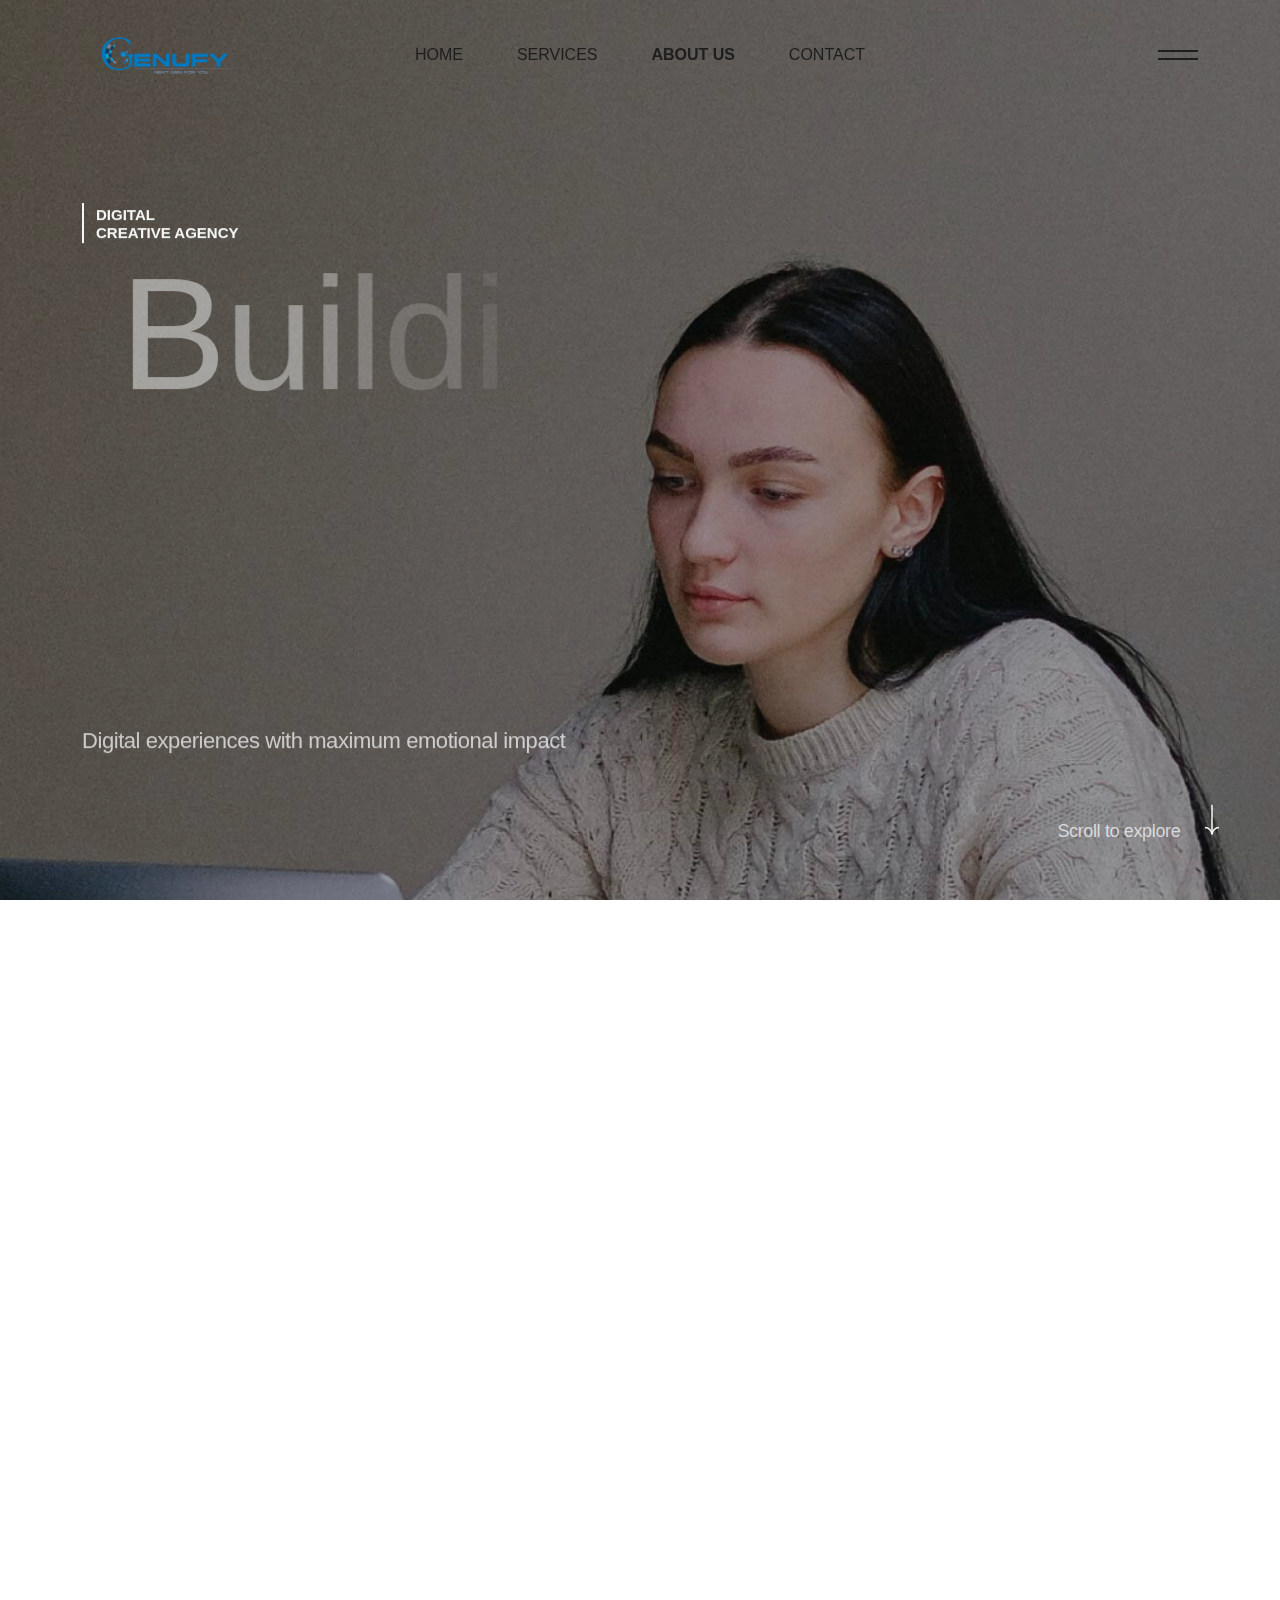
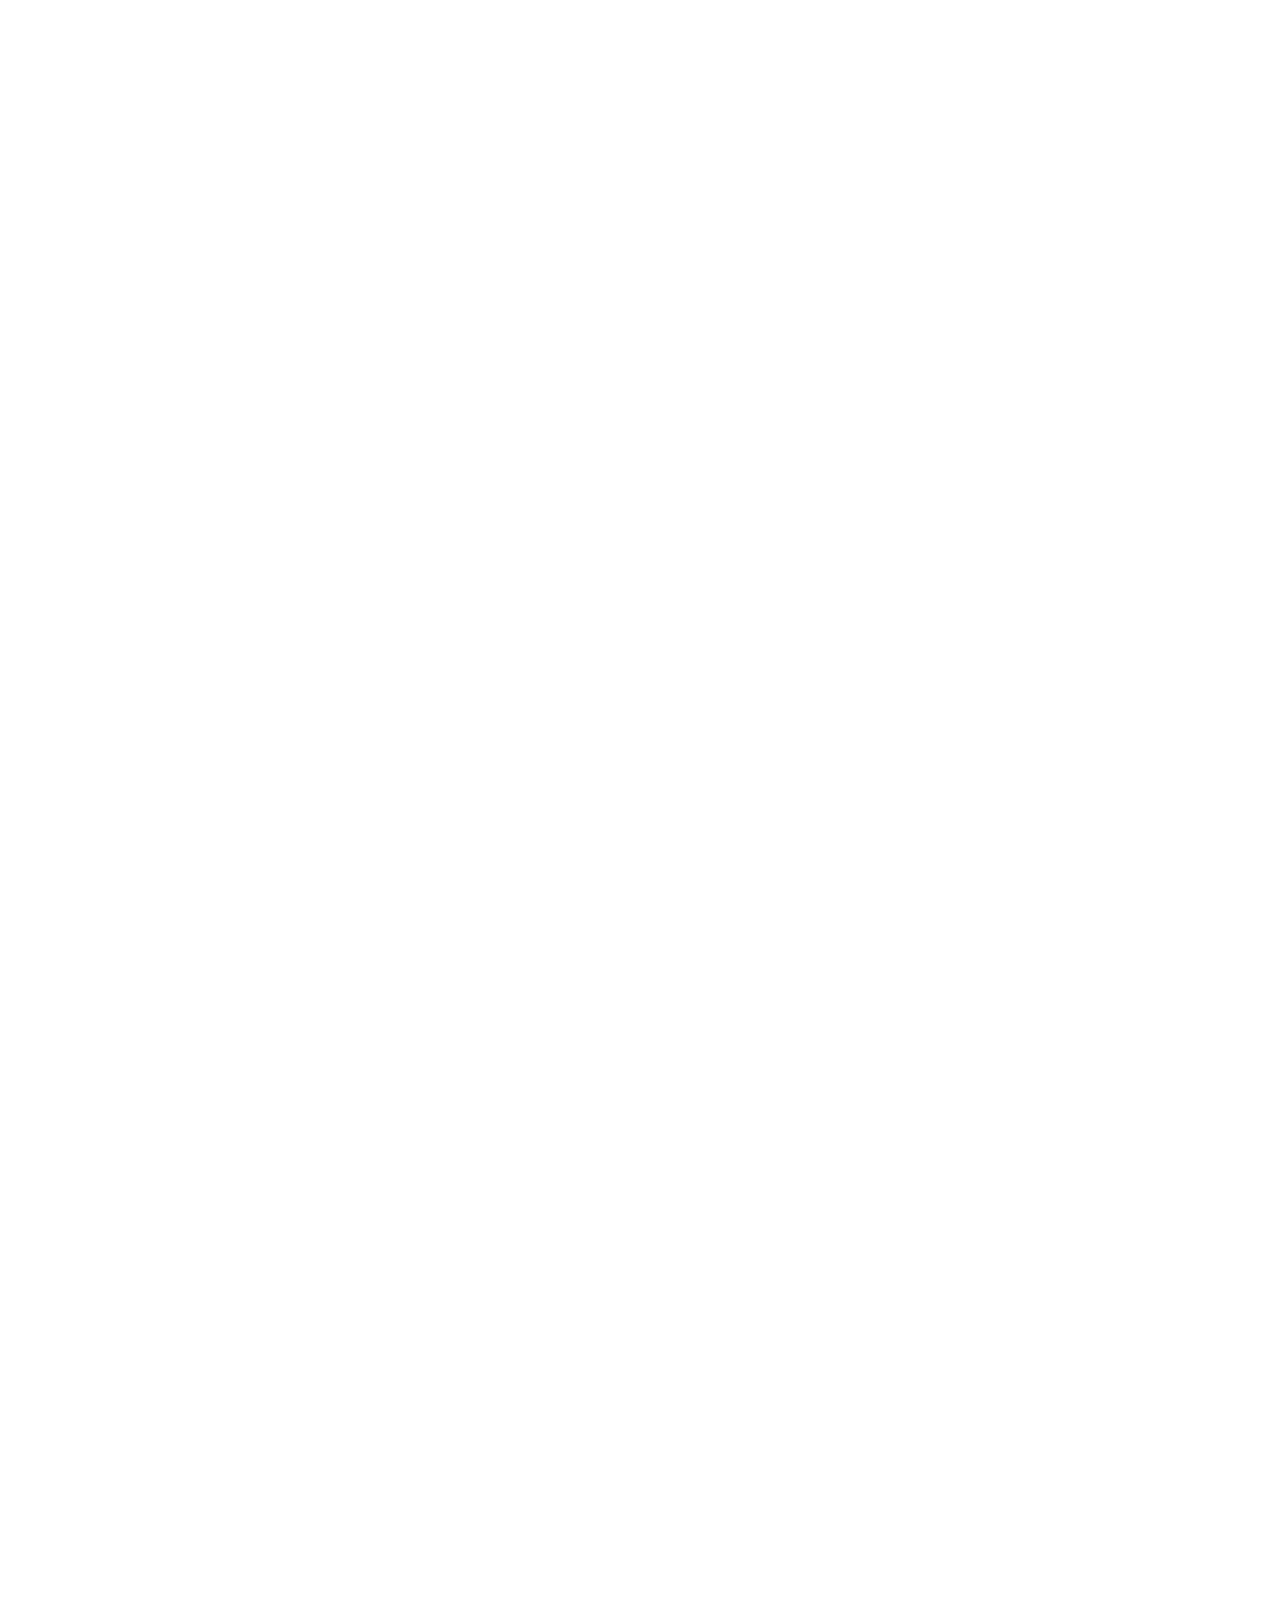
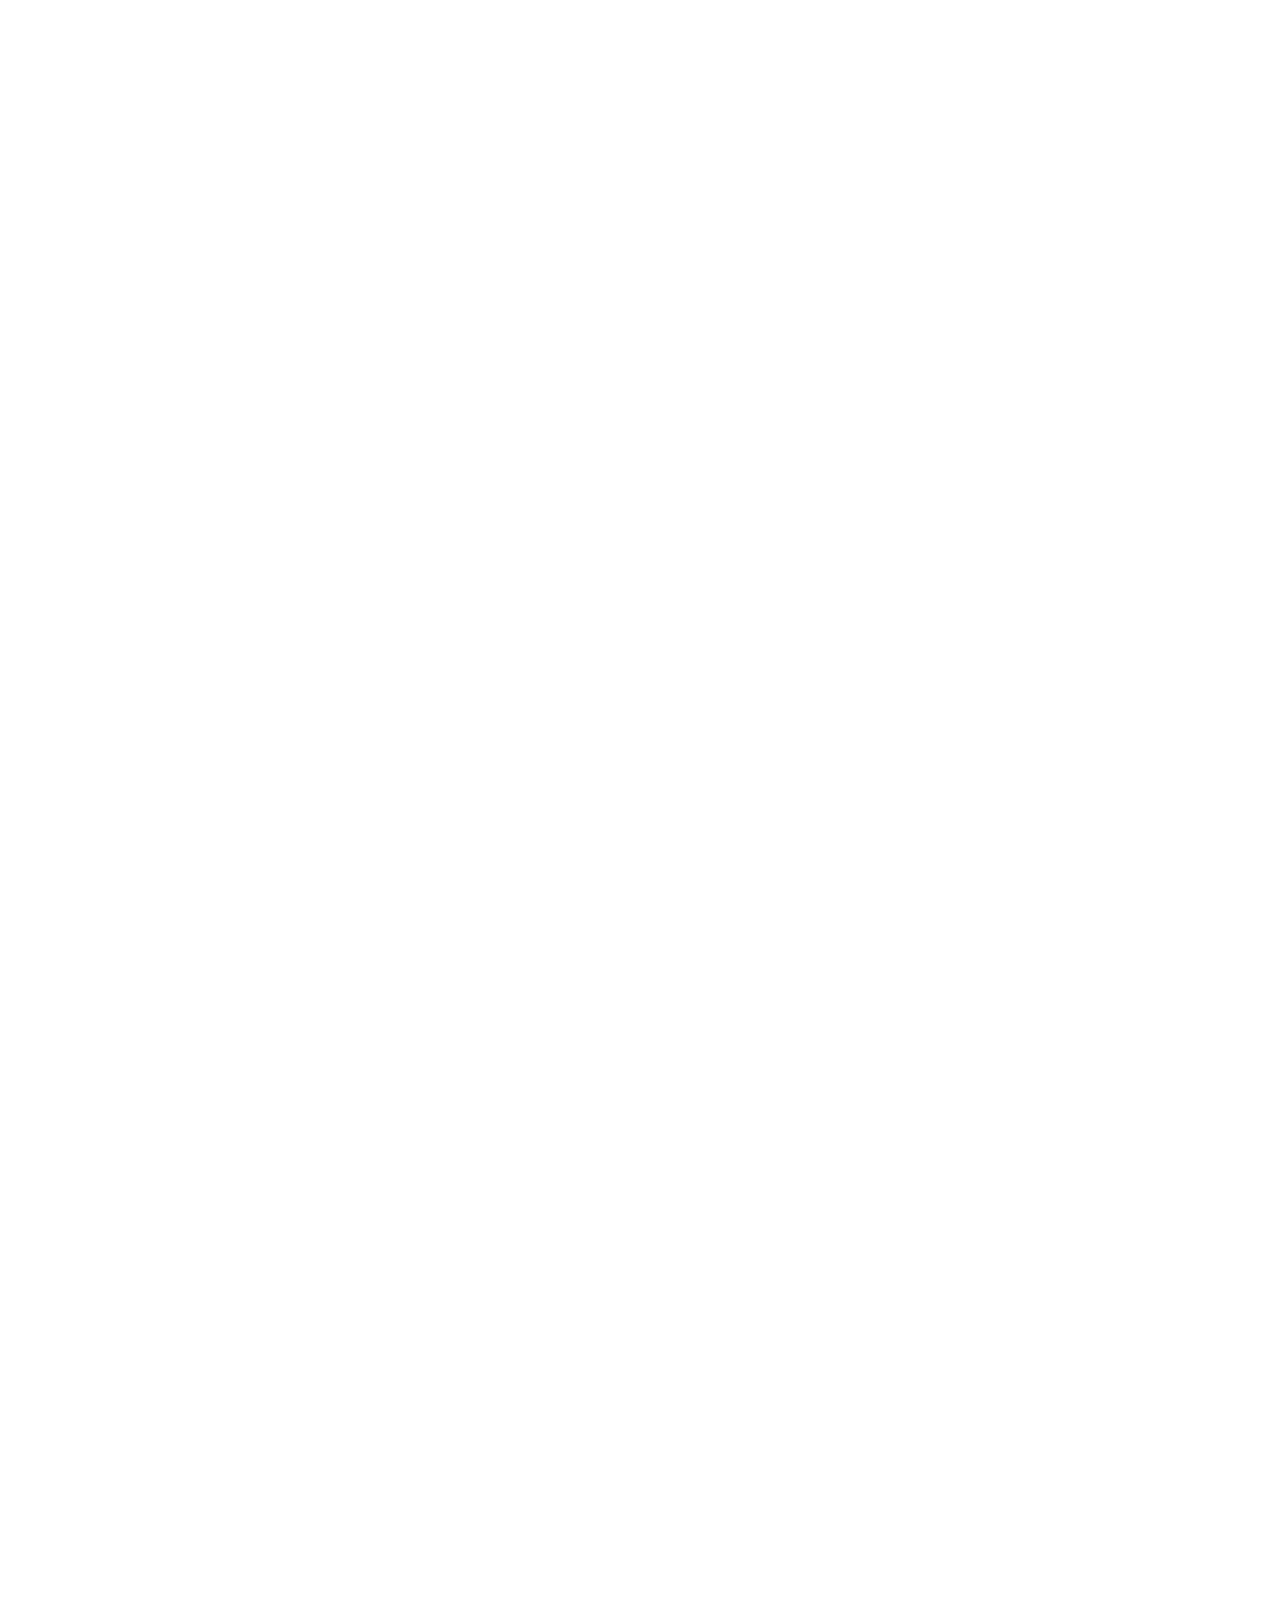
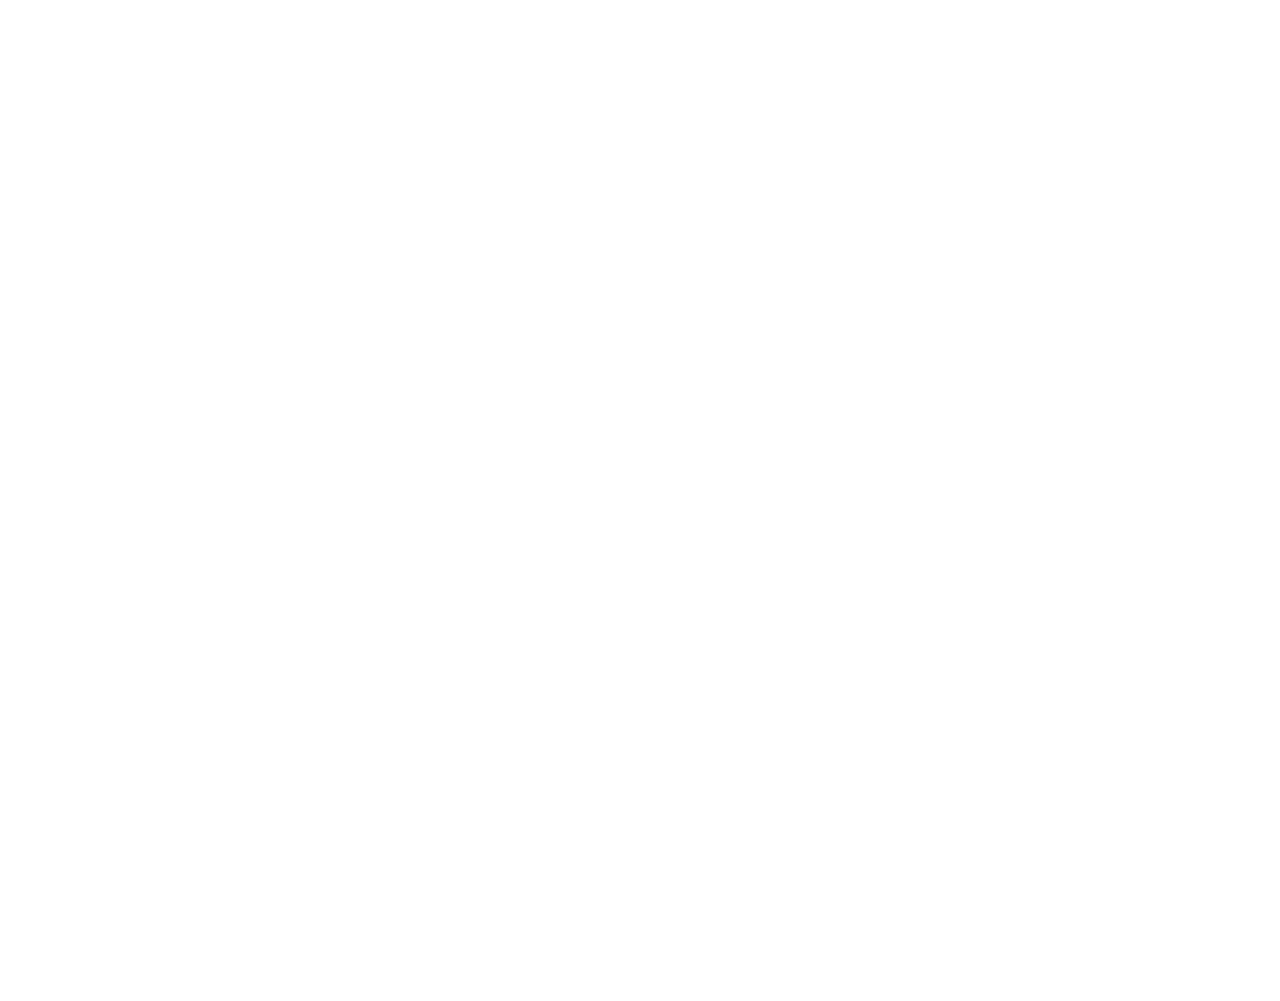
<file: about-us.html>
<!DOCTYPE html>
<html class="no-js" lang="zxx">
  <!-- Mirrored from html.hixstudio.net/liko-prev/liko/about-us.html by HTTrack Website Copier/3.x [XR&CO'2014], Thu, 26 Sep 2024 10:08:04 GMT -->
  <head>
    <meta charset="utf-8" />
    <meta http-equiv="x-ua-compatible" content="ie=edge" />
    <title>Genufy</title>
    <meta name="description" content="" />
    <meta name="viewport" content="width=device-width, initial-scale=1" />

    <!-- Place favicon.ico in the root directory -->
    <link
      rel="shortcut icon"
      type="image/x-icon"
      href="assets/img/favicon.png"
    />

    <!-- CSS here -->
    <link rel="stylesheet" href="assets/css/bootstrap.css" />
    <link rel="stylesheet" href="assets/css/animate.css" />
    <link rel="stylesheet" href="assets/css/swiper-bundle.css" />
    <link rel="stylesheet" href="assets/css/slick.css" />
    <link rel="stylesheet" href="assets/css/magnific-popup.css" />
    <link rel="stylesheet" href="assets/css/font-awesome-pro.css" />
    <link rel="stylesheet" href="assets/css/spacing.css" />
    <link rel="stylesheet" href="assets/css/custom-animation.css" />
    <link rel="stylesheet" href="assets/css/main.css" />
  </head>

  <body>
    <!--[if lte IE 9]>
      <p class="browserupgrade">
        You are using an <strong>outdated</strong> browser. Please
        <a href="https://browsehappy.com/">upgrade your browser</a> to improve
        your experience and security.
      </p>
    <![endif]-->

    <!-- pre loader area start -->
    <div id="loading" class="preloader-wrap">
      <div class="preloader-2 text-center">
        <span class="line line-1"></span>
        <span class="line line-2"></span>
        <span class="line line-3"></span>
        <span class="line line-4"></span>
        <span class="line line-5"></span>
        <span class="line line-6"></span>
        <span class="line line-7"></span>
        <span class="line line-8"></span>
        <span class="line line-9"></span>
        <div class="loader-text">Loading ...</div>
      </div>
    </div>
    <!-- pre loader area end -->

    <!-- Begin magic cursor  
   ======================== -->
<div id="magic-cursor">
      <div id="ball"></div>
    </div>
    <!-- End magic cursor -->

    <!-- tp-offcanvus-area-end -->
    <div class="tp-offcanvas-area">
      <div class="tp-offcanvas-wrapper">
        <div
          class="tp-offcanvas-top d-flex align-items-center justify-content-between"
        >
          <div class="tp-offcanvas-logo">
            <a href="index.html">
               <img class="logo-2" src="assets/img/logo/logo-white.png" alt="" />
            </a>
          </div>
          <div class="tp-offcanvas-close">
            <button class="tp-offcanvas-close-btn">
              <svg
                width="37"
                height="38"
                viewBox="0 0 37 38"
                fill="none"
                xmlns="http://www.w3.org/2000/svg"
              >
                <path
                  d="M9.19141 9.80762L27.5762 28.1924"
                  stroke="currentColor"
                  stroke-width="1.5"
                  stroke-linecap="round"
                  stroke-linejoin="round"
                />
                <path
                  d="M9.19141 28.1924L27.5762 9.80761"
                  stroke="currentColor"
                  stroke-width="1.5"
                  stroke-linecap="round"
                  stroke-linejoin="round"
                />
              </svg>
            </button>
          </div>
        </div>
        <div class="tp-offcanvas-main">
          <div class="tp-offcanvas-content">
            <h3 class="tp-offcanvas-title">Hello There!</h3>
            <p>Lorem ipsum dolor sit amet, consectetur adipiscing elit,</p>
          </div>
          <div class="tp-main-menu-mobile d-xl-none"></div>
          <div class="tp-offcanvas-gallery">
            <div class="row gx-2">
              <div class="col-md-3 col-3">
                <div class="tp-offcanvas-gallery-img fix">
                  <a href="#"
                    ><img
                      src="assets/img/menu/offcanvas/offcanvas-1.jpg"
                      alt=""
                  /></a>
                </div>
              </div>
              <div class="col-md-3 col-3">
                <div class="tp-offcanvas-gallery-img fix">
                  <a href="#"
                    ><img
                      src="assets/img/menu/offcanvas/offcanvas-2.jpg"
                      alt=""
                  /></a>
                </div>
              </div>
              <div class="col-md-3 col-3">
                <div class="tp-offcanvas-gallery-img fix">
                  <a href="#"
                    ><img
                      src="assets/img/menu/offcanvas/offcanvas-3.jpg"
                      alt=""
                  /></a>
                </div>
              </div>
              <div class="col-md-3 col-3">
                <div class="tp-offcanvas-gallery-img fix">
                  <a href="#"
                    ><img
                      src="assets/img/menu/offcanvas/offcanvas-4.jpg"
                      alt=""
                  /></a>
                </div>
              </div>
            </div>
          </div>
          <div class="tp-offcanvas-contact">
            <h3 class="tp-offcanvas-title sm">Information</h3>

            <ul>
              <li><a href="tel:1245654">+ 4 20 7700 1007</a></li>
              <li><a href="mailto:hello@diego.com">hello@diego.com</a></li>
              <li><a href="#">Avenue de Roma 158b, Lisboa</a></li>
            </ul>
          </div>
          <div class="tp-offcanvas-social">
            <h3 class="tp-offcanvas-title sm">Follow Us</h3>
            <ul>
              <li>
                <a href="#">
                  <svg
                    width="16"
                    height="16"
                    viewBox="0 0 16 16"
                    fill="none"
                    xmlns="http://www.w3.org/2000/svg"
                  >
                    <path
                      d="M11.25 1.5H4.75C2.95507 1.5 1.5 2.95507 1.5 4.75V11.25C1.5 13.0449 2.95507 14.5 4.75 14.5H11.25C13.0449 14.5 14.5 13.0449 14.5 11.25V4.75C14.5 2.95507 13.0449 1.5 11.25 1.5Z"
                      stroke="currentColor"
                      stroke-width="1.5"
                      stroke-linecap="round"
                      stroke-linejoin="round"
                    />
                    <path
                      d="M10.6016 7.5907C10.6818 8.13166 10.5894 8.68414 10.3375 9.16955C10.0856 9.65497 9.68711 10.0486 9.19862 10.2945C8.71014 10.5404 8.15656 10.6259 7.61663 10.5391C7.0767 10.4522 6.57791 10.1972 6.19121 9.81055C5.80451 9.42385 5.54959 8.92506 5.46271 8.38513C5.37583 7.8452 5.46141 7.29163 5.70728 6.80314C5.95315 6.31465 6.34679 5.91613 6.83221 5.66425C7.31763 5.41238 7.87011 5.31998 8.41107 5.4002C8.96287 5.48202 9.47372 5.73915 9.86817 6.1336C10.2626 6.52804 10.5197 7.0389 10.6016 7.5907Z"
                      stroke="currentColor"
                      stroke-width="1.5"
                      stroke-linecap="round"
                      stroke-linejoin="round"
                    />
                    <path
                      d="M11.5742 4.42578H11.5842"
                      stroke="currentColor"
                      stroke-width="1.5"
                      stroke-linecap="round"
                      stroke-linejoin="round"
                    />
                  </svg>
                </a>
              </li>
              <li>
                <a href="#">
                  <svg
                    width="18"
                    height="18"
                    viewBox="0 0 18 18"
                    fill="none"
                    xmlns="http://www.w3.org/2000/svg"
                  >
                    <path
                      d="M2.50589 12.7494C4.57662 16.336 9.16278 17.5648 12.7494 15.4941C14.2113 14.65 15.2816 13.388 15.8962 11.9461C16.7895 9.85066 16.7208 7.37526 15.4941 5.25063C14.2674 3.12599 12.1581 1.82872 9.89669 1.55462C8.34063 1.366 6.71259 1.66183 5.25063 2.50589C1.66403 4.57662 0.435172 9.16278 2.50589 12.7494Z"
                      stroke="currentColor"
                      stroke-width="1.5"
                    />
                    <path
                      d="M12.7127 15.4292C12.7127 15.4292 12.0086 10.4867 10.5011 7.87559C8.99362 5.26451 5.28935 2.57155 5.28935 2.57155M5.68449 15.6124C6.79553 12.2606 12.34 8.54524 16.3975 9.43537M12.311 2.4082C11.1953 5.72344 5.75732 9.38453 1.71875 8.58915"
                      stroke="currentColor"
                      stroke-width="1.5"
                      stroke-linecap="round"
                    />
                  </svg>
                </a>
              </li>
              <li>
                <a href="#">
                  <svg
                    width="18"
                    height="11"
                    viewBox="0 0 18 11"
                    fill="none"
                    xmlns="http://www.w3.org/2000/svg"
                  >
                    <path
                      d="M1 5.5715H6.33342C7.62867 5.5715 8.61917 6.56199 8.61917 7.85725C8.61917 9.15251 7.62867 10.143 6.33342 10.143H1.76192C1.30477 10.143 1 9.83823 1 9.38108V1.76192C1 1.30477 1.30477 1 1.76192 1H5.5715C6.86676 1 7.85725 1.99049 7.85725 3.28575C7.85725 4.58101 6.86676 5.5715 5.5715 5.5715H1Z"
                      stroke="currentColor"
                      stroke-width="1.5"
                      stroke-miterlimit="10"
                    />
                    <path
                      d="M10.9062 7.09454H17.0016C17.0016 5.41832 15.6301 4.04688 13.9539 4.04688C12.2777 4.04688 10.9062 5.41832 10.9062 7.09454ZM10.9062 7.09454C10.9062 8.77076 12.2777 10.1422 13.9539 10.1422H15.2492"
                      stroke="currentColor"
                      stroke-width="1.5"
                      stroke-miterlimit="10"
                      stroke-linecap="round"
                      stroke-linejoin="round"
                    />
                    <path
                      d="M16.1125 1.44434H11.668"
                      stroke="currentColor"
                      stroke-width="1.2"
                      stroke-miterlimit="10"
                      stroke-linecap="round"
                      stroke-linejoin="round"
                    />
                  </svg>
                </a>
              </li>
              <li>
                <a href="#">
                  <svg
                    width="18"
                    height="14"
                    viewBox="0 0 18 14"
                    fill="none"
                    xmlns="http://www.w3.org/2000/svg"
                  >
                    <path
                      d="M12.75 13H5.25C3 13 1.5 11.5 1.5 9.25V4.75C1.5 2.5 3 1 5.25 1H12.75C15 1 16.5 2.5 16.5 4.75V9.25C16.5 11.5 15 13 12.75 13Z"
                      stroke="currentColor"
                      stroke-width="1.5"
                      stroke-miterlimit="10"
                      stroke-linecap="round"
                      stroke-linejoin="round"
                    />
                    <path
                      d="M8.70676 5.14837L10.8006 6.40465C11.5543 6.90716 11.5543 7.66093 10.8006 8.16344L8.70676 9.41972C7.86923 9.92224 7.19922 9.50348 7.19922 8.5822V6.06964C7.19922 4.98086 7.86923 4.64585 8.70676 5.14837Z"
                      fill="currentColor"
                    />
                  </svg>
                </a>
              </li>
            </ul>
          </div>
        </div>
      </div>
    </div>
    <div class="body-overlay"></div>
    <!-- tp-offcanvus-area-end -->

    <!-- Switcher Area End -->

    <header class="tp-header-height">
      <!-- header top area start -->
      <div
        id="header-sticky"
        class="tp-header-area tp-header-mob-space tp-transparent pl-60 pr-60 z-index-9"
      >
        <div class="container">
          <div class="row align-items-center">
            <div class="col-xl-2 col-lg-2 col-6">
              <div class="tp-header-logo">
                <a class="logo-1" href="index.html"
                  ><img src="assets/img/logo/logo-white.png" alt=""
                /></a>
              </div>
            </div>
            <div class="col-xl-8 col-lg-9 d-none d-xl-block">
              <div class="tp-header-menu header-main-menu text-center">
                <nav class="tp-main-menu-content">
                  <ul>
                    <li class="has-dropdown">
                      <a href="index.html">Home</a>
                    </li>

                    <li>
                      <a href="service.html">Services</a>
                    </li>

                    <li>
                      <a href="about-us.html"> <b>About Us</b></a>
                    </li>
                    <li>
                      <a href="contact.html">Contact</a>
                    </li>
                  </ul>
                </nav>
              </div>
            </div>
            <div class="col-xl-2 col-lg col-6">
              <div class="tp-header-bar text-end">
                <button class="tp-offcanvas-open-btn">
                  <span></span>
                  <span></span>
                </button>
              </div>
            </div>
          </div>
        </div>
      </div>
      <!-- header top area end -->
    </header>
    <div id="smooth-wrapper">
      <div id="smooth-content">
        <main>
          <!-- hero area start -->
          <div
            class="ab-inner-hero-area ab-inner-hero-bg p-relative"
            data-background="assets/img/inner-about/hero/hero-1.jpg"
          >
            <div class="breadcurmb-site d-none">
              <h6>About Us</h6>
            </div>
            <div class="ab-inner-hero-scroll smooth">
              <a href="#about-info">
                <span>
                  Scroll to explore
                  <svg
                    width="15"
                    height="30"
                    viewBox="0 0 15 30"
                    fill="none"
                    xmlns="http://www.w3.org/2000/svg"
                  >
                    <rect
                      x="6.26001"
                      width="1.5"
                      height="30"
                      fill="currentcolor"
                    />
                    <path
                      d="M14.0464 22.9768C10.1644 22.9768 7.02312 26.118 7.02312 30"
                      stroke="currentcolor"
                      stroke-width="1.5"
                      stroke-miterlimit="10"
                    />
                    <path
                      d="M7.02322 30C7.02322 26.118 3.88198 22.9768 -4.06724e-05 22.9768"
                      stroke="currentcolor"
                      stroke-width="1.5"
                      stroke-miterlimit="10"
                    />
                  </svg>
                </span>
              </a>
            </div>
            <div class="container container-1480">
              <div class="row">
                <div class="col-xl-8">
                  <div
                    class="ab-inner-hero-title-box"
                    data-lag="0.2"
                    data-stagger="0.08"
                  >
                    <span class="ab-inner-hero-subtitle"
                      >Digital <br />
                      creative agency</span
                    >
                    <h1 class="ab-inner-hero-title tp-char-animation">
                      Building Digital Presence
                    </h1>
                    <p>Digital experiences with maximum emotional impact</p>
                  </div>
                </div>
              </div>
              <div class="row justify-content-end">
                <div class="col-xl-5 col-lg-8">
                  <div
                    class="ab-inner-hero-content"
                    data-lag="0.2"
                    data-stagger="0.08"
                  >
                    <p>
                      Liko develops, designs & delivers websites & creative
                      campaigns that drive results,
                    </p>
                    <a class="tp-btn-white-sm border-style" href="#"
                      >Our Story</a
                    >
                  </div>
                </div>
              </div>
            </div>
          </div>
          <!-- hero area end -->

          <!-- about area start -->
          <div class="ab-about-area ab-about-mt pb-90 z-index-5">
            <div class="container container-1480">
              <div class="ab-about-thumb-wrap mb-180">
                <div class="row align-items-end">
                  <div class="col-xl-6 col-lg-6 col-md-6">
                    <div class="ab-about-left-thumb">
                      <img
                        data-speed=".7"
                        src="assets/img/inner-about/about/about-1.jpg"
                        alt=""
                      />
                    </div>
                  </div>
                  <div class="col-xl-6 col-lg-6 col-md-6">
                    <div class="ab-about-right-thumb p-relative">
                      <img
                        data-speed="1.1"
                        class="inner-img z-index-5"
                        src="assets/img/inner-about/about/about-3.jpg"
                        alt=""
                      />
                      <img
                        data-speed="0.9"
                        src="assets/img/inner-about/about/about-2.jpg"
                        alt=""
                      />
                    </div>
                  </div>
                </div>
              </div>
              <div id="about-info" class="row">
                <div class="col-xxl-9">
                  <div class="ab-about-content p-relative">
                    <span>
                      <svg
                        width="41"
                        height="46"
                        viewBox="0 0 41 46"
                        fill="none"
                        xmlns="http://www.w3.org/2000/svg"
                      >
                        <path
                          d="M20.2573 44.0238C18.1761 44.6511 15.9722 44.4264 14.0462 43.3853C12.1202 42.3442 10.7078 40.6126 10.071 38.51C9.97643 38.2014 9.64869 38.0224 9.34016 38.117C9.03163 38.2116 8.85256 38.5393 8.94717 38.8479C9.67222 41.2447 11.2902 43.2269 13.486 44.413C15.6922 45.6031 18.2126 45.8664 20.5992 45.1374C20.9005 45.0459 21.0868 44.715 20.9922 44.4065C20.8904 44.1011 20.5658 43.9292 20.2573 44.0238ZM37.6132 22.6896C37.311 22.7985 37.1526 23.1342 37.2615 23.4363L38.2557 26.2265C39.2905 29.1269 39.0625 32.3414 37.6261 35.0506C36.2696 37.6131 33.9997 39.4875 31.234 40.3255C28.4684 41.1634 25.5401 40.8678 22.9896 39.4804L11.3416 33.1806C11.0583 33.0245 10.7037 33.1311 10.5476 33.4144C10.3915 33.6977 10.4981 34.0522 10.7814 34.2083L22.4294 40.5081C25.2569 42.0373 28.5088 42.3684 31.5687 41.4422C34.6072 40.5255 37.1523 38.4431 38.6545 35.5934C40.2439 32.5937 40.4907 29.0372 39.3542 25.8315L38.3599 23.0413C38.2511 22.7392 37.9154 22.5807 37.6132 22.6896ZM19.4432 41.3502C16.603 42.2127 13.5811 40.5734 12.713 37.7015C12.6184 37.3929 12.2906 37.2139 11.9821 37.3085C11.6736 37.4031 11.4945 37.7308 11.5891 38.0394C12.6464 41.5283 16.3207 43.5187 19.7851 42.4637C20.0865 42.3723 20.2727 42.0414 20.1781 41.7328C20.0866 41.4315 19.7518 41.2556 19.4432 41.3502ZM25.3749 0.522791C25.0664 0.617395 24.8873 0.945141 24.9819 1.25367C25.0765 1.5622 25.4043 1.74127 25.7128 1.64666C30.0171 0.346022 34.5897 2.8173 35.9062 7.15732C36.0008 7.46585 36.3285 7.64492 36.6371 7.55031C36.9385 7.45889 37.1247 7.12796 37.0301 6.81944C35.5212 1.85522 30.2963 -0.967056 25.3749 0.522791ZM27.7399 8.08209C26.9214 8.39518 26.4635 9.24906 26.652 10.1144L28.1973 17.2348L14.2749 9.70684C12.6671 8.82337 10.6168 9.46252 9.76828 11.0719C9.38242 11.7996 9.29014 12.6104 9.46278 13.3631L5.93535 11.4528C4.31647 10.5828 2.27337 11.2188 1.41768 12.8313C0.55802 14.4541 1.17336 16.4893 2.79542 17.3664L3.45091 17.7246C2.70699 18.013 2.09889 18.5489 1.72413 19.2631C0.864475 20.8859 1.47664 22.914 3.09869 23.7911L5.19531 24.9273C4.45139 25.2157 3.84329 25.7516 3.46853 26.4658C2.61205 28.0958 3.22739 30.131 4.84627 31.0009L8.3737 32.9113C8.657 33.0673 9.01153 32.9608 9.16763 32.6775C9.32372 32.3942 9.21719 32.0397 8.93388 31.8836L5.40646 29.9733C4.34783 29.4012 3.94556 28.0751 4.51048 27.0196C5.05717 25.9809 6.38725 25.5683 7.42842 26.1396L17.3044 31.4751C17.5877 31.6312 17.9494 31.5215 18.0983 31.2414C18.2544 30.9581 18.1479 30.6035 17.8646 30.4474L3.65888 22.7634C2.60025 22.1913 2.19798 20.8652 2.76291 19.8098C3.3096 18.771 4.63967 18.3584 5.68084 18.9297L19.8866 26.6137C20.1699 26.7698 20.5244 26.6633 20.6805 26.38C20.8366 26.0967 20.73 25.7421 20.4467 25.586L17.555 24.0085L6.23467 17.8877L3.35242 16.3316C2.2938 15.7595 1.89153 14.4334 2.45645 13.378C3.00314 12.3392 4.33322 11.9266 5.37439 12.4979L19.5801 20.1819L22.4655 21.7452C22.7488 21.9013 23.1105 21.7916 23.2595 21.5115C23.4155 21.2281 23.309 20.8736 23.0257 20.7175L11.6991 14.5825C10.6404 14.0104 10.2382 12.6843 10.8031 11.6289C11.3498 10.5901 12.6799 10.1775 13.721 10.7488L28.1934 18.5707C28.1427 18.7643 28.0715 18.9499 27.9764 19.1206C27.0668 20.8426 26.5493 22.7921 26.4863 24.7444C26.4233 26.6967 26.8173 28.6765 27.6149 30.468L27.723 30.7107C27.8533 31.0033 28.204 31.138 28.4966 31.0077C28.7893 30.8774 28.9239 30.5267 28.7936 30.234L28.6856 29.9913C27.9539 28.3672 27.6044 26.5642 27.6596 24.7864C27.7148 23.0087 28.1856 21.2425 29.0183 19.6744C29.4383 18.8888 29.5598 17.9708 29.3752 17.0952L27.8101 9.8725C27.7464 9.57585 27.9025 9.29254 28.1801 9.18606C29.1088 8.83244 30.1219 8.86033 31.0265 9.2786C31.9486 9.69764 32.6416 10.4667 32.9833 11.4263L36.3555 20.8635C36.4643 21.1657 36.8 21.3241 37.1022 21.2152C37.4043 21.1063 37.5628 20.7707 37.4539 20.4685L34.0818 11.0314C33.6312 9.76953 32.7174 8.77375 31.5113 8.21607C30.3019 7.65124 28.9676 7.61245 27.7399 8.08209ZM26.1787 3.19248C25.8701 3.28708 25.6911 3.61483 25.7857 3.92336C25.8803 4.23188 26.208 4.41095 26.5165 4.31635C29.3639 3.45059 32.3858 5.08993 33.254 7.96187C33.3486 8.27039 33.6763 8.44946 33.9848 8.35486C34.2862 8.26343 34.4724 7.93251 34.3778 7.62398C33.3173 4.12786 29.6391 2.14783 26.1787 3.19248Z"
                          fill="currentcolor"
                          stroke="currentcolor"
                          stroke-width="0.2"
                        />
                      </svg>
                      Hi!
                    </span>
                    <p class="tp-dropcap tp_fade_bottom">
                      We are a creative studio that specializes in providing
                      high-quality design and branding solutions to businesses
                      and individuals. Our team is composed of talented
                      designers, developers, and marketers.!
                    </p>
                  </div>
                </div>
              </div>
              <div class="row">
                <div class="col-xl-9">
                  <div class="row">
                    <div class="col-xl-5 col-lg-5 col-md-4 mb-40">
                      <div class="ab-about-category-title-box p-relative">
                        <h4 class="ab-about-category-title">
                          Something <br /><span>WHAT I DO</span>
                        </h4>
                        <img
                          class="ab-about-shape-1 d-none d-md-block"
                          src="assets/img/inner-about/about/shape-1.png"
                          alt=""
                        />
                      </div>
                    </div>
                    <div class="col-xl-7 col-lg-7 col-md-8">
                      <div class="row">
                        <div class="col-xl-6 col-lg-6 col-md-6 mb-40">
                          <div
                            class="ab-about-category-list category-space-1 tp_fade_bottom"
                          >
                            <ul>
                              <li>Art direction</li>
                              <li>Branding</li>
                              <li>Content Production</li>
                              <li>User Interface Design</li>
                              <li>Animation</li>
                            </ul>
                          </div>
                        </div>
                        <div class="col-xl-6 col-lg-6 col-md-6 mb-40">
                          <div
                            class="ab-about-category-list category-space-2 tp_fade_bottom"
                          >
                            <ul>
                              <li>Brand Identity</li>
                              <li>User Interface</li>
                              <li>User Experience</li>
                              <li>Responsive Design</li>
                            </ul>
                          </div>
                        </div>
                      </div>
                    </div>
                  </div>
                </div>
              </div>
            </div>
          </div>
          <!-- about area end -->

          <!-- team area start -->
          <div class="tp-team-area pb-120 fix">
            <div class="container-fluid">
              <div class="row">
                <div class="col-xl-12">
                  <div class="tp-team-slider-wrapper">
                    <div class="swiper-container tp-team-slider-active">
                      <div class="swiper-wrapper">
                        <div class="swiper-slide">
                          <div
                            class="tp-team-item tp-hover-btn-wrapper marque fix mb-30"
                          >
                            <div class="tp-hover-btn-item">
                              <img
                                src="assets/img/home-01/team/team-1-1.jpg"
                                alt=""
                              />
                            </div>
                            <div class="tp-team-content">
                              <span>Art direction</span>
                              <h4 class="tp-team-title-sm">
                                <a href="#">JANE MILLS</a>
                              </h4>
                            </div>
                          </div>
                        </div>
                        <div class="swiper-slide">
                          <div
                            class="tp-team-item tp-hover-btn-wrapper marque fix mb-30"
                          >
                            <div class="tp-hover-btn-item">
                              <img
                                src="assets/img/home-01/team/team-1-2.jpg"
                                alt=""
                              />
                            </div>
                            <div class="tp-team-content">
                              <span>Art direction</span>
                              <h4 class="tp-team-title-sm">
                                <a href="#">JIMathis</a>
                              </h4>
                            </div>
                          </div>
                        </div>
                        <div class="swiper-slide">
                          <div
                            class="tp-team-item tp-hover-btn-wrapper marque fix mb-30"
                          >
                            <div class="tp-hover-btn-item">
                              <img
                                src="assets/img/home-01/team/team-1-3.jpg"
                                alt=""
                              />
                            </div>
                            <div class="tp-team-content">
                              <span>Art direction</span>
                              <h4 class="tp-team-title-sm">
                                <a href="#">Randolph</a>
                              </h4>
                            </div>
                          </div>
                        </div>
                        <div class="swiper-slide">
                          <div
                            class="tp-team-item tp-hover-btn-wrapper marque fix mb-30"
                          >
                            <div class="tp-hover-btn-item">
                              <img
                                src="assets/img/home-01/team/team-1-4.jpg"
                                alt=""
                              />
                            </div>
                            <div class="tp-team-content">
                              <span>Art direction</span>
                              <h4 class="tp-team-title-sm">
                                <a href="#">Mullins</a>
                              </h4>
                            </div>
                          </div>
                        </div>
                        <div class="swiper-slide">
                          <div
                            class="tp-team-item tp-hover-btn-wrapper marque fix mb-30"
                          >
                            <div class="tp-hover-btn-item">
                              <img
                                src="assets/img/home-01/team/team-1-5.jpg"
                                alt=""
                              />
                            </div>
                            <div class="tp-team-content">
                              <span>Art direction</span>
                              <h4 class="tp-team-title-sm">
                                <a href="#">Minor</a>
                              </h4>
                            </div>
                          </div>
                        </div>
                        <div class="swiper-slide">
                          <div
                            class="tp-team-item tp-hover-btn-wrapper marque fix mb-30"
                          >
                            <div class="tp-hover-btn-item">
                              <img
                                src="assets/img/home-01/team/team-1-2.jpg"
                                alt=""
                              />
                            </div>
                            <div class="tp-team-content">
                              <span>Art direction</span>
                              <h4 class="tp-team-title-sm">
                                <a href="#">Lucas</a>
                              </h4>
                            </div>
                          </div>
                        </div>
                        <div class="swiper-slide">
                          <div
                            class="tp-team-item tp-hover-btn-wrapper marque fix mb-30"
                          >
                            <div class="tp-hover-btn-item">
                              <img
                                src="assets/img/home-01/team/team-1-3.jpg"
                                alt=""
                              />
                            </div>
                            <div class="tp-team-content">
                              <span>Art direction</span>
                              <h4 class="tp-team-title-sm">
                                <a href="#">JDeborah</a>
                              </h4>
                            </div>
                          </div>
                        </div>
                      </div>
                    </div>
                  </div>
                </div>
              </div>
            </div>
          </div>
          <!-- team area end -->

          <!-- funfact area start -->
          <div class="ab-funfact-area pb-40">
            <div class="container container-1480">
              <div class="row">
                <div class="col-xl-4">
                  <div class="ab-funfact-title-box">
                    <span class="ab-inner-subtitle mb-25">
                      <svg
                        width="12"
                        height="12"
                        viewBox="0 0 12 12"
                        fill="none"
                        xmlns="http://www.w3.org/2000/svg"
                      >
                        <path
                          fill-rule="evenodd"
                          clip-rule="evenodd"
                          d="M12 0C12 3.0432 9.53292 5.5102 6.48975 5.5102C6.48975 2.46701 8.95677 0 12 0Z"
                          fill="currentcolor"
                        />
                        <path
                          fill-rule="evenodd"
                          clip-rule="evenodd"
                          d="M0.0231934 0.0231209C3.06639 0.0231209 5.5334 2.49015 5.5334 5.53333C2.4902 5.53333 0.0231934 3.0663 0.0231934 0.0231209Z"
                          fill="currentcolor"
                        />
                        <path
                          fill-rule="evenodd"
                          clip-rule="evenodd"
                          d="M6.48975 6.4898C9.53294 6.4898 12 8.95682 12 12C8.95675 12 6.48975 9.53297 6.48975 6.4898Z"
                          fill="currentcolor"
                        />
                        <path
                          fill-rule="evenodd"
                          clip-rule="evenodd"
                          d="M5.5102 6.48981C5.5102 9.533 3.04318 12 0 12C0 8.95681 2.46703 6.48981 5.5102 6.48981Z"
                          fill="currentcolor"
                        />
                      </svg>
                      Fun Facts
                    </span>
                    <h4 class="ab-inner-funfact-title tp_title_anim">
                      Agency <br />
                      Snapshots
                    </h4>
                  </div>
                </div>
                <div class="col-xl-8">
                  <div class="ab-funfact-wrap">
                    <div class="row gx-75">
                      <div class="col-xl-6 col-lg-6 col-md-6">
                        <div class="ab-funfact-item mb-90">
                          <span
                            ><i
                              data-purecounter-duration="1"
                              data-purecounter-end="200"
                              class="purecounter"
                              >0</i
                            >+</span
                          >
                          <p>PROJECTS COMPLETED</p>
                        </div>
                      </div>
                      <div class="col-xl-6 col-lg-6 col-md-6">
                        <div class="ab-funfact-item mb-90">
                          <span
                            ><i
                              data-purecounter-duration="1"
                              data-purecounter-end="17"
                              class="purecounter"
                              >0</i
                            >+</span
                          >
                          <p>YEARS OF EXPERIENCE</p>
                        </div>
                      </div>
                      <div class="col-xl-6 col-lg-6 col-md-6">
                        <div class="ab-funfact-item mb-90">
                          <span
                            ><i
                              data-purecounter-duration="1"
                              data-purecounter-end="09"
                              class="purecounter"
                              >0</i
                            >+</span
                          >
                          <p>TEAM MEMBERS</p>
                        </div>
                      </div>
                      <div class="col-xl-6 col-lg-6 col-md-6">
                        <div class="ab-funfact-item mb-90">
                          <span
                            ><i
                              data-purecounter-duration="1"
                              data-purecounter-end="194"
                              class="purecounter"
                              >194</i
                            >%</span
                          >
                          <p>GROWING AGENCY</p>
                        </div>
                      </div>
                    </div>
                  </div>
                </div>
              </div>
            </div>
          </div>
          <!-- funfact area end -->

          <!-- brand area start -->
          <div
            class="ab-brand-area pt-120 pb-120 black-bg-2"
            data-background="assets/img/inner-about/brand/brand-bg-shape.png"
          >
            <div class="container">
              <div class="row">
                <div class="col-xl-12">
                  <div class="ab-brand-title-box mb-100">
                    <h4 class="ab-brand-title">Our clients</h4>
                  </div>
                </div>
              </div>
              <div class="row">
                <div class="col-xl-12">
                  <div class="ab-brand-wrapper mb-80">
                    <div class="swiper-container ab-brand-slide-active">
                      <div class="swiper-wrapper ab-brand-slide-wrap">
                        <div class="swiper-slide">
                          <div class="ab-brand-item">
                            <img
                              src="assets/img/inner-about/brand/brand-1.png"
                              alt=""
                            />
                          </div>
                        </div>
                        <div class="swiper-slide">
                          <div class="ab-brand-item">
                            <img
                              src="assets/img/inner-about/brand/brand-2.png"
                              alt=""
                            />
                          </div>
                        </div>
                        <div class="swiper-slide">
                          <div class="ab-brand-item">
                            <img
                              src="assets/img/inner-about/brand/brand-2.png"
                              alt=""
                            />
                          </div>
                        </div>
                        <div class="swiper-slide">
                          <div class="ab-brand-item">
                            <img
                              src="assets/img/inner-about/brand/brand-3.png"
                              alt=""
                            />
                          </div>
                        </div>
                        <div class="swiper-slide">
                          <div class="ab-brand-item">
                            <img
                              src="assets/img/inner-about/brand/brand-4.png"
                              alt=""
                            />
                          </div>
                        </div>
                        <div class="swiper-slide">
                          <div class="ab-brand-item">
                            <img
                              src="assets/img/inner-about/brand/brand-5.png"
                              alt=""
                            />
                          </div>
                        </div>
                        <div class="swiper-slide">
                          <div class="ab-brand-item">
                            <img
                              src="assets/img/inner-about/brand/brand-2.png"
                              alt=""
                            />
                          </div>
                        </div>
                      </div>
                    </div>
                  </div>
                </div>
              </div>
              <div class="row">
                <div class="col-xl-7 col-lg-9">
                  <div class="ab-brand-content tp_title_anim">
                    <p>
                      We belive in creating partnerships based on honesty and
                      true connection. That's why some of the biggest companies
                      stayed with us for years.
                    </p>
                    <span>More about us</span>
                  </div>
                </div>
              </div>
            </div>
          </div>
          <!-- brand area end -->

          <!-- award area start -->
          <div class="tp-award-area ab-award-style pt-120 pb-120">
            <div class="container container-1480">
              <div class="row">
                <div class="col-xxl-6 col-xl-7">
                  <div class="ab-award-title-sm">
                    <span>
                      <svg
                        width="12"
                        height="12"
                        viewBox="0 0 12 12"
                        fill="none"
                        xmlns="http://www.w3.org/2000/svg"
                      >
                        <path
                          fill-rule="evenodd"
                          clip-rule="evenodd"
                          d="M12 0C12 3.0432 9.53292 5.5102 6.48975 5.5102C6.48975 2.46701 8.95677 0 12 0Z"
                          fill="currentcolor"
                        />
                        <path
                          fill-rule="evenodd"
                          clip-rule="evenodd"
                          d="M0.0231934 0.0231209C3.06639 0.0231209 5.5334 2.49015 5.5334 5.53333C2.4902 5.53333 0.0231934 3.0663 0.0231934 0.0231209Z"
                          fill="currentcolor"
                        />
                        <path
                          fill-rule="evenodd"
                          clip-rule="evenodd"
                          d="M6.48975 6.4898C9.53294 6.4898 12 8.95682 12 12C8.95675 12 6.48975 9.53297 6.48975 6.4898Z"
                          fill="currentcolor"
                        />
                        <path
                          fill-rule="evenodd"
                          clip-rule="evenodd"
                          d="M5.5102 6.48981C5.5102 9.533 3.04318 12 0 12C0 8.95681 2.46703 6.48981 5.5102 6.48981Z"
                          fill="currentcolor"
                        />
                      </svg>
                      Our Awards
                    </span>
                  </div>
                </div>
              </div>
              <div class="row">
                <div class="col-xl-4 col-lg-4 col-md-12">
                  <div class="tp-award-list-thumb-wrap p-relative">
                    <div id="tp-award-thumb" class="tp-award-list-thumb-1">
                      <img
                        class="tp-award-list-thumb-1"
                        src="assets/img/home-01/award/award-1.png"
                        alt=""
                      />
                      <img
                        class="tp-award-list-thumb-2"
                        src="assets/img/home-01/award/award-2.png"
                        alt=""
                      />
                      <img
                        class="tp-award-list-thumb-3"
                        src="assets/img/home-01/award/award-3.png"
                        alt=""
                      />
                      <img
                        class="tp-award-list-thumb-4"
                        src="assets/img/home-01/award/award-4.png"
                        alt=""
                      />
                      <img
                        class="tp-award-list-thumb-5"
                        src="assets/img/home-01/award/award-5.png"
                        alt=""
                      />
                      <img
                        class="tp-award-list-thumb-6"
                        src="assets/img/home-01/award/award-6.png"
                        alt=""
                      />
                    </div>
                  </div>
                </div>
                <div class="col-xl-8 col-lg-8 col-md-12">
                  <div class="tp-award-list-wrap">
                    <div
                      class="tp-award-list-item d-flex align-items-center justify-content-between active tp_fade_bottom"
                      rel="tp-award-list-thumb-1"
                    >
                      <div
                        class="tp-award-list-content-left d-flex align-items-center"
                      >
                        <span>x2</span>
                        <p>FWA, Site of the Day</p>
                      </div>
                      <div class="tp-award-list-content-right">
                        <span>Jun 24, 2024</span>
                      </div>
                    </div>
                    <div
                      class="tp-award-list-item d-flex align-items-center justify-content-between tp_fade_bottom"
                      rel="tp-award-list-thumb-2"
                    >
                      <div
                        class="tp-award-list-content-left d-flex align-items-center"
                      >
                        <span>x3</span>
                        <p>Awwwards Interior Excellence</p>
                      </div>
                      <div class="tp-award-list-content-right">
                        <span>Nov 24, 2022</span>
                      </div>
                    </div>
                    <div
                      class="tp-award-list-item d-flex align-items-center justify-content-between tp_fade_bottom"
                      rel="tp-award-list-thumb-3"
                    >
                      <div
                        class="tp-award-list-content-left d-flex align-items-center"
                      >
                        <span>x1</span>
                        <p>Loki boundary pushing year in Review 2022</p>
                      </div>
                      <div class="tp-award-list-content-right">
                        <span>Jun 11, 2012</span>
                      </div>
                    </div>
                    <div
                      class="tp-award-list-item d-flex align-items-center justify-content-between tp_fade_bottom"
                      rel="tp-award-list-thumb-4"
                    >
                      <div
                        class="tp-award-list-content-left d-flex align-items-center"
                      >
                        <span>x2</span>
                        <p>The New Liko Tools Website is Live.</p>
                      </div>
                      <div class="tp-award-list-content-right">
                        <span>Sep 26, 2021</span>
                      </div>
                    </div>
                    <div
                      class="tp-award-list-item d-flex align-items-center justify-content-between tp_fade_bottom"
                      rel="tp-award-list-thumb-5"
                    >
                      <div
                        class="tp-award-list-content-left d-flex align-items-center"
                      >
                        <span>x2</span>
                        <p>Digital Agencies Worldwide</p>
                      </div>
                      <div class="tp-award-list-content-right">
                        <span>Jun 24, 2021</span>
                      </div>
                    </div>
                    <div
                      class="tp-award-list-item d-flex align-items-center justify-content-between tp_fade_bottom"
                      rel="tp-award-list-thumb-6"
                    >
                      <div
                        class="tp-award-list-content-left d-flex align-items-center"
                      >
                        <span>x1</span>
                        <p>FWA, Site of the Day</p>
                      </div>
                      <div class="tp-award-list-content-right">
                        <span>Aug 21, 2021</span>
                      </div>
                    </div>
                  </div>
                </div>
              </div>
            </div>
          </div>
          <!-- award area end -->
        </main>

        <footer>
          <!-- footer area start -->
          <div class="tp-footer-2-area black-bg pt-100 pb-20">
            <div class="container container-1480">
              <div class="row">
                <div class="col-xl-3 col-lg-4 col-md-6 mb-50">
                  <div class="tp-footer-2-widget footer-col-2-1">
                    <div class="tp-footer-2-widget-logo">
                      <a href="index.html"
                        ><img src="assets/img/logo/logo-white.png" alt=""
                      /></a>
                    </div>
                    <div class="tp-footer-2-widget-text">
                      <p>
                        Drop us a line sed id semper <br />
                        risus in hend rerit.
                      </p>
                    </div>
                  </div>
                </div>
                <div class="col-xl-2 col-lg-3 col-md-6 mb-50">
                  <div class="tp-footer-2-widget footer-col-2-2">
                    <div class="tp-footer-2-widget-menu">
                      <h4 class="tp-footer-2-widget-title">Sitemap</h4>
                      <ul>
                        <li><a href="index.html">Home</a></li>
                        <li><a href="about-us.html">About</a></li>
                        <li><a href="contact.html">Contact</a></li>
                        <li><a href="blog-details.html">Blog</a></li>
                        <li>
                          <a href="portfolio-details-1.html">Portfolio</a>
                        </li>
                      </ul>
                    </div>
                  </div>
                </div>
                <div class="col-xl-3 col-lg-5 col-md-6 mb-50">
                  <div class="tp-footer-2-widget footer-col-2-3">
                    <h4 class="tp-footer-2-widget-title">Office</h4>
                    <div class="tp-footer-2-contact-item">
                      <span
                        ><a
                          href="https://www.google.com/maps/@23.8223596,90.3656686,15z?entry=ttu"
                          target="_blank"
                          >740 NEW SOUTH HEAD RD, TRIPLE BAY SWFW 3108, NEW
                          YORK</a
                        ></span
                      >
                    </div>
                    <div class="tp-footer-2-contact-item">
                      <span><a href="tel:+725214456">P: + 725 214 456</a></span>
                    </div>
                    <div class="tp-footer-2-contact-item">
                      <span
                        ><a href="mailto:contact@liko.com"
                          >E: contact@liko.com</a
                        ></span
                      >
                    </div>
                  </div>
                </div>
                <div class="col-xl-4 col-lg-5 col-md-6 mb-50">
                  <div class="tp-footer-2-widget footer-col-2-4">
                    <div class="tp-footer-2-widget-newslatter">
                      <h4 class="tp-footer-2-widget-title">
                        Subscribe to our newsletter
                      </h4>
                      <form action="#">
                        <div class="tp-footer-2-input p-relative">
                          <input
                            type="text"
                            placeholder="Enter your email..."
                          />
                          <button>
                            <svg
                              width="16"
                              height="17"
                              viewBox="0 0 16 17"
                              fill="none"
                              xmlns="http://www.w3.org/2000/svg"
                            >
                              <path
                                d="M15.7767 8.06743C15.9198 8.21703 16 8.41908 16 8.62965C16 8.84022 15.9198 9.04228 15.7767 9.19189L8.92138 16.2938C8.77516 16.4386 8.58094 16.5198 8.37867 16.5206C8.27759 16.5201 8.17746 16.5002 8.08351 16.4614C7.94489 16.4012 7.8266 16.2996 7.74358 16.1697C7.66056 16.0398 7.61651 15.8873 7.61698 15.7316V9.41876H0.761697C0.559684 9.41876 0.365942 9.33563 0.223096 9.18764C0.0802502 9.03964 0 8.83894 0 8.62965C0 8.42038 0.0802502 8.21966 0.223096 8.07168C0.365942 7.92369 0.559684 7.84056 0.761697 7.84056H7.61698V1.52777C7.61651 1.37198 7.66056 1.21953 7.74358 1.08964C7.8266 0.959746 7.94489 0.858218 8.08351 0.797851C8.2242 0.741 8.37756 0.726577 8.52585 0.756252C8.67412 0.785926 8.81125 0.858486 8.92138 0.965535L15.7767 8.06743Z"
                                fill="#F3F3F4"
                              />
                            </svg>
                          </button>
                        </div>
                      </form>
                    </div>
                  </div>
                </div>
              </div>
            </div>
          </div>

          <div class="tp-copyright-2-area tp-copyright-2-bdr-top black-bg">
            <div class="container container-1480">
              <div class="row align-items-center">
                <div class="col-xl-4 col-lg-5">
                  <div class="tp-copyright-2-left text-center text-lg-start">
                    <p>All rights reserved — 2024 © Themepure</p>
                  </div>
                </div>
                <div class="col-xl-8 col-lg-7">
                  <div class="tp-copyright-2-social text-center text-lg-end">
                    <a class="mb-10" href="#">Linkedin</a>
                    <a class="mb-10" href="#">Twitter</a>
                    <a class="mb-10" href="#">Instagram</a>
                  </div>
                </div>
              </div>
            </div>
          </div>
          <!-- footer area end -->
        </footer>
      </div>
    </div>

    <!-- JS here -->
    <script src="assets/js/vendor/jquery.js"></script>
    <script src="assets/js/bootstrap-bundle.js"></script>

    <script src="assets/js/gsap.js"></script>
    <script src="assets/js/gsap-scroll-to-plugin.js"></script>
    <script src="assets/js/gsap-scroll-smoother.js"></script>
    <script src="assets/js/gsap-scroll-trigger.js"></script>
    <script src="assets/js/gsap-split-text.js"></script>
    <script src="assets/js/chroma.min.js"></script>

    <script src="assets/js/three.js"></script>
    <script src="assets/js/tween-max.js"></script>
    <script src="assets/js/scroll-magic.js"></script>

    <script src="assets/js/range-slider.js"></script>
    <script src="assets/js/swiper-bundle.js"></script>
    <script src="assets/js/slick.js"></script>
    <script src="assets/js/magnific-popup.js"></script>
    <script src="assets/js/nice-select.js"></script>
    <script src="assets/js/purecounter.js"></script>
    <script src="assets/js/beforeafter.js"></script>
    <script src="assets/js/isotope-pkgd.js"></script>
    <script src="assets/js/imagesloaded-pkgd.js"></script>
    <script src="assets/js/ajax-form.js"></script>
    <script src="assets/js/webgl.js"></script>
    <script src="assets/js/main.js"></script>
    <script src="assets/js/tp-cursor.js"></script>
  </body>

  <!-- Mirrored from html.hixstudio.net/liko-prev/liko/about-us.html by HTTrack Website Copier/3.x [XR&CO'2014], Thu, 26 Sep 2024 10:08:10 GMT -->
</html>
</file>
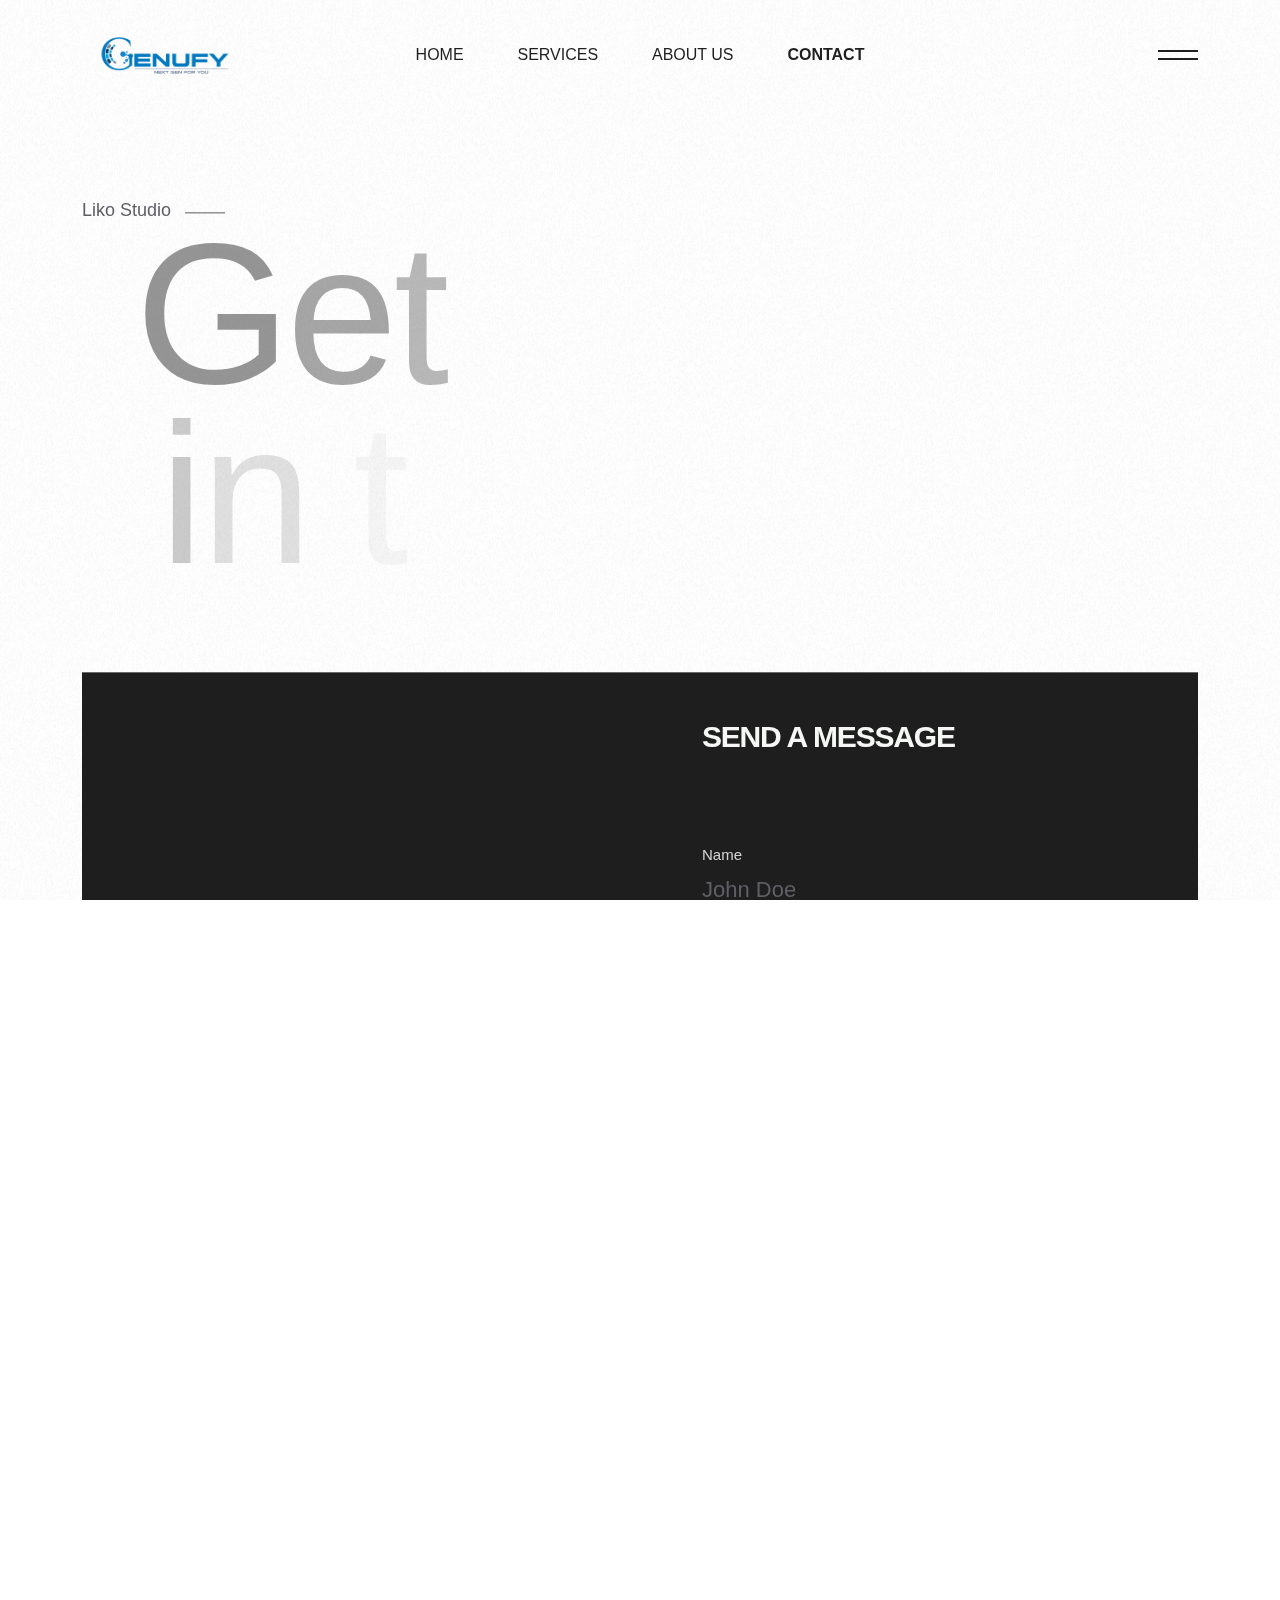
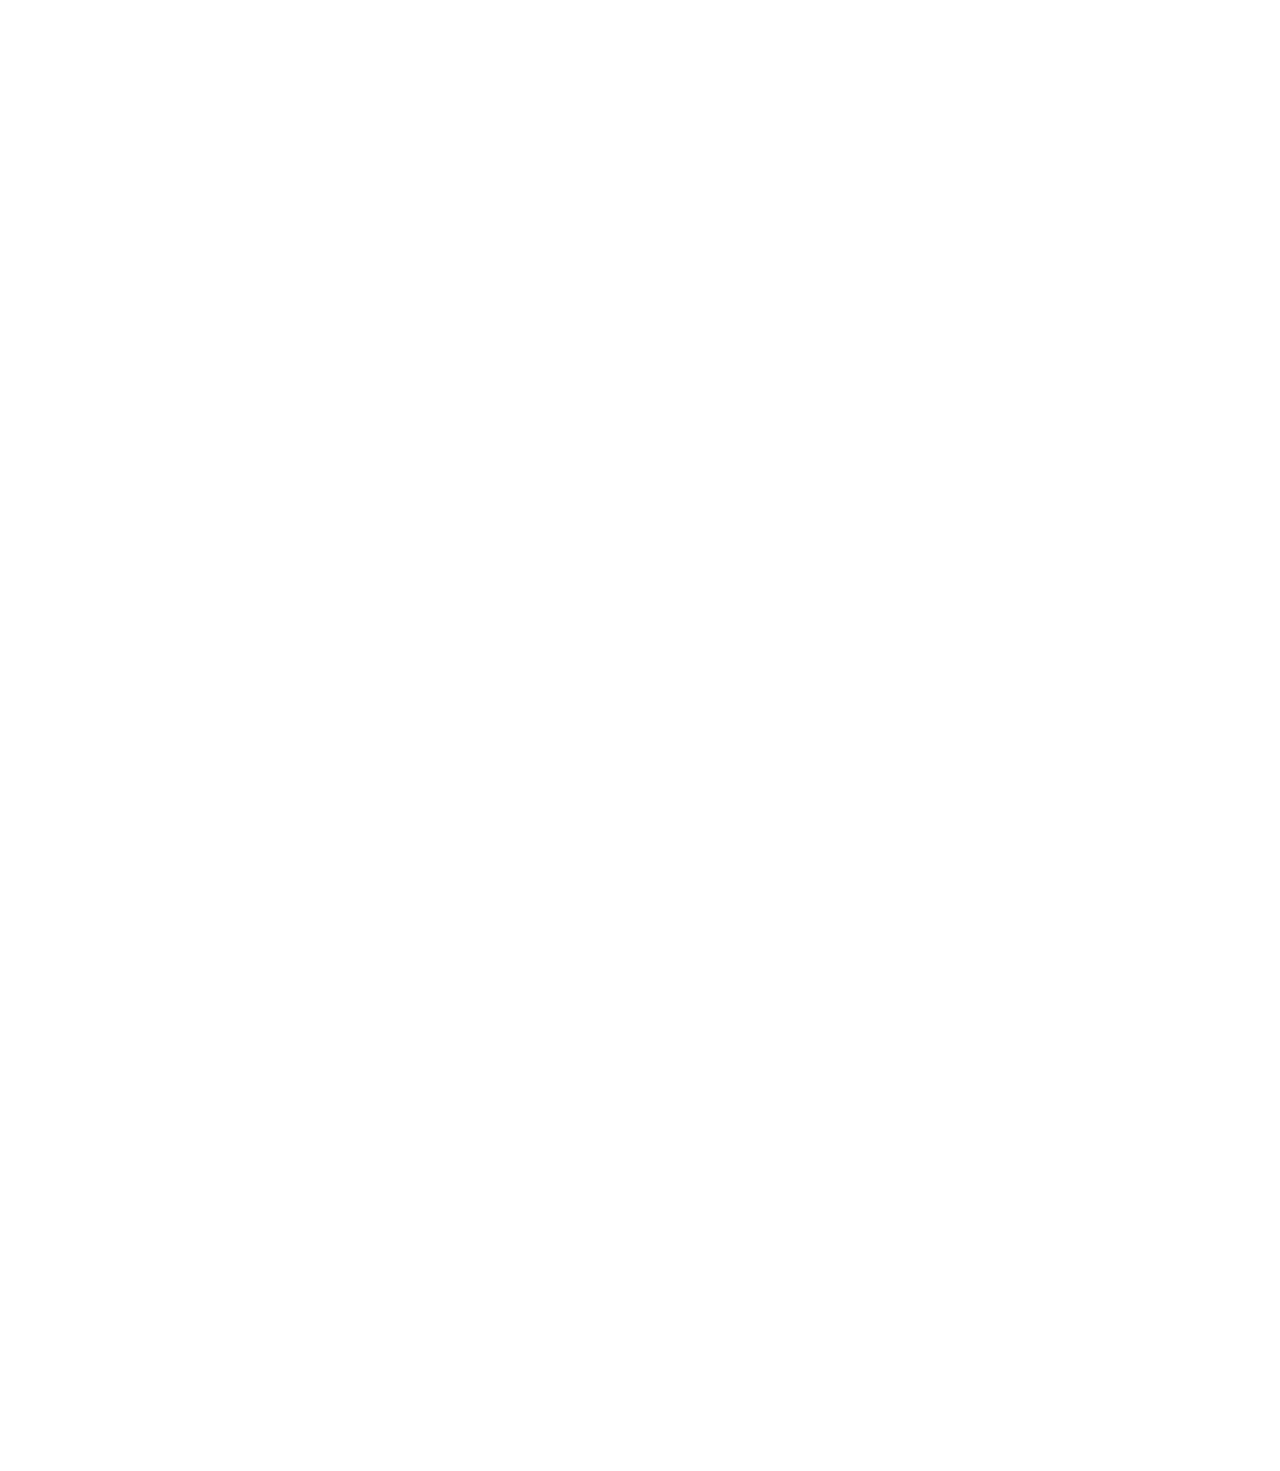
<file: contact.html>
<!DOCTYPE html>
<html class="no-js" lang="zxx">
  <!-- Mirrored from html.hixstudio.net/liko-prev/liko/contact.html by HTTrack Website Copier/3.x [XR&CO'2014], Thu, 26 Sep 2024 10:10:04 GMT -->
  <head>
    <meta charset="utf-8" />
    <meta http-equiv="x-ua-compatible" content="ie=edge" />
    <title>Genufy</title>
    <meta name="description" content="" />
    <meta name="viewport" content="width=device-width, initial-scale=1" />

    <!-- Place favicon.ico in the root directory -->
    <link
      rel="shortcut icon"
      type="image/x-icon"
      href="assets/img/favicon.png"
    />

    <!-- CSS here -->
    <link rel="stylesheet" href="assets/css/bootstrap.css" />
    <link rel="stylesheet" href="assets/css/animate.css" />
    <link rel="stylesheet" href="assets/css/swiper-bundle.css" />
    <link rel="stylesheet" href="assets/css/slick.css" />
    <link rel="stylesheet" href="assets/css/magnific-popup.css" />
    <link rel="stylesheet" href="assets/css/font-awesome-pro.css" />
    <link rel="stylesheet" href="assets/css/spacing.css" />
    <link rel="stylesheet" href="assets/css/custom-animation.css" />
    <link rel="stylesheet" href="assets/css/main.css" />
  </head>

  <body>
    <div id="loading" class="preloader-wrap">
      <div class="preloader-2 text-center">
        <span class="line line-1"></span>
        <span class="line line-2"></span>
        <span class="line line-3"></span>
        <span class="line line-4"></span>
        <span class="line line-5"></span>
        <span class="line line-6"></span>
        <span class="line line-7"></span>
        <span class="line line-8"></span>
        <span class="line line-9"></span>
        <div class="loader-text">Loading ...</div>
      </div>
    </div>
    <!-- pre loader area end -->

    <!-- Begin magic cursor  
   ======================== -->
  <div id="magic-cursor">
      <div id="ball"></div>
    </div>
    <!-- End magic cursor -->

    <!-- tp-offcanvus-area-end -->
    <div class="tp-offcanvas-area">
      <div class="tp-offcanvas-wrapper">
        <div
          class="tp-offcanvas-top d-flex align-items-center justify-content-between"
        >
          <div class="tp-offcanvas-logo">
            <a href="index.html">
               <img class="logo-2" src="assets/img/logo/logo-white.png" alt="" />
            </a>
          </div>
          <div class="tp-offcanvas-close">
            <button class="tp-offcanvas-close-btn">
              <svg
                width="37"
                height="38"
                viewBox="0 0 37 38"
                fill="none"
                xmlns="http://www.w3.org/2000/svg"
              >
                <path
                  d="M9.19141 9.80762L27.5762 28.1924"
                  stroke="currentColor"
                  stroke-width="1.5"
                  stroke-linecap="round"
                  stroke-linejoin="round"
                />
                <path
                  d="M9.19141 28.1924L27.5762 9.80761"
                  stroke="currentColor"
                  stroke-width="1.5"
                  stroke-linecap="round"
                  stroke-linejoin="round"
                />
              </svg>
            </button>
          </div>
        </div>
        <div class="tp-offcanvas-main">
          <div class="tp-offcanvas-content">
            <h3 class="tp-offcanvas-title">Hello There!</h3>
            <p>Lorem ipsum dolor sit amet, consectetur adipiscing elit,</p>
          </div>
          <div class="tp-main-menu-mobile d-xl-none"></div>
          <div class="tp-offcanvas-gallery">
            <div class="row gx-2">
              <div class="col-md-3 col-3">
                <div class="tp-offcanvas-gallery-img fix">
                  <a href="#"
                    ><img
                      src="assets/img/menu/offcanvas/offcanvas-1.jpg"
                      alt=""
                  /></a>
                </div>
              </div>
              <div class="col-md-3 col-3">
                <div class="tp-offcanvas-gallery-img fix">
                  <a href="#"
                    ><img
                      src="assets/img/menu/offcanvas/offcanvas-2.jpg"
                      alt=""
                  /></a>
                </div>
              </div>
              <div class="col-md-3 col-3">
                <div class="tp-offcanvas-gallery-img fix">
                  <a href="#"
                    ><img
                      src="assets/img/menu/offcanvas/offcanvas-3.jpg"
                      alt=""
                  /></a>
                </div>
              </div>
              <div class="col-md-3 col-3">
                <div class="tp-offcanvas-gallery-img fix">
                  <a href="#"
                    ><img
                      src="assets/img/menu/offcanvas/offcanvas-4.jpg"
                      alt=""
                  /></a>
                </div>
              </div>
            </div>
          </div>
          <div class="tp-offcanvas-contact">
            <h3 class="tp-offcanvas-title sm">Information</h3>

            <ul>
              <li><a href="tel:1245654">+ 4 20 7700 1007</a></li>
              <li><a href="mailto:hello@diego.com">hello@diego.com</a></li>
              <li><a href="#">Avenue de Roma 158b, Lisboa</a></li>
            </ul>
          </div>
          <div class="tp-offcanvas-social">
            <h3 class="tp-offcanvas-title sm">Follow Us</h3>
            <ul>
              <li>
                <a href="#">
                  <svg
                    width="16"
                    height="16"
                    viewBox="0 0 16 16"
                    fill="none"
                    xmlns="http://www.w3.org/2000/svg"
                  >
                    <path
                      d="M11.25 1.5H4.75C2.95507 1.5 1.5 2.95507 1.5 4.75V11.25C1.5 13.0449 2.95507 14.5 4.75 14.5H11.25C13.0449 14.5 14.5 13.0449 14.5 11.25V4.75C14.5 2.95507 13.0449 1.5 11.25 1.5Z"
                      stroke="currentColor"
                      stroke-width="1.5"
                      stroke-linecap="round"
                      stroke-linejoin="round"
                    />
                    <path
                      d="M10.6016 7.5907C10.6818 8.13166 10.5894 8.68414 10.3375 9.16955C10.0856 9.65497 9.68711 10.0486 9.19862 10.2945C8.71014 10.5404 8.15656 10.6259 7.61663 10.5391C7.0767 10.4522 6.57791 10.1972 6.19121 9.81055C5.80451 9.42385 5.54959 8.92506 5.46271 8.38513C5.37583 7.8452 5.46141 7.29163 5.70728 6.80314C5.95315 6.31465 6.34679 5.91613 6.83221 5.66425C7.31763 5.41238 7.87011 5.31998 8.41107 5.4002C8.96287 5.48202 9.47372 5.73915 9.86817 6.1336C10.2626 6.52804 10.5197 7.0389 10.6016 7.5907Z"
                      stroke="currentColor"
                      stroke-width="1.5"
                      stroke-linecap="round"
                      stroke-linejoin="round"
                    />
                    <path
                      d="M11.5742 4.42578H11.5842"
                      stroke="currentColor"
                      stroke-width="1.5"
                      stroke-linecap="round"
                      stroke-linejoin="round"
                    />
                  </svg>
                </a>
              </li>
              <li>
                <a href="#">
                  <svg
                    width="18"
                    height="18"
                    viewBox="0 0 18 18"
                    fill="none"
                    xmlns="http://www.w3.org/2000/svg"
                  >
                    <path
                      d="M2.50589 12.7494C4.57662 16.336 9.16278 17.5648 12.7494 15.4941C14.2113 14.65 15.2816 13.388 15.8962 11.9461C16.7895 9.85066 16.7208 7.37526 15.4941 5.25063C14.2674 3.12599 12.1581 1.82872 9.89669 1.55462C8.34063 1.366 6.71259 1.66183 5.25063 2.50589C1.66403 4.57662 0.435172 9.16278 2.50589 12.7494Z"
                      stroke="currentColor"
                      stroke-width="1.5"
                    />
                    <path
                      d="M12.7127 15.4292C12.7127 15.4292 12.0086 10.4867 10.5011 7.87559C8.99362 5.26451 5.28935 2.57155 5.28935 2.57155M5.68449 15.6124C6.79553 12.2606 12.34 8.54524 16.3975 9.43537M12.311 2.4082C11.1953 5.72344 5.75732 9.38453 1.71875 8.58915"
                      stroke="currentColor"
                      stroke-width="1.5"
                      stroke-linecap="round"
                    />
                  </svg>
                </a>
              </li>
              <li>
                <a href="#">
                  <svg
                    width="18"
                    height="11"
                    viewBox="0 0 18 11"
                    fill="none"
                    xmlns="http://www.w3.org/2000/svg"
                  >
                    <path
                      d="M1 5.5715H6.33342C7.62867 5.5715 8.61917 6.56199 8.61917 7.85725C8.61917 9.15251 7.62867 10.143 6.33342 10.143H1.76192C1.30477 10.143 1 9.83823 1 9.38108V1.76192C1 1.30477 1.30477 1 1.76192 1H5.5715C6.86676 1 7.85725 1.99049 7.85725 3.28575C7.85725 4.58101 6.86676 5.5715 5.5715 5.5715H1Z"
                      stroke="currentColor"
                      stroke-width="1.5"
                      stroke-miterlimit="10"
                    />
                    <path
                      d="M10.9062 7.09454H17.0016C17.0016 5.41832 15.6301 4.04688 13.9539 4.04688C12.2777 4.04688 10.9062 5.41832 10.9062 7.09454ZM10.9062 7.09454C10.9062 8.77076 12.2777 10.1422 13.9539 10.1422H15.2492"
                      stroke="currentColor"
                      stroke-width="1.5"
                      stroke-miterlimit="10"
                      stroke-linecap="round"
                      stroke-linejoin="round"
                    />
                    <path
                      d="M16.1125 1.44434H11.668"
                      stroke="currentColor"
                      stroke-width="1.2"
                      stroke-miterlimit="10"
                      stroke-linecap="round"
                      stroke-linejoin="round"
                    />
                  </svg>
                </a>
              </li>
              <li>
                <a href="#">
                  <svg
                    width="18"
                    height="14"
                    viewBox="0 0 18 14"
                    fill="none"
                    xmlns="http://www.w3.org/2000/svg"
                  >
                    <path
                      d="M12.75 13H5.25C3 13 1.5 11.5 1.5 9.25V4.75C1.5 2.5 3 1 5.25 1H12.75C15 1 16.5 2.5 16.5 4.75V9.25C16.5 11.5 15 13 12.75 13Z"
                      stroke="currentColor"
                      stroke-width="1.5"
                      stroke-miterlimit="10"
                      stroke-linecap="round"
                      stroke-linejoin="round"
                    />
                    <path
                      d="M8.70676 5.14837L10.8006 6.40465C11.5543 6.90716 11.5543 7.66093 10.8006 8.16344L8.70676 9.41972C7.86923 9.92224 7.19922 9.50348 7.19922 8.5822V6.06964C7.19922 4.98086 7.86923 4.64585 8.70676 5.14837Z"
                      fill="currentColor"
                    />
                  </svg>
                </a>
              </li>
            </ul>
          </div>
        </div>
      </div>
    </div>
    <div class="body-overlay"></div>
    <!-- tp-offcanvus-area-end -->

    <!-- Switcher Area End -->

    <header class="tp-header-height">
      <!-- header top area start -->
      <div
        id="header-sticky"
        class="tp-header-area tp-header-mob-space tp-transparent pl-60 pr-60 z-index-9"
      >
        <div class="container">
          <div class="row align-items-center">
            <div class="col-xl-2 col-lg-2 col-6">
              <div class="tp-header-logo">
                <a class="logo-1" href="index.html"
                  ><img src="assets/img/logo/logo-white.png" alt=""
                /></a>
              </div>
            </div>
            <div class="col-xl-8 col-lg-9 d-none d-xl-block">
              <div class="tp-header-menu header-main-menu text-center">
                <nav class="tp-main-menu-content">
                  <ul>
                    <li class="has-dropdown">
                      <a href="index.html">Home</a>
                    </li>

                    <li>
                      <a href="service.html">Services</a>
                    </li>

                    <li>
                      <a href="about-us.html">About Us</a>
                    </li>
                    <li>
                      <a href="contact.html"><b>Contact </b></a>
                    </li>
                  </ul>
                </nav>
              </div>
            </div>
            <div class="col-xl-2 col-lg col-6">
              <div class="tp-header-bar text-end">
                <button class="tp-offcanvas-open-btn">
                  <span></span>
                  <span></span>
                </button>
              </div>
            </div>
          </div>
        </div>
      </div>
      <!-- header top area end -->
    </header>
    <div id="smooth-wrapper">
      <div id="smooth-content">
        <div
          class="inner-bg"
          data-background="assets/img/home-01/team/team-details-bg.png"
        >
          <main>
            <!-- hero area start -->
            <div class="tm-hero-area tm-hero-ptb p-relative">
              <div class="container">
                <div class="row">
                  <div class="col-xl-12">
                    <div class="tm-hero-content">
                      <span class="tm-hero-subtitle">Liko Studio</span>
                      <h4 class="tm-hero-title-big tp-char-animation">
                        Get <br />
                        in touch
                      </h4>
                    </div>
                  </div>
                </div>
              </div>
            </div>
            <!-- hero area end -->

            <!-- contact area start -->
            <div
              class="cn-contactform-area cn-contactform-style p-relative pb-100"
            >
              <div class="container container-1840">
                <div class="cn-contactform-2-bg black-bg">
                  <div class="row">
                    <div class="col-xl-6">
                      <div class="cn-contactform-2-map">
                        <iframe
                          src="https://www.google.com/maps/embed?pb=!1m10!1m8!1m3!1d37866.42024631252!2d90.04636289871837!3d23.823039160865342!3m2!1i1024!2i768!4f13.1!5e0!3m2!1sen!2sbd!4v1699251079678!5m2!1sen!2sbd"
                          style="border: 0"
                          allowfullscreen=""
                          loading="lazy"
                          referrerpolicy="no-referrer-when-downgrade"
                        ></iframe>
                      </div>
                    </div>
                    <div class="col-xl-6">
                      <div class="cn-contactform-wrap">
                        <h4 class="cn-contactform-2-title">Send a Message</h4>
                        <form action="#">
                          <div class="cn-contactform-input mb-25">
                            <label>Name</label>
                            <input type="text" placeholder="John Doe" />
                          </div>
                          <div class="cn-contactform-input mb-25">
                            <label>Subject</label>
                            <input type="text" placeholder="Your@email.com" />
                          </div>
                          <div class="cn-contactform-input mb-25">
                            <label>Message</label>
                            <textarea
                              placeholder="Tell Us About Your Project"
                            ></textarea>
                          </div>
                          <div class="cn-contactform-btn">
                            <button
                              class="tp-btn-black-md white-bg w-100"
                              type="submit"
                            >
                              Send Message
                            </button>
                          </div>
                        </form>
                      </div>
                    </div>
                  </div>
                </div>
              </div>
            </div>
            <!-- contact area end -->

            <!-- about area start -->
            <div class="cn-contactform-support-area mb-120">
              <div class="container">
                <div class="row justify-content-center">
                  <div class="col-xl-10">
                    <div
                      class="cn-contactform-support-bg d-flex align-items-center justify-content-center"
                      data-background="assets/img/inner-contact/contact/contact-bg.png"
                    >
                      <div class="cn-contactform-support-text text-center">
                        <span
                          >Or, you can contact one of our studios directly
                          below. We aim to respond within 24 hours.</span
                        >
                      </div>
                    </div>
                  </div>
                </div>
              </div>
            </div>
            <!-- about area end -->

            <!-- contact area start -->
            <div class="cn-contact-2-info-area pb-90">
              <div class="container container-1530">
                <div class="row">
                  <div class="col-xl-6 col-lg-6 col-md-6 mb-30">
                    <div class="cn-contact-2-content text-center">
                      <h4 class="cn-contact-2-title">Salem</h4>
                      <div
                        class="cn-contact-2-thumb d-flex justify-content-center"
                      >
                        <img
                          src="assets/img/inner-contact/contact/contact-1.jpg"
                          alt=""
                        />
                        <img
                          src="assets/img/inner-contact/contact/contact-2.jpg"
                          alt=""
                        />
                      </div>
                      <div class="cn-contact-2-info-details">
                        <a
                          class="pb-15"
                          href="https://www.google.com/maps/@23.822356,90.3671947,15z?entry=ttu"
                          target="_blank"
                        >
                          C26, 99 Jones Street, Ultimo. Sydney. 2007, NSW-
                          Australia
                        </a>
                        <a href="mailto:sydney@contact.com"
                          >sydney@contact.com</a
                        >
                        <a href="tel:(+91)76001726">(+91) 76001726</a>
                      </div>
                    </div>
                  </div>
                 
                  <div class="col-xl-6 col-lg-6 col-md-6 mb-30">
                    <div class="cn-contact-2-content text-center">
                      <h4 class="cn-contact-2-title">Join us</h4>
                      <div
                        class="cn-contact-2-thumb d-flex justify-content-center"
                      >
                        <img
                          src="assets/img/inner-contact/contact/contact-5.jpg"
                          alt=""
                        />
                        <img
                          src="assets/img/inner-contact/contact/contact-6.jpg"
                          alt=""
                        />
                      </div>
                      <div class="cn-contact-2-info-details">
                        <a
                          class="pb-15"
                          href="https://www.google.com/maps/@23.822356,90.3671947,15z?entry=ttu"
                          target="_blank"
                        >
                          We're always looking for bright new talent. If you're
                          keen. drop us a note:
                        </a>
                        <a href="mailto:sydney@contact.com"
                          >Hello@contact.com</a
                        >
                        <span>( no 100mb PDFs please )</span>
                      </div>
                    </div>
                  </div>
                </div>
              </div>
            </div>
            <!-- contact area end -->
          </main>

          <footer>
            <!-- footer area start -->
            <div class="tp-footer-2-area pt-100 pb-20 black-bg">
              <div class="container container-1480">
                <div class="row">
                  <div class="col-xl-3 col-lg-4 col-md-6 mb-50">
                    <div class="tp-footer-2-widget footer-col-2-1">
                      <div class="tp-footer-2-widget-logo">
                        <a href="index.html"
                          ><img src="assets/img/logo/logo-white.png" alt=""
                        /></a>
                      </div>
                      <div class="tp-footer-2-widget-text">
                        <p>
                          Drop us a line sed id semper <br />
                          risus in hend rerit.
                        </p>
                      </div>
                    </div>
                  </div>
                  <div class="col-xl-2 col-lg-3 col-md-6 mb-50">
                    <div class="tp-footer-2-widget footer-col-2-2">
                      <div class="tp-footer-2-widget-menu">
                        <h4 class="tp-footer-2-widget-title">Sitemap</h4>
                        <ul>
                          <li><a href="index.html">Home</a></li>
                          <li><a href="about-us.html">About</a></li>
                          <li><a href="contact.html">Contact</a></li>
                          
                        </ul>
                      </div>
                    </div>
                  </div>
                  <div class="col-xl-3 col-lg-5 col-md-6 mb-50">
                    <div class="tp-footer-2-widget footer-col-2-3">
                      <h4 class="tp-footer-2-widget-title">Office</h4>
                      <div class="tp-footer-2-contact-item">
                        <span
                          ><a
                            href="https://www.google.com/maps/@23.8223596,90.3656686,15z?entry=ttu"
                            target="_blank"
                            >740 NEW SOUTH HEAD RD, TRIPLE BAY SWFW 3108, NEW
                            YORK</a
                          ></span
                        >
                      </div>
                      <div class="tp-footer-2-contact-item">
                        <span
                          ><a href="tel:+725214456">P: + 725 214 456</a></span
                        >
                      </div>
                      <div class="tp-footer-2-contact-item">
                        <span
                          ><a href="mailto:contact@liko.com"
                            >E: contact@liko.com</a
                          ></span
                        >
                      </div>
                    </div>
                  </div>
                  <div class="col-xl-4 col-lg-5 col-md-6 mb-50">
                    <div class="tp-footer-2-widget footer-col-2-4">
                      <div class="tp-footer-2-widget-newslatter">
                        <h4 class="tp-footer-2-widget-title">
                          Subscribe to our newsletter
                        </h4>
                        <form action="#">
                          <div class="tp-footer-2-input p-relative">
                            <input
                              type="text"
                              placeholder="Enter your email..."
                            />
                            <button>
                              <svg
                                width="16"
                                height="17"
                                viewBox="0 0 16 17"
                                fill="none"
                                xmlns="http://www.w3.org/2000/svg"
                              >
                                <path
                                  d="M15.7767 8.06743C15.9198 8.21703 16 8.41908 16 8.62965C16 8.84022 15.9198 9.04228 15.7767 9.19189L8.92138 16.2938C8.77516 16.4386 8.58094 16.5198 8.37867 16.5206C8.27759 16.5201 8.17746 16.5002 8.08351 16.4614C7.94489 16.4012 7.8266 16.2996 7.74358 16.1697C7.66056 16.0398 7.61651 15.8873 7.61698 15.7316V9.41876H0.761697C0.559684 9.41876 0.365942 9.33563 0.223096 9.18764C0.0802502 9.03964 0 8.83894 0 8.62965C0 8.42038 0.0802502 8.21966 0.223096 8.07168C0.365942 7.92369 0.559684 7.84056 0.761697 7.84056H7.61698V1.52777C7.61651 1.37198 7.66056 1.21953 7.74358 1.08964C7.8266 0.959746 7.94489 0.858218 8.08351 0.797851C8.2242 0.741 8.37756 0.726577 8.52585 0.756252C8.67412 0.785926 8.81125 0.858486 8.92138 0.965535L15.7767 8.06743Z"
                                  fill="currentcolor"
                                />
                              </svg>
                            </button>
                          </div>
                        </form>
                      </div>
                    </div>
                  </div>
                </div>
              </div>
            </div>

            <div class="tp-copyright-2-area tp-copyright-2-bdr-top black-bg">
              <div class="container container-1480">
                <div class="row align-items-center">
                  <div class="col-xl-4 col-lg-5">
                    <div class="tp-copyright-2-left text-center text-lg-start">
                      <p>All rights reserved — 2024 © Themepure</p>
                    </div>
                  </div>
                  <div class="col-xl-8 col-lg-7">
                    <div class="tp-copyright-2-social text-center text-lg-end">
                      <a class="mb-10" href="#">Linkedin</a>
                      <a class="mb-10" href="#">Twitter</a>
                      <a class="mb-10" href="#">Instagram</a>
                    </div>
                  </div>
                </div>
              </div>
            </div>
            <!-- footer area end -->
          </footer>
        </div>
      </div>
    </div>

    <!-- JS here -->
    <script src="assets/js/vendor/jquery.js"></script>
    <script src="assets/js/bootstrap-bundle.js"></script>

    <script src="assets/js/gsap.js"></script>
    <script src="assets/js/gsap-scroll-to-plugin.js"></script>
    <script src="assets/js/gsap-scroll-smoother.js"></script>
    <script src="assets/js/gsap-scroll-trigger.js"></script>
    <script src="assets/js/gsap-split-text.js"></script>
    <script src="assets/js/chroma.min.js"></script>

    <script src="assets/js/three.js"></script>
    <script src="assets/js/tween-max.js"></script>
    <script src="assets/js/scroll-magic.js"></script>

    <script src="assets/js/range-slider.js"></script>
    <script src="assets/js/swiper-bundle.js"></script>
    <script src="assets/js/slick.js"></script>
    <script src="assets/js/magnific-popup.js"></script>
    <script src="assets/js/nice-select.js"></script>
    <script src="assets/js/purecounter.js"></script>
    <script src="assets/js/beforeafter.js"></script>
    <script src="assets/js/isotope-pkgd.js"></script>
    <script src="assets/js/imagesloaded-pkgd.js"></script>
    <script src="assets/js/ajax-form.js"></script>
    <script src="assets/js/webgl.js"></script>
    <script src="assets/js/main.js"></script>
    <script src="assets/js/tp-cursor.js"></script>
  </body>

  <!-- Mirrored from html.hixstudio.net/liko-prev/liko/contact.html by HTTrack Website Copier/3.x [XR&CO'2014], Thu, 26 Sep 2024 10:10:08 GMT -->
</html>
</file>
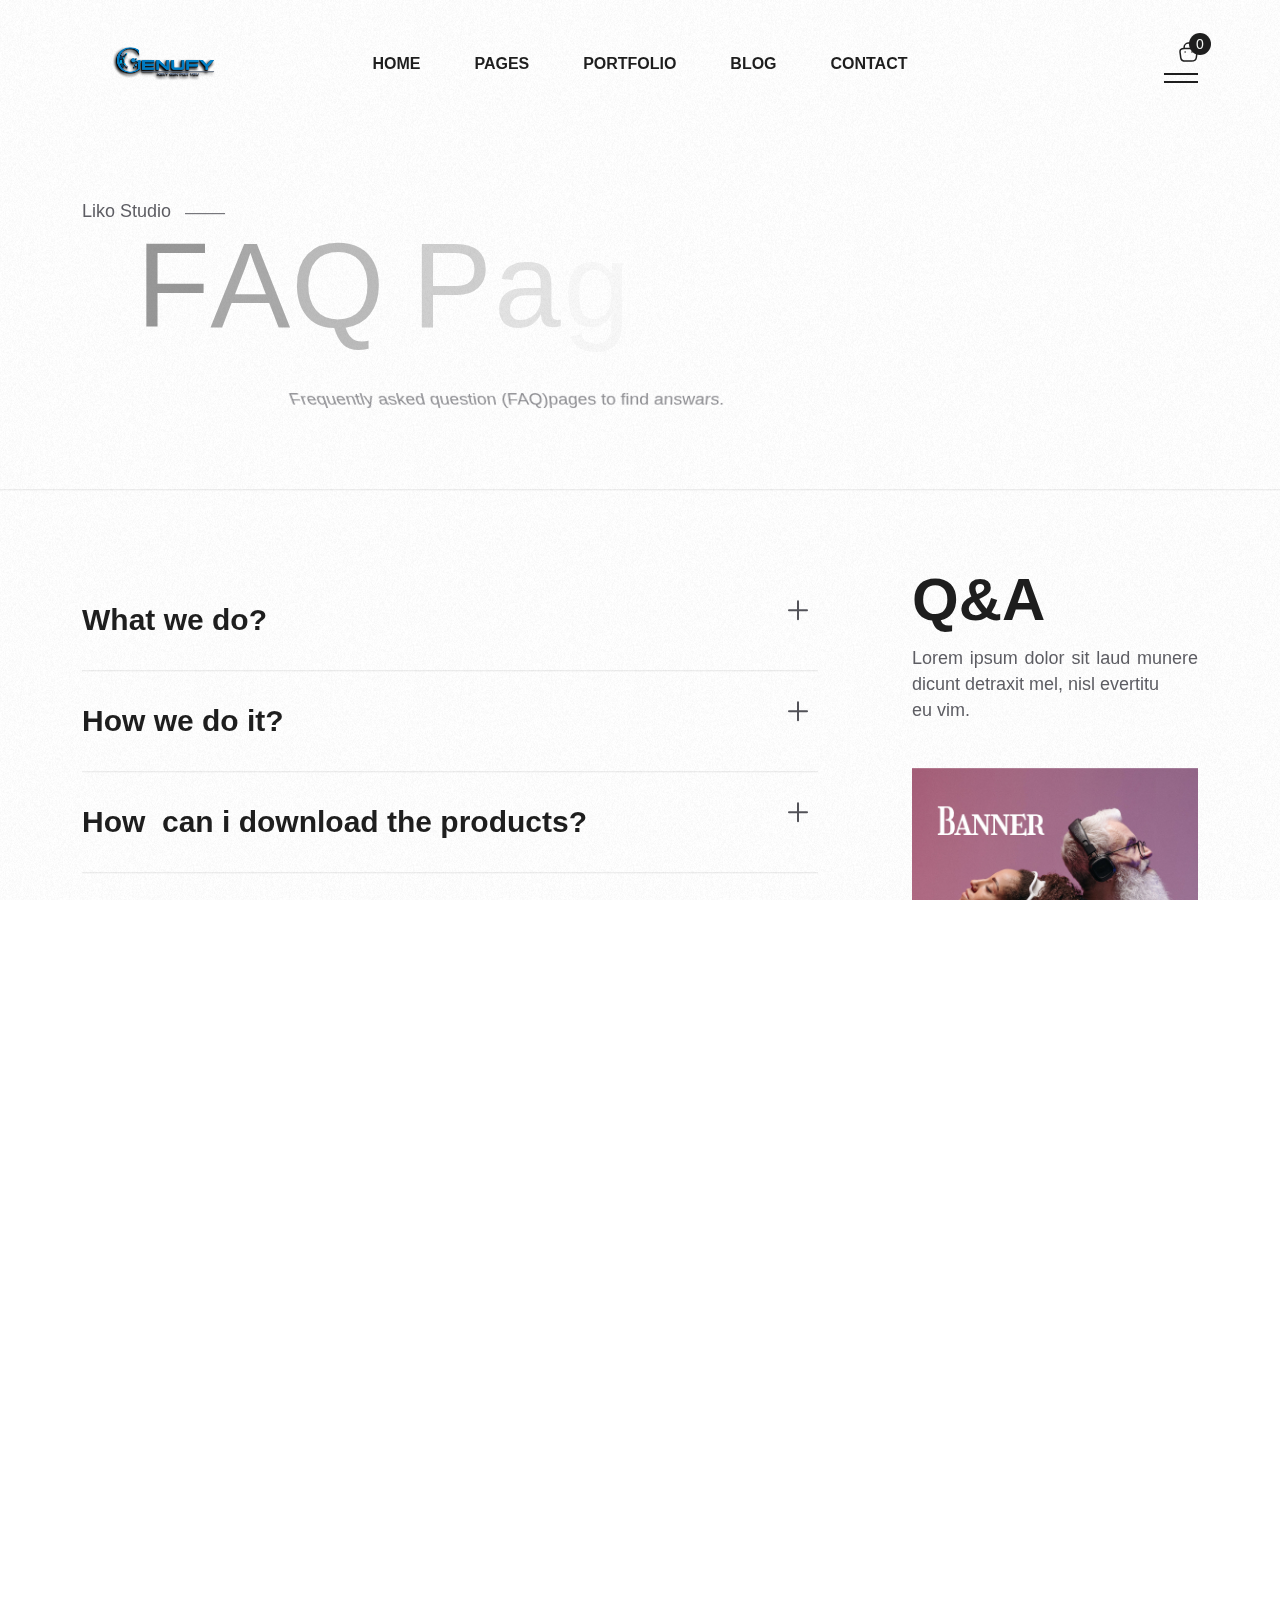
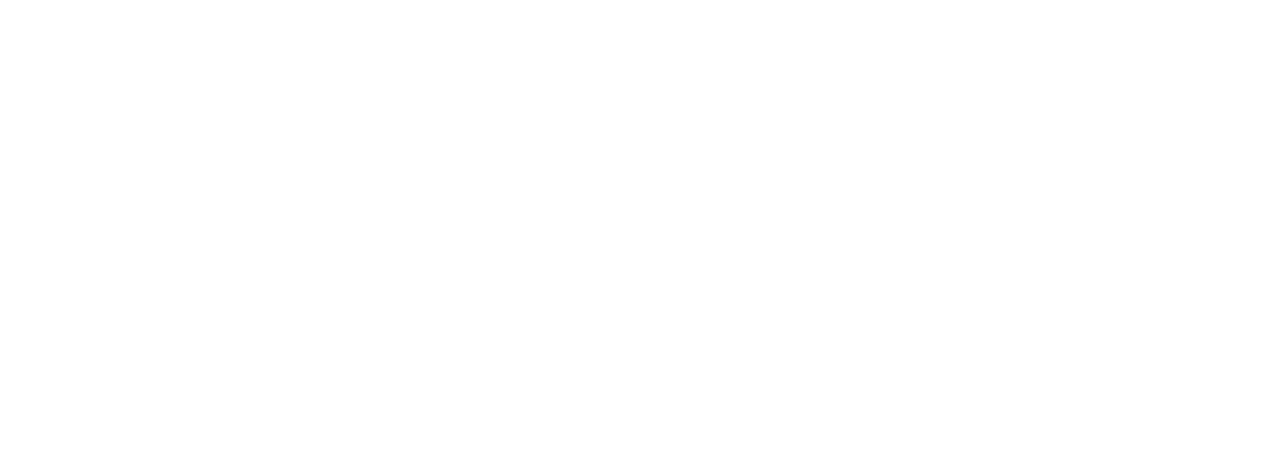
<file: faq.html>
<!DOCTYPE html>
<html class="no-js" lang="zxx">
  <!-- Mirrored from html.hixstudio.net/liko-prev/liko/faq.html by HTTrack Website Copier/3.x [XR&CO'2014], Thu, 26 Sep 2024 10:08:10 GMT -->
  <head>
    <meta charset="utf-8" />
    <meta http-equiv="x-ua-compatible" content="ie=edge" />
    <title>Genufy</title>
    <meta name="description" content="" />
    <meta name="viewport" content="width=device-width, initial-scale=1" />

    <!-- Place favicon.ico in the root directory -->
    <link
      rel="shortcut icon"
      type="image/x-icon"
      href="assets/img/favicon.png"
    />

    <!-- CSS here -->
    <link rel="stylesheet" href="assets/css/bootstrap.css" />
    <link rel="stylesheet" href="assets/css/animate.css" />
    <link rel="stylesheet" href="assets/css/swiper-bundle.css" />
    <link rel="stylesheet" href="assets/css/slick.css" />
    <link rel="stylesheet" href="assets/css/magnific-popup.css" />
    <link rel="stylesheet" href="assets/css/font-awesome-pro.css" />
    <link rel="stylesheet" href="assets/css/spacing.css" />
    <link rel="stylesheet" href="assets/css/custom-animation.css" />
    <link rel="stylesheet" href="assets/css/main.css" />
  </head>

  <body>
    <!--[if lte IE 9]>
      <p class="browserupgrade">
        You are using an <strong>outdated</strong> browser. Please
        <a href="https://browsehappy.com/">upgrade your browser</a> to improve
        your experience and security.
      </p>
    <![endif]-->

    <!-- pre loader area start -->
    <div id="loading" class="preloader-wrap">
      <div class="preloader-2 text-center">
        <span class="line line-1"></span>
        <span class="line line-2"></span>
        <span class="line line-3"></span>
        <span class="line line-4"></span>
        <span class="line line-5"></span>
        <span class="line line-6"></span>
        <span class="line line-7"></span>
        <span class="line line-8"></span>
        <span class="line line-9"></span>
        <div class="loader-text">Loading ...</div>
      </div>
    </div>
    <!-- pre loader area end -->

    <!-- back to top start -->
    <div class="back-to-top-wrapper">
      <button id="back_to_top" type="button" class="back-to-top-btn">
        <svg
          width="12"
          height="7"
          viewBox="0 0 12 7"
          fill="none"
          xmlns="http://www.w3.org/2000/svg"
        >
          <path
            d="M11 6L6 1L1 6"
            stroke="currentColor"
            stroke-width="1.5"
            stroke-linecap="round"
            stroke-linejoin="round"
          />
        </svg>
      </button>
    </div>
    <!-- back to top end -->

    <!-- tp-offcanvus-area-end -->
    <div class="tp-offcanvas-area">
      <div class="tp-offcanvas-wrapper">
        <div
          class="tp-offcanvas-top d-flex align-items-center justify-content-between"
        >
          <div class="tp-offcanvas-logo">
            <a href="index.html">
              <img class="logo-1" src="assets/img/logo/logo.png" alt="" />
              <img class="logo-2" src="assets/img/logo/logo-white.png" alt="" />
            </a>
          </div>
          <div class="tp-offcanvas-close">
            <button class="tp-offcanvas-close-btn">
              <svg
                width="37"
                height="38"
                viewBox="0 0 37 38"
                fill="none"
                xmlns="http://www.w3.org/2000/svg"
              >
                <path
                  d="M9.19141 9.80762L27.5762 28.1924"
                  stroke="currentColor"
                  stroke-width="1.5"
                  stroke-linecap="round"
                  stroke-linejoin="round"
                />
                <path
                  d="M9.19141 28.1924L27.5762 9.80761"
                  stroke="currentColor"
                  stroke-width="1.5"
                  stroke-linecap="round"
                  stroke-linejoin="round"
                />
              </svg>
            </button>
          </div>
        </div>
        <div class="tp-offcanvas-main">
          <div class="tp-offcanvas-content">
            <h3 class="tp-offcanvas-title">Hello There!</h3>
            <p>Lorem ipsum dolor sit amet, consectetur adipiscing elit,</p>
          </div>
          <div class="tp-main-menu-mobile d-xl-none"></div>
          <div class="tp-offcanvas-gallery">
            <div class="row gx-2">
              <div class="col-md-3 col-3">
                <div class="tp-offcanvas-gallery-img fix">
                  <a href="#"
                    ><img
                      src="assets/img/menu/offcanvas/offcanvas-1.jpg"
                      alt=""
                  /></a>
                </div>
              </div>
              <div class="col-md-3 col-3">
                <div class="tp-offcanvas-gallery-img fix">
                  <a href="#"
                    ><img
                      src="assets/img/menu/offcanvas/offcanvas-2.jpg"
                      alt=""
                  /></a>
                </div>
              </div>
              <div class="col-md-3 col-3">
                <div class="tp-offcanvas-gallery-img fix">
                  <a href="#"
                    ><img
                      src="assets/img/menu/offcanvas/offcanvas-3.jpg"
                      alt=""
                  /></a>
                </div>
              </div>
              <div class="col-md-3 col-3">
                <div class="tp-offcanvas-gallery-img fix">
                  <a href="#"
                    ><img
                      src="assets/img/menu/offcanvas/offcanvas-4.jpg"
                      alt=""
                  /></a>
                </div>
              </div>
            </div>
          </div>
          <div class="tp-offcanvas-contact">
            <h3 class="tp-offcanvas-title sm">Information</h3>

            <ul>
              <li><a href="tel:1245654">+ 4 20 7700 1007</a></li>
              <li><a href="mailto:hello@diego.com">hello@diego.com</a></li>
              <li><a href="#">Avenue de Roma 158b, Lisboa</a></li>
            </ul>
          </div>
          <div class="tp-offcanvas-social">
            <h3 class="tp-offcanvas-title sm">Follow Us</h3>
            <ul>
              <li>
                <a href="#">
                  <svg
                    width="16"
                    height="16"
                    viewBox="0 0 16 16"
                    fill="none"
                    xmlns="http://www.w3.org/2000/svg"
                  >
                    <path
                      d="M11.25 1.5H4.75C2.95507 1.5 1.5 2.95507 1.5 4.75V11.25C1.5 13.0449 2.95507 14.5 4.75 14.5H11.25C13.0449 14.5 14.5 13.0449 14.5 11.25V4.75C14.5 2.95507 13.0449 1.5 11.25 1.5Z"
                      stroke="currentColor"
                      stroke-width="1.5"
                      stroke-linecap="round"
                      stroke-linejoin="round"
                    />
                    <path
                      d="M10.6016 7.5907C10.6818 8.13166 10.5894 8.68414 10.3375 9.16955C10.0856 9.65497 9.68711 10.0486 9.19862 10.2945C8.71014 10.5404 8.15656 10.6259 7.61663 10.5391C7.0767 10.4522 6.57791 10.1972 6.19121 9.81055C5.80451 9.42385 5.54959 8.92506 5.46271 8.38513C5.37583 7.8452 5.46141 7.29163 5.70728 6.80314C5.95315 6.31465 6.34679 5.91613 6.83221 5.66425C7.31763 5.41238 7.87011 5.31998 8.41107 5.4002C8.96287 5.48202 9.47372 5.73915 9.86817 6.1336C10.2626 6.52804 10.5197 7.0389 10.6016 7.5907Z"
                      stroke="currentColor"
                      stroke-width="1.5"
                      stroke-linecap="round"
                      stroke-linejoin="round"
                    />
                    <path
                      d="M11.5742 4.42578H11.5842"
                      stroke="currentColor"
                      stroke-width="1.5"
                      stroke-linecap="round"
                      stroke-linejoin="round"
                    />
                  </svg>
                </a>
              </li>
              <li>
                <a href="#">
                  <svg
                    width="18"
                    height="18"
                    viewBox="0 0 18 18"
                    fill="none"
                    xmlns="http://www.w3.org/2000/svg"
                  >
                    <path
                      d="M2.50589 12.7494C4.57662 16.336 9.16278 17.5648 12.7494 15.4941C14.2113 14.65 15.2816 13.388 15.8962 11.9461C16.7895 9.85066 16.7208 7.37526 15.4941 5.25063C14.2674 3.12599 12.1581 1.82872 9.89669 1.55462C8.34063 1.366 6.71259 1.66183 5.25063 2.50589C1.66403 4.57662 0.435172 9.16278 2.50589 12.7494Z"
                      stroke="currentColor"
                      stroke-width="1.5"
                    />
                    <path
                      d="M12.7127 15.4292C12.7127 15.4292 12.0086 10.4867 10.5011 7.87559C8.99362 5.26451 5.28935 2.57155 5.28935 2.57155M5.68449 15.6124C6.79553 12.2606 12.34 8.54524 16.3975 9.43537M12.311 2.4082C11.1953 5.72344 5.75732 9.38453 1.71875 8.58915"
                      stroke="currentColor"
                      stroke-width="1.5"
                      stroke-linecap="round"
                    />
                  </svg>
                </a>
              </li>
              <li>
                <a href="#">
                  <svg
                    width="18"
                    height="11"
                    viewBox="0 0 18 11"
                    fill="none"
                    xmlns="http://www.w3.org/2000/svg"
                  >
                    <path
                      d="M1 5.5715H6.33342C7.62867 5.5715 8.61917 6.56199 8.61917 7.85725C8.61917 9.15251 7.62867 10.143 6.33342 10.143H1.76192C1.30477 10.143 1 9.83823 1 9.38108V1.76192C1 1.30477 1.30477 1 1.76192 1H5.5715C6.86676 1 7.85725 1.99049 7.85725 3.28575C7.85725 4.58101 6.86676 5.5715 5.5715 5.5715H1Z"
                      stroke="currentColor"
                      stroke-width="1.5"
                      stroke-miterlimit="10"
                    />
                    <path
                      d="M10.9062 7.09454H17.0016C17.0016 5.41832 15.6301 4.04688 13.9539 4.04688C12.2777 4.04688 10.9062 5.41832 10.9062 7.09454ZM10.9062 7.09454C10.9062 8.77076 12.2777 10.1422 13.9539 10.1422H15.2492"
                      stroke="currentColor"
                      stroke-width="1.5"
                      stroke-miterlimit="10"
                      stroke-linecap="round"
                      stroke-linejoin="round"
                    />
                    <path
                      d="M16.1125 1.44434H11.668"
                      stroke="currentColor"
                      stroke-width="1.2"
                      stroke-miterlimit="10"
                      stroke-linecap="round"
                      stroke-linejoin="round"
                    />
                  </svg>
                </a>
              </li>
              <li>
                <a href="#">
                  <svg
                    width="18"
                    height="14"
                    viewBox="0 0 18 14"
                    fill="none"
                    xmlns="http://www.w3.org/2000/svg"
                  >
                    <path
                      d="M12.75 13H5.25C3 13 1.5 11.5 1.5 9.25V4.75C1.5 2.5 3 1 5.25 1H12.75C15 1 16.5 2.5 16.5 4.75V9.25C16.5 11.5 15 13 12.75 13Z"
                      stroke="currentColor"
                      stroke-width="1.5"
                      stroke-miterlimit="10"
                      stroke-linecap="round"
                      stroke-linejoin="round"
                    />
                    <path
                      d="M8.70676 5.14837L10.8006 6.40465C11.5543 6.90716 11.5543 7.66093 10.8006 8.16344L8.70676 9.41972C7.86923 9.92224 7.19922 9.50348 7.19922 8.5822V6.06964C7.19922 4.98086 7.86923 4.64585 8.70676 5.14837Z"
                      fill="currentColor"
                    />
                  </svg>
                </a>
              </li>
            </ul>
          </div>
        </div>
      </div>
    </div>
    <div class="body-overlay"></div>
    <!-- tp-offcanvus-area-end -->

    <!-- cart mini area start -->
    <div class="cartmini__area">
      <div class="cartmini__wrapper d-flex justify-content-between flex-column">
        <div class="cartmini__top-wrapper">
          <div class="cartmini__top p-relative">
            <div class="cartmini__top-title">
              <h4>Shopping cart</h4>
            </div>
            <div class="cartmini__close">
              <button
                type="button"
                class="cartmini__close-btn cartmini-close-btn"
              >
                <i class="fal fa-times"></i>
              </button>
            </div>
          </div>
          <div class="cartmini__shipping">
            <p>Free Shipping for all orders over <span>$50</span></p>
            <div class="progress">
              <div
                class="progress-bar progress-bar-striped progress-bar-animated"
                role="progressbar"
                data-width="70%"
                aria-valuenow="70"
                aria-valuemin="0"
                aria-valuemax="100"
              ></div>
            </div>
          </div>
          <div class="cartmini__widget">
            <div class="cartmini__widget-item">
              <div class="cartmini__thumb">
                <a href="shop-details.html">
                  <img
                    src="assets/img/inner-blog/blog-sidebar/rc-post/rc-1.jpg"
                    alt=""
                  />
                </a>
              </div>
              <div class="cartmini__content">
                <h5 class="cartmini__title">
                  <a href="shop-details.html">Level Bolt Smart Lock</a>
                </h5>
                <div class="cartmini__price-wrapper">
                  <span class="cartmini__price">$46.00</span>
                  <span class="cartmini__quantity">x2</span>
                </div>
              </div>
              <a href="#" class="cartmini__del"
                ><i class="fa-regular fa-xmark"></i
              ></a>
            </div>
          </div>
        </div>
        <div class="cartmini__checkout">
          <div class="cartmini__checkout-title mb-30">
            <h4>Subtotal:</h4>
            <span>$113.00</span>
          </div>
          <div class="cartmini__checkout-btn">
            <a href="cart.html" class="tp-btn-black-2 text-center mb-10 w-100">
              view cart</a
            >
            <a href="checkout.html" class="tp-btn-black-2 text-center w-100">
              checkout</a
            >
          </div>
        </div>
      </div>
    </div>
    <!-- cart mini area end -->

    <header class="tp-header-height z-index-5">
      <!-- header top area start -->
      <div
        id="header-sticky"
        class="tp-inner-header-area tp-inner-header-style-2 tp-inner-header-mob-space"
      >
        <div class="container container-1800">
          <div class="row align-items-center">
            <div class="col-xl-2 col-lg-6 col-md-6 col-6">
              <div class="tp-inner-header-logo tp-header-logo">
                <a class="logo-1" href="index.html"
                  ><img src="assets/img/logo/logo.png" alt=""
                /></a>
                <a class="logo-2" href="index.html"
                  ><img src="assets/img/logo/logo-white.png" alt=""
                /></a>
              </div>
            </div>
            <div class="col-xl-8 col-lg-8 d-none d-xl-block">
              <div class="tp-inner-header-right-wrap text-center">
                <div class="tp-inner-header-menu header-main-menu">
                  <nav class="tp-main-menu-content">
                    <ul>
                      <li class="has-dropdown">
                        <a href="index.html">Home</a>
                        <div class="tp-submenu submenu tp-mega-menu">
                          <div class="tp-menu-fullwidth">
                            <div class="tp-homemenu-wrapper">
                              <div
                                class="row gx-25 row-cols-xl-6 row-cols-lg-2 row-cols-md-2 row-cols-1"
                              >
                                <div class="col homemenu">
                                  <div class="homemenu-thumb-wrap mb-20">
                                    <div class="homemenu-thumb fix">
                                      <a href="index.html"
                                        ><img
                                          src="assets/img/menu/white-version/home-1.jpg"
                                          alt=""
                                      /></a>
                                    </div>
                                  </div>
                                  <div class="homemenu-content text-center">
                                    <h4 class="homemenu-title">
                                      <a href="index.html">MAIN HOME</a>
                                    </h4>
                                  </div>
                                </div>
                                <div class="col homemenu">
                                  <div class="homemenu-thumb-wrap mb-20">
                                    <div class="homemenu-thumb fix">
                                      <a href="index-2.html"
                                        ><img
                                          src="assets/img/menu/white-version/home-2.jpg"
                                          alt=""
                                      /></a>
                                    </div>
                                  </div>
                                  <div class="homemenu-content text-center">
                                    <h4 class="homemenu-title">
                                      <a href="index-2.html">Fashion STUDIO</a>
                                    </h4>
                                  </div>
                                </div>
                                <div class="col homemenu">
                                  <div class="homemenu-thumb-wrap mb-20">
                                    <div class="homemenu-thumb fix">
                                      <a href="index-4.html"
                                        ><img
                                          src="assets/img/menu/white-version/home-3.jpg"
                                          alt=""
                                      /></a>
                                    </div>
                                  </div>
                                  <div class="homemenu-content text-center">
                                    <h4 class="homemenu-title">
                                      <a href="index-4.html">CREATIVE AGENCY</a>
                                    </h4>
                                  </div>
                                </div>
                                <div class="col homemenu">
                                  <div class="homemenu-thumb-wrap mb-20">
                                    <div class="homemenu-thumb fix">
                                      <a href="index-3.html"
                                        ><img
                                          src="assets/img/menu/white-version/home-4.jpg"
                                          alt=""
                                      /></a>
                                    </div>
                                  </div>
                                  <div class="homemenu-content text-center">
                                    <h4 class="homemenu-title">
                                      <a href="index-3.html">Digital Agency</a>
                                    </h4>
                                  </div>
                                </div>
                                <div class="col homemenu">
                                  <div class="homemenu-thumb-wrap mb-20">
                                    <div class="homemenu-thumb fix">
                                      <a href="index-5.html"
                                        ><img
                                          src="assets/img/menu/white-version/home-5.jpg"
                                          alt=""
                                      /></a>
                                    </div>
                                  </div>
                                  <div class="homemenu-content text-center">
                                    <h4 class="homemenu-title">
                                      <a href="index-5.html">DESIGN STUDIO</a>
                                    </h4>
                                  </div>
                                </div>
                                <div class="col homemenu">
                                  <div class="homemenu-thumb-wrap mb-20">
                                    <div class="homemenu-thumb fix">
                                      <a href="index-shop.html"
                                        ><img
                                          src="assets/img/menu/white-version/home-6.jpg"
                                          alt=""
                                      /></a>
                                    </div>
                                  </div>
                                  <div class="homemenu-content text-center">
                                    <h4 class="homemenu-title">
                                      <a href="index-shop.html">Minimal Shop</a>
                                    </h4>
                                  </div>
                                </div>
                                <div class="col homemenu">
                                  <div class="homemenu-thumb-wrap mb-20">
                                    <div class="homemenu-thumb fix">
                                      <a href="index-8.html"
                                        ><img
                                          src="assets/img/menu/white-version/home-7.jpg"
                                          alt=""
                                      /></a>
                                    </div>
                                  </div>
                                  <div class="homemenu-content text-center">
                                    <h4 class="homemenu-title">
                                      <a href="index-8.html">DESIGN STUDIO</a>
                                    </h4>
                                  </div>
                                </div>
                                <div class="col homemenu">
                                  <div class="homemenu-thumb-wrap mb-20">
                                    <div class="homemenu-thumb fix">
                                      <a href="index-9.html"
                                        ><img
                                          src="assets/img/menu/white-version/home-8.jpg"
                                          alt=""
                                      /></a>
                                    </div>
                                  </div>
                                  <div class="homemenu-content text-center">
                                    <h4 class="homemenu-title">
                                      <a href="index-9.html"
                                        >showcase carousel</a
                                      >
                                    </h4>
                                  </div>
                                </div>
                                <div class="col homemenu">
                                  <div class="homemenu-thumb-wrap mb-20">
                                    <div class="homemenu-thumb fix">
                                      <a href="index-10.html"
                                        ><img
                                          src="assets/img/menu/white-version/home-9.jpg"
                                          alt=""
                                      /></a>
                                    </div>
                                  </div>
                                  <div class="homemenu-content text-center">
                                    <h4 class="homemenu-title">
                                      <a href="index-10.html"
                                        >INTERACTIVE LINKS</a
                                      >
                                    </h4>
                                  </div>
                                </div>
                                <div class="col homemenu">
                                  <div class="homemenu-thumb-wrap mb-20">
                                    <div class="homemenu-thumb fix">
                                      <a href="index-11.html"
                                        ><img
                                          src="assets/img/menu/white-version/home-10.jpg"
                                          alt=""
                                      /></a>
                                    </div>
                                  </div>
                                  <div class="homemenu-content text-center">
                                    <h4 class="homemenu-title">
                                      <a href="index-11.html">wrapper slider</a>
                                    </h4>
                                  </div>
                                </div>
                                <div class="col homemenu">
                                  <div class="homemenu-thumb-wrap mb-20">
                                    <div class="homemenu-thumb fix">
                                      <a href="portfolio-showcase-2.html"
                                        ><img
                                          src="assets/img/menu/white-version/home-11.jpg"
                                          alt=""
                                      /></a>
                                    </div>
                                  </div>
                                  <div class="homemenu-content text-center">
                                    <h4 class="homemenu-title">
                                      <a href="portfolio-showcase-2.html"
                                        >showcase parallax</a
                                      >
                                    </h4>
                                  </div>
                                </div>
                                <div class="col homemenu">
                                  <div class="homemenu-thumb-wrap mb-20">
                                    <div class="homemenu-thumb fix">
                                      <a href="index-12.html"
                                        ><img
                                          src="assets/img/menu/white-version/home-12.jpg"
                                          alt=""
                                      /></a>
                                    </div>
                                  </div>
                                  <div class="homemenu-content text-center">
                                    <h4 class="homemenu-title">
                                      <a href="index-12.html">horizontal</a>
                                    </h4>
                                  </div>
                                </div>
                              </div>
                            </div>
                          </div>
                        </div>
                      </li>
                      <li class="has-dropdown">
                        <a href="#">Pages</a>
                        <div class="tp-submenu submenu tp-mega-menu">
                          <div class="tp-megamenu-wrapper">
                            <div class="row gx-50">
                              <div class="col-xl-8">
                                <div class="tp-megamenu-list-box">
                                  <div class="row gx-50">
                                    <div class="col-xl-8">
                                      <div class="tp-megamenu-list">
                                        <h4 class="tp-megamenu-title">
                                          LIST TYPES
                                        </h4>
                                        <div class="tp-megamenu-list-wrap">
                                          <ul>
                                            <li>
                                              <a href="about-us.html"
                                                >ABOUT US</a
                                              >
                                            </li>
                                            <li>
                                              <a href="faq.html">FAQ Page</a>
                                            </li>
                                            <li>
                                              <a href="about-me.html"
                                                >ABOUT ME</a
                                              >
                                            </li>
                                            <li>
                                              <a href="price.html">Pricing</a>
                                            </li>
                                            <li>
                                              <a href="team.html">Team Page</a>
                                            </li>
                                            <li>
                                              <a href="brand.html"
                                                >OUR CLIENTS</a
                                              >
                                            </li>
                                            <li>
                                              <a href="team-details.html"
                                                >Team Datails</a
                                              >
                                            </li>
                                            <li>
                                              <a href="register.html"
                                                >Register</a
                                              >
                                            </li>
                                            <li>
                                              <a href="service.html"
                                                >OUR SERVICES</a
                                              >
                                            </li>
                                            <li>
                                              <a href="login.html">LogIn</a>
                                            </li>
                                            <li>
                                              <a href="service-details.html"
                                                >SERVICES DETAILS</a
                                              >
                                            </li>
                                            <li>
                                              <a href="error.html"
                                                >ERROR PAGE</a
                                              >
                                            </li>
                                          </ul>
                                        </div>
                                      </div>
                                    </div>
                                    <div class="col-xl-4">
                                      <div
                                        class="tp-megamenu-list tp-megamenu-list-2"
                                      >
                                        <h4 class="tp-megamenu-title">
                                          Shop Page
                                        </h4>
                                        <div class="tp-megamenu-list-wrap">
                                          <ul>
                                            <li>
                                              <a href="shop-sidebar.html"
                                                >Shop Page</a
                                              >
                                            </li>
                                            <li>
                                              <a href="shop-details.html"
                                                >shop details one</a
                                              >
                                            </li>
                                            <li>
                                              <a href="shop-details-2.html"
                                                >shop details TWO</a
                                              >
                                            </li>
                                            <li>
                                              <a href="myaccount.html"
                                                >my account</a
                                              >
                                            </li>
                                            <li>
                                              <a href="cart.html">cart</a>
                                            </li>
                                            <li>
                                              <a href="checkout.html"
                                                >Checkout</a
                                              >
                                            </li>
                                            <li>
                                              <a href="wishlist.html"
                                                >Wishlist</a
                                              >
                                            </li>
                                          </ul>
                                        </div>
                                      </div>
                                    </div>
                                  </div>
                                </div>
                              </div>
                              <div class="col-xl-4">
                                <div class="tp-megamenu-shop-style">
                                  <div class="tp-shop-banner-left p-relative">
                                    <div class="tp-shop-banner-thumb">
                                      <img
                                        src="assets/img/menu/shop-menu/banner-1.jpg"
                                        alt=""
                                      />
                                    </div>
                                    <div class="tp-shop-banner-content">
                                      <h4 class="tp-shop-banner-title">Sale</h4>
                                      <span>20% Off all Shoes</span>
                                      <a
                                        class="tp-shop-btn"
                                        href="shop-details.html"
                                        >Shop Now</a
                                      >
                                    </div>
                                  </div>
                                </div>
                              </div>
                            </div>
                          </div>
                        </div>
                      </li>
                      <li class="has-dropdown">
                        <a href="portfolio-random.html">Portfolio</a>
                        <div class="tp-submenu submenu tp-mega-menu">
                          <div class="tp-menu-fullwidth">
                            <div class="tp-megamenu-portfolio p-relative">
                              <div class="tp-megamenu-portfolio-banner">
                                <img
                                  src="assets/img/menu/portfolio-menu/portfolio.png"
                                  alt=""
                                />
                              </div>
                              <div class="row gx-50">
                                <div class="col-xxl-9 col-xl-10">
                                  <div class="tp-megamenu-list-box">
                                    <div class="row gx-50">
                                      <div class="col-xxl-5 col-xl-6">
                                        <div class="tp-megamenu-list">
                                          <h4 class="tp-megamenu-title">
                                            PORTFOLIO LIST
                                          </h4>
                                          <div
                                            class="tp-megamenu-list-wrap tp-portfolio-menu-style"
                                          >
                                            <div class="row">
                                              <div class="col-lg-6">
                                                <ul>
                                                  <li>
                                                    <a
                                                      href="portfolio-standard.html"
                                                      >Standerd</a
                                                    >
                                                  </li>
                                                  <li>
                                                    <a href="index-10.html"
                                                      >Interactive</a
                                                    >
                                                  </li>
                                                  <li>
                                                    <a
                                                      href="portfolio-random.html"
                                                      >random</a
                                                    >
                                                  </li>
                                                  <li>
                                                    <a
                                                      href="portfolio-showcase-2.html"
                                                      >showcase parallax</a
                                                    >
                                                  </li>
                                                  <li>
                                                    <a
                                                      href="portfolio-masonary.html"
                                                      >Masonry random</a
                                                    >
                                                  </li>
                                                  <li>
                                                    <a href="index-12.html"
                                                      >Vertical Carousel</a
                                                    >
                                                  </li>
                                                  <li>
                                                    <a
                                                      href="portfolio-wrapper.html"
                                                      >wrapper</a
                                                    >
                                                  </li>
                                                </ul>
                                              </div>
                                              <div class="col-lg-6">
                                                <ul>
                                                  <li>
                                                    <a
                                                      href="portfolio-showcase-1.html"
                                                      >horizontal</a
                                                    >
                                                  </li>
                                                  <li>
                                                    <a href="index-7.html"
                                                      >Image Slider</a
                                                    >
                                                  </li>
                                                  <li>
                                                    <a href="index-11.html"
                                                      >wrapper Slider</a
                                                    >
                                                  </li>
                                                  <li>
                                                    <a
                                                      href="portfolio-showcase-1.html"
                                                      >parallax showcase</a
                                                    >
                                                  </li>
                                                  <li>
                                                    <a href="index-9.html"
                                                      >Perspective Slider</a
                                                    >
                                                  </li>
                                                </ul>
                                              </div>
                                            </div>
                                          </div>
                                        </div>
                                      </div>
                                      <div class="col-xxl-3 col-xl-3">
                                        <div
                                          class="tp-megamenu-list tp-megamenu-list-2 ml-20"
                                        >
                                          <h4 class="tp-megamenu-title">
                                            List Layouts
                                          </h4>
                                          <div class="tp-megamenu-list-wrap">
                                            <ul>
                                              <li>
                                                <a
                                                  href="portfolio-grid-col-2.html"
                                                  >two-columns</a
                                                >
                                              </li>
                                              <li>
                                                <a
                                                  href="portfolio-grid-col-3.html"
                                                  >three-columns</a
                                                >
                                              </li>
                                              <li>
                                                <a
                                                  href="portfolio-grid-col-3-fullwidth.html"
                                                  >three-columns Wide</a
                                                >
                                              </li>
                                              <li>
                                                <a
                                                  href="portfolio-grid-col-4.html"
                                                  >four-columns</a
                                                >
                                              </li>
                                              <li>
                                                <a
                                                  href="portfolio-grid-col-4-fullwidth.html"
                                                  >four-columns Wide</a
                                                >
                                              </li>
                                            </ul>
                                          </div>
                                        </div>
                                      </div>
                                      <div class="col-xxl-3 col-xl-3">
                                        <div
                                          class="tp-megamenu-list tp-megamenu-list-2 ml-20"
                                        >
                                          <h4 class="tp-megamenu-title">
                                            PORTFOLIO SINGLES
                                          </h4>
                                          <div class="tp-megamenu-list-wrap">
                                            <ul>
                                              <li>
                                                <a
                                                  href="portfolio-showcase-2-details.html"
                                                  >Creative</a
                                                >
                                              </li>
                                              <li>
                                                <a
                                                  href="portfolio-details-1.html"
                                                  >images Small</a
                                                >
                                              </li>
                                              <li>
                                                <a
                                                  href="portfolio-details-2.html"
                                                  >Sliding</a
                                                >
                                              </li>
                                              <li>
                                                <a
                                                  href="portfolio-details-comparison.html"
                                                  >Image Comparison</a
                                                >
                                              </li>
                                              <li>
                                                <a
                                                  href="portfolio-details-video.html"
                                                  >Video</a
                                                >
                                              </li>
                                              <li>
                                                <a
                                                  href="portfolio-custom-light.html"
                                                  >CUSTOM LIGHT</a
                                                >
                                              </li>
                                              <li>
                                                <a
                                                  href="portfolio-showcase-details.html"
                                                  >Gallery</a
                                                >
                                              </li>
                                              <li>
                                                <a
                                                  href="portfolio-details-3.html"
                                                  >Mockups</a
                                                >
                                              </li>
                                            </ul>
                                          </div>
                                        </div>
                                      </div>
                                    </div>
                                  </div>
                                </div>
                                <div
                                  class="col-xxl-3 col-xl-3 d-none d-xxl-block"
                                >
                                  <div class="tp-megamenu-portfolio-text">
                                    <h4>60+</h4>
                                    <span>Pre-built demo home page</span>
                                  </div>
                                </div>
                              </div>
                            </div>
                          </div>
                        </div>
                      </li>
                      <li class="has-dropdown">
                        <a href="blog-list.html">Blog</a>
                        <ul class="tp-submenu submenu">
                          <li><a href="blog-modern.html">Modern</a></li>
                          <li>
                            <a href="blog-classic.html">Classic Sidebar</a>
                          </li>
                          <li><a href="blog-list.html">Minimal List</a></li>
                          <li><a href="blog-details.html">Post Single</a></li>
                          <li>
                            <a href="blog-details-without-sidebar.html"
                              >Post Without Sidebar</a
                            >
                          </li>
                        </ul>
                      </li>
                      <li class="has-dropdown">
                        <a href="contact.html">Contact</a>
                        <ul class="tp-submenu submenu">
                          <li><a href="contact-2.html">Contact</a></li>
                          <li><a href="contact.html">Get IN touch</a></li>
                        </ul>
                      </li>
                    </ul>
                  </nav>
                </div>
              </div>
            </div>
            <div class="col-xl-2 col-lg-6 col-md-6 col-6">
              <div class="tp-inner-header-right-action text-end">
                <ul>
                  <li>
                    <div class="tp-inner-cart">
                      <a class="cartmini-open-btn" href="javascript:void(0)">
                        <span class="p-relative">
                          <svg
                            width="19"
                            height="20"
                            viewBox="0 0 19 20"
                            fill="none"
                            xmlns="http://www.w3.org/2000/svg"
                          >
                            <path
                              d="M5.14313 6.09765V5.22429C5.14313 3.19845 6.90815 1.20862 9.10223 1.01955C11.7156 0.785448 13.9195 2.68524 13.9195 5.05322V6.29573"
                              stroke="currentcolor"
                              stroke-width="1.5"
                              stroke-miterlimit="10"
                              stroke-linecap="round"
                              stroke-linejoin="round"
                            />
                            <path
                              d="M6.60789 19H12.4588C16.3789 19 17.081 17.5504 17.2858 15.7857L18.0171 10.3834C18.2804 8.18652 17.5978 6.39478 13.4339 6.39478H5.63274C1.46885 6.39478 0.786251 8.18652 1.04954 10.3834L1.7809 15.7857C1.98568 17.5504 2.68779 19 6.60789 19Z"
                              stroke="currentcolor"
                              stroke-width="1.5"
                              stroke-miterlimit="10"
                              stroke-linecap="round"
                              stroke-linejoin="round"
                            />
                            <path
                              d="M12.9417 9.99608H12.9504"
                              stroke="currentcolor"
                              stroke-width="1.5"
                              stroke-linecap="round"
                              stroke-linejoin="round"
                            />
                            <path
                              d="M6.11306 9.99608H6.12182"
                              stroke="currentcolor"
                              stroke-width="1.5"
                              stroke-linecap="round"
                              stroke-linejoin="round"
                            />
                          </svg>
                          <i>0</i>
                        </span>
                      </a>
                    </div>
                  </li>
                  <li>
                    <div class="tp-inner-bar">
                      <button class="tp-offcanvas-open-btn">
                        <span>
                          <svg
                            width="34"
                            height="10"
                            viewBox="0 0 34 10"
                            fill="none"
                            xmlns="http://www.w3.org/2000/svg"
                          >
                            <rect
                              y="0.00012207"
                              width="34"
                              height="2"
                              fill="currentcolor"
                            />
                            <rect
                              y="8.00012"
                              width="34"
                              height="2"
                              fill="currentcolor"
                            />
                          </svg>
                        </span>
                      </button>
                    </div>
                  </li>
                </ul>
              </div>
            </div>
          </div>
        </div>
      </div>
      <!-- header top area end -->
    </header>

    <div id="smooth-wrapper">
      <div id="smooth-content">
        <div
          class="inner-bg"
          data-background="assets/img/home-01/team/team-details-bg.png"
        >
          <main>
            <!-- hero area start -->
            <div class="tm-hero-area tm-hero-ptb">
              <div class="container">
                <div class="row">
                  <div class="col-xl-12">
                    <div class="tm-hero-content">
                      <span class="tm-hero-subtitle">Liko Studio</span>
                      <h4 class="tm-hero-title tp-char-animation">FAQ Page</h4>
                    </div>
                    <div class="tm-hero-text tp_title_anim">
                      <p>
                        Frequently asked question (FAQ)pages<br />
                        to find answars.
                      </p>
                    </div>
                  </div>
                </div>
              </div>
            </div>
            <!-- hero area end -->

            <!-- faq area start -->
            <div class="fq-faq-area fq-faq-bdr pt-80 pb-140">
              <div class="container">
                <div class="row">
                  <div class="col-xl-8 col-lg-8">
                    <div class="fq-faq-wrapper">
                      <div class="tp-service-2-accordion-box">
                        <div class="accordion" id="accordionExample">
                          <div class="accordion-items">
                            <h2 class="accordion-header">
                              <button
                                class="accordion-buttons collapsed"
                                type="button"
                                data-bs-toggle="collapse"
                                data-bs-target="#collapseOne"
                                aria-expanded="true"
                                aria-controls="collapseOne"
                              >
                                What we do?
                                <span class="accordion-icon"></span>
                              </button>
                            </h2>
                            <div
                              id="collapseOne"
                              class="accordion-collapse collapse"
                              data-bs-parent="#accordionExample"
                            >
                              <div class="accordion-body">
                                <p>
                                  Lorem ipsum dolor sit amet, consectetur
                                  adipiscing elit sed do. eiusmod tempor
                                  incididunt ut labore et dolore magna aliqua.
                                  Ut enim ad minim veniam, quis nostrud
                                  exercitation ullamco laboris.!
                                </p>
                              </div>
                            </div>
                          </div>
                          <div class="accordion-items">
                            <h2 class="accordion-header">
                              <button
                                class="accordion-buttons collapsed"
                                type="button"
                                data-bs-toggle="collapse"
                                data-bs-target="#collapseTwo"
                                aria-expanded="false"
                                aria-controls="collapseTwo"
                              >
                                How we do it?
                                <span class="accordion-icon"></span>
                              </button>
                            </h2>
                            <div
                              id="collapseTwo"
                              class="accordion-collapse collapse"
                              data-bs-parent="#accordionExample"
                            >
                              <div class="accordion-body">
                                <p>
                                  Lorem ipsum dolor sit amet, consectetur
                                  adipiscing elit sed do. eiusmod tempor
                                  incididunt ut labore et dolore magna aliqua.
                                  Ut enim ad minim veniam, quis nostrud
                                  exercitation ullamco laboris.!
                                </p>
                              </div>
                            </div>
                          </div>
                          <div class="accordion-items">
                            <h2 class="accordion-header">
                              <button
                                class="accordion-buttons collapsed"
                                type="button"
                                data-bs-toggle="collapse"
                                data-bs-target="#collapseThree"
                                aria-expanded="false"
                                aria-controls="collapseThree"
                              >
                                How  can i download the products?
                                <span class="accordion-icon"></span>
                              </button>
                            </h2>
                            <div
                              id="collapseThree"
                              class="accordion-collapse collapse"
                              data-bs-parent="#accordionExample"
                            >
                              <div class="accordion-body">
                                <p>
                                  Lorem ipsum dolor sit amet, consectetur
                                  adipiscing elit sed do. eiusmod tempor
                                  incididunt ut labore et dolore magna aliqua.
                                  Ut enim ad minim veniam, quis nostrud
                                  exercitation ullamco laboris.!
                                </p>
                              </div>
                            </div>
                          </div>
                          <div class="accordion-items">
                            <h2 class="accordion-header">
                              <button
                                class="accordion-buttons collapsed"
                                type="button"
                                data-bs-toggle="collapse"
                                data-bs-target="#collapseFour"
                                aria-expanded="false"
                                aria-controls="collapseFour"
                              >
                                Free Shipping & Return Order
                                <span class="accordion-icon"></span>
                              </button>
                            </h2>
                            <div
                              id="collapseFour"
                              class="accordion-collapse collapse"
                              data-bs-parent="#accordionExample"
                            >
                              <div class="accordion-body">
                                <p>
                                  Lorem ipsum dolor sit amet, consectetur
                                  adipiscing elit sed do. eiusmod tempor
                                  incididunt ut labore et dolore magna aliqua.
                                  Ut enim ad minim veniam, quis nostrud
                                  exercitation ullamco laboris.!
                                </p>
                              </div>
                            </div>
                          </div>
                          <div class="accordion-items">
                            <h2 class="accordion-header">
                              <button
                                class="accordion-buttons collapsed"
                                type="button"
                                data-bs-toggle="collapse"
                                data-bs-target="#collapseFive"
                                aria-expanded="false"
                                aria-controls="collapseFive"
                              >
                                Payment options
                                <span class="accordion-icon"></span>
                              </button>
                            </h2>
                            <div
                              id="collapseFive"
                              class="accordion-collapse collapse"
                              data-bs-parent="#accordionExample"
                            >
                              <div class="accordion-body">
                                <p>
                                  Lorem ipsum dolor sit amet, consectetur
                                  adipiscing elit sed do. eiusmod tempor
                                  incididunt ut labore et dolore magna aliqua.
                                  Ut enim ad minim veniam, quis nostrud
                                  exercitation ullamco laboris.!
                                </p>
                              </div>
                            </div>
                          </div>
                          <div class="accordion-items">
                            <h2 class="accordion-header">
                              <button
                                class="accordion-buttons collapsed"
                                type="button"
                                data-bs-toggle="collapse"
                                data-bs-target="#collapseSix"
                                aria-expanded="false"
                                aria-controls="collapseSix"
                              >
                                Payment options
                                <span class="accordion-icon"></span>
                              </button>
                            </h2>
                            <div
                              id="collapseSix"
                              class="accordion-collapse collapse"
                              data-bs-parent="#accordionExample"
                            >
                              <div class="accordion-body">
                                <p>
                                  Lorem ipsum dolor sit amet, consectetur
                                  adipiscing elit sed do. eiusmod tempor
                                  incididunt ut labore et dolore magna aliqua.
                                  Ut enim ad minim veniam, quis nostrud
                                  exercitation ullamco laboris.!
                                </p>
                              </div>
                            </div>
                          </div>
                        </div>
                      </div>
                    </div>
                  </div>
                  <div class="col-xl-4 col-lg-4">
                    <div class="fq-faq-sidebar">
                      <div class="fq-faq-sidebar-content">
                        <h4 class="fq-faq-sidebar-title">Q&A</h4>
                        <p>
                          Lorem ipsum dolor sit laud munere dicunt detraxit mel,
                          nisl evertitu <br />
                          eu vim.
                        </p>
                      </div>
                      <div class="fq-faq-sidebar-thumb">
                        <img
                          class="w-100"
                          src="assets/img/inner-faq/faq/banner-faq.jpg"
                          alt=""
                        />
                      </div>
                      <div class="fq-faq-sidebar-input p-relative">
                        <input type="text" placeholder="Search product" />
                        <button class="fq-faq-sidebar-search">
                          <svg
                            width="18"
                            height="18"
                            viewBox="0 0 18 18"
                            fill="none"
                            xmlns="http://www.w3.org/2000/svg"
                          >
                            <path
                              d="M9.8889 15.2222C5.96154 15.2222 2.7778 12.0385 2.7778 8.1111C2.7778 4.18375 5.96154 1 9.8889 1C13.8163 1 17 4.18375 17 8.1111C17 12.0385 13.8163 15.2222 9.8889 15.2222Z"
                              stroke="black"
                              stroke-width="2"
                              stroke-linecap="round"
                              stroke-linejoin="round"
                            />
                            <path
                              d="M1.00053 17.0001L4.86719 13.1334"
                              stroke="black"
                              stroke-width="2"
                              stroke-linecap="round"
                              stroke-linejoin="round"
                            />
                          </svg>
                        </button>
                      </div>
                    </div>
                  </div>
                </div>
              </div>
            </div>
            <!-- faq area end -->

            <!-- contact area start -->
            <div class="sv-big-text-area pb-80">
              <div class="container container-1530">
                <div class="sv-small-text-box d-flex justify-content-between">
                  <span>DIGITAL DESIGN EXPERIENCE</span>
                  <span>CREATIVE STUDIO</span>
                </div>
                <div class="sv-big-text-box">
                  <h4 class="sv-big-text tp-char-animation">
                    <a href="contact.html">Get in Touch</a>
                  </h4>
                </div>
              </div>
            </div>
            <!-- contact area end -->
          </main>

          <footer>
            <!-- footer area start -->
            <div class="tp-footer-2-area black-bg pt-100 pb-20">
              <div class="container container-1480">
                <div class="row">
                  <div class="col-xl-3 col-lg-4 col-md-6 mb-50">
                    <div class="tp-footer-2-widget footer-col-2-1">
                      <div class="tp-footer-2-widget-logo">
                        <a href="index.html"
                          ><img src="assets/img/logo/logo-white.png" alt=""
                        /></a>
                      </div>
                      <div class="tp-footer-2-widget-text">
                        <p>
                          Drop us a line sed id semper <br />
                          risus in hend rerit.
                        </p>
                      </div>
                    </div>
                  </div>
                  <div class="col-xl-2 col-lg-3 col-md-6 mb-50">
                    <div class="tp-footer-2-widget footer-col-2-2">
                      <div class="tp-footer-2-widget-menu">
                        <h4 class="tp-footer-2-widget-title">Sitemap</h4>
                        <ul>
                          <li><a href="index.html">Home</a></li>
                          <li><a href="about-us.html">About</a></li>
                          <li><a href="contact.html">Contact</a></li>
                          <li><a href="blog-details.html">Blog</a></li>
                          <li>
                            <a href="portfolio-details-1.html">Portfolio</a>
                          </li>
                        </ul>
                      </div>
                    </div>
                  </div>
                  <div class="col-xl-3 col-lg-5 col-md-6 mb-50">
                    <div class="tp-footer-2-widget footer-col-2-3">
                      <h4 class="tp-footer-2-widget-title">Office</h4>
                      <div class="tp-footer-2-contact-item">
                        <span
                          ><a
                            href="https://www.google.com/maps/@23.8223596,90.3656686,15z?entry=ttu"
                            target="_blank"
                            >740 NEW SOUTH HEAD RD, TRIPLE BAY SWFW 3108, NEW
                            YORK</a
                          ></span
                        >
                      </div>
                      <div class="tp-footer-2-contact-item">
                        <span
                          ><a href="tel:+725214456">P: + 725 214 456</a></span
                        >
                      </div>
                      <div class="tp-footer-2-contact-item">
                        <span
                          ><a href="mailto:contact@liko.com"
                            >E: contact@liko.com</a
                          ></span
                        >
                      </div>
                    </div>
                  </div>
                  <div class="col-xl-4 col-lg-5 col-md-6 mb-50">
                    <div class="tp-footer-2-widget footer-col-2-4">
                      <div class="tp-footer-2-widget-newslatter">
                        <h4 class="tp-footer-2-widget-title">
                          Subscribe to our newsletter
                        </h4>
                        <form action="#">
                          <div class="tp-footer-2-input p-relative">
                            <input
                              type="text"
                              placeholder="Enter your email..."
                            />
                            <button>
                              <svg
                                width="16"
                                height="17"
                                viewBox="0 0 16 17"
                                fill="none"
                                xmlns="http://www.w3.org/2000/svg"
                              >
                                <path
                                  d="M15.7767 8.06743C15.9198 8.21703 16 8.41908 16 8.62965C16 8.84022 15.9198 9.04228 15.7767 9.19189L8.92138 16.2938C8.77516 16.4386 8.58094 16.5198 8.37867 16.5206C8.27759 16.5201 8.17746 16.5002 8.08351 16.4614C7.94489 16.4012 7.8266 16.2996 7.74358 16.1697C7.66056 16.0398 7.61651 15.8873 7.61698 15.7316V9.41876H0.761697C0.559684 9.41876 0.365942 9.33563 0.223096 9.18764C0.0802502 9.03964 0 8.83894 0 8.62965C0 8.42038 0.0802502 8.21966 0.223096 8.07168C0.365942 7.92369 0.559684 7.84056 0.761697 7.84056H7.61698V1.52777C7.61651 1.37198 7.66056 1.21953 7.74358 1.08964C7.8266 0.959746 7.94489 0.858218 8.08351 0.797851C8.2242 0.741 8.37756 0.726577 8.52585 0.756252C8.67412 0.785926 8.81125 0.858486 8.92138 0.965535L15.7767 8.06743Z"
                                  fill="#F3F3F4"
                                />
                              </svg>
                            </button>
                          </div>
                        </form>
                      </div>
                    </div>
                  </div>
                </div>
              </div>
            </div>

            <div class="tp-copyright-2-area tp-copyright-2-bdr-top black-bg">
              <div class="container container-1480">
                <div class="row align-items-center">
                  <div class="col-xl-4 col-lg-5">
                    <div class="tp-copyright-2-left text-center text-lg-start">
                      <p>All rights reserved — 2024 © Themepure</p>
                    </div>
                  </div>
                  <div class="col-xl-8 col-lg-7">
                    <div class="tp-copyright-2-social text-center text-lg-end">
                      <a class="mb-10" href="#">Linkedin</a>
                      <a class="mb-10" href="#">Twitter</a>
                      <a class="mb-10" href="#">Instagram</a>
                    </div>
                  </div>
                </div>
              </div>
            </div>
            <!-- footer area end -->
          </footer>
        </div>
      </div>
    </div>

    <!-- JS here -->
    <script src="assets/js/vendor/jquery.js"></script>
    <script src="assets/js/bootstrap-bundle.js"></script>

    <script src="assets/js/gsap.js"></script>
    <script src="assets/js/gsap-scroll-to-plugin.js"></script>
    <script src="assets/js/gsap-scroll-smoother.js"></script>
    <script src="assets/js/gsap-scroll-trigger.js"></script>
    <script src="assets/js/gsap-split-text.js"></script>
    <script src="assets/js/chroma.min.js"></script>

    <script src="assets/js/three.js"></script>
    <script src="assets/js/tween-max.js"></script>
    <script src="assets/js/scroll-magic.js"></script>

    <script src="assets/js/range-slider.js"></script>
    <script src="assets/js/swiper-bundle.js"></script>
    <script src="assets/js/slick.js"></script>
    <script src="assets/js/magnific-popup.js"></script>
    <script src="assets/js/nice-select.js"></script>
    <script src="assets/js/purecounter.js"></script>
    <script src="assets/js/beforeafter.js"></script>
    <script src="assets/js/isotope-pkgd.js"></script>
    <script src="assets/js/imagesloaded-pkgd.js"></script>
    <script src="assets/js/ajax-form.js"></script>
    <script src="assets/js/webgl.js"></script>
    <script src="assets/js/main.js"></script>
    <script src="assets/js/tp-cursor.js"></script>
  </body>

  <!-- Mirrored from html.hixstudio.net/liko-prev/liko/faq.html by HTTrack Website Copier/3.x [XR&CO'2014], Thu, 26 Sep 2024 10:08:10 GMT -->
</html>
</file>
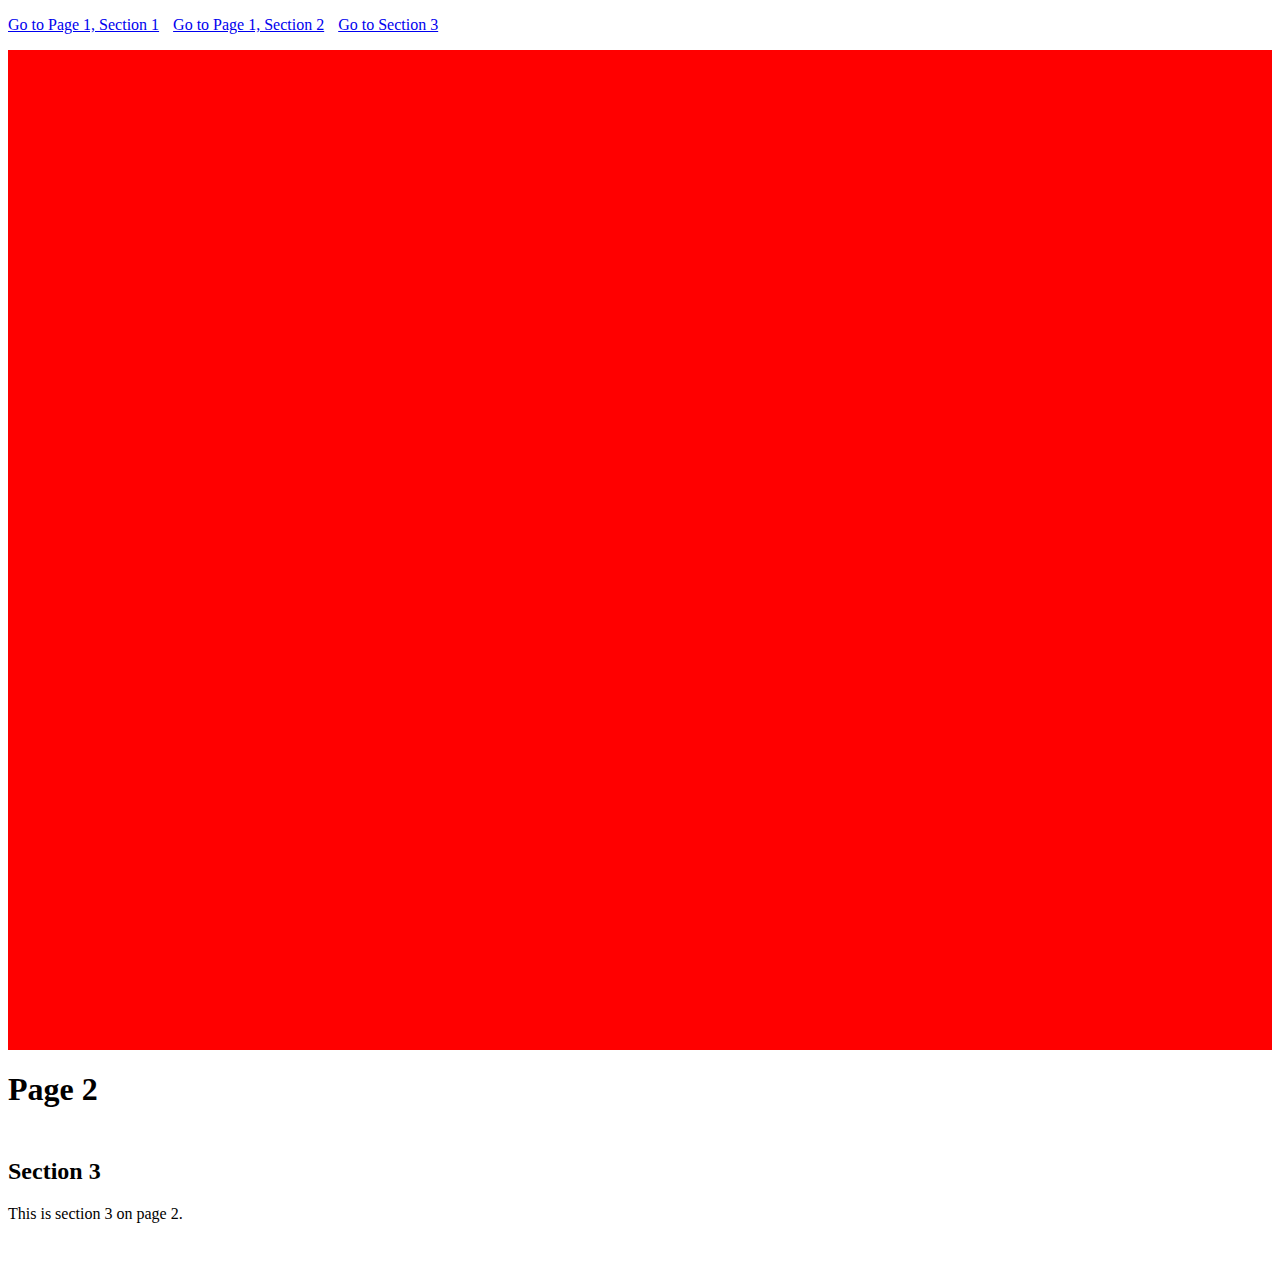
<file: page1.html>
<!DOCTYPE html>
<html lang="en">
  <head>
    <meta charset="UTF-8" />
    <meta name="viewport" content="width=device-width, initial-scale=1.0" />
    <title>Page 2</title>
    <style>
      html {
        scroll-behavior: smooth;
      }
      nav ul {
        list-style-type: none;
        padding: 0;
      }
      nav ul li {
        display: inline;
        margin-right: 10px;
      }
      section {
        margin: 50px 0;
      }
    </style>
  </head>
  <body>
    <nav>
      <ul>
        <li>
          <a href="index.html#section1" onclick="handleLinkClick(event)"
            >Go to Page 1, Section 1</a
          >
        </li>
        <li>
          <a href="index.html#section2" onclick="handleLinkClick(event)"
            >Go to Page 1, Section 2</a
          >
        </li>
        <li><a href="#section3">Go to Section 3</a></li>
      </ul>
    </nav>
    <div class="container" style="height: 1000px; background-color: red"></div>

    <h1>Page 2</h1>
    <section id="section3">
      <h2>Section 3</h2>
      <p>This is section 3 on page 2.</p>
    </section>

    <script>
      function handleLinkClick(event) {
        event.preventDefault();
        const link = event.target.getAttribute("href");
        window.location.href = link;
        window.onload = () => {
          const id = link.split("#")[1];
          const element = document.getElementById(id);
          if (element) {
            element.scrollIntoView();
          }
        };
      }
    </script>
  </body>
</html>
</file>
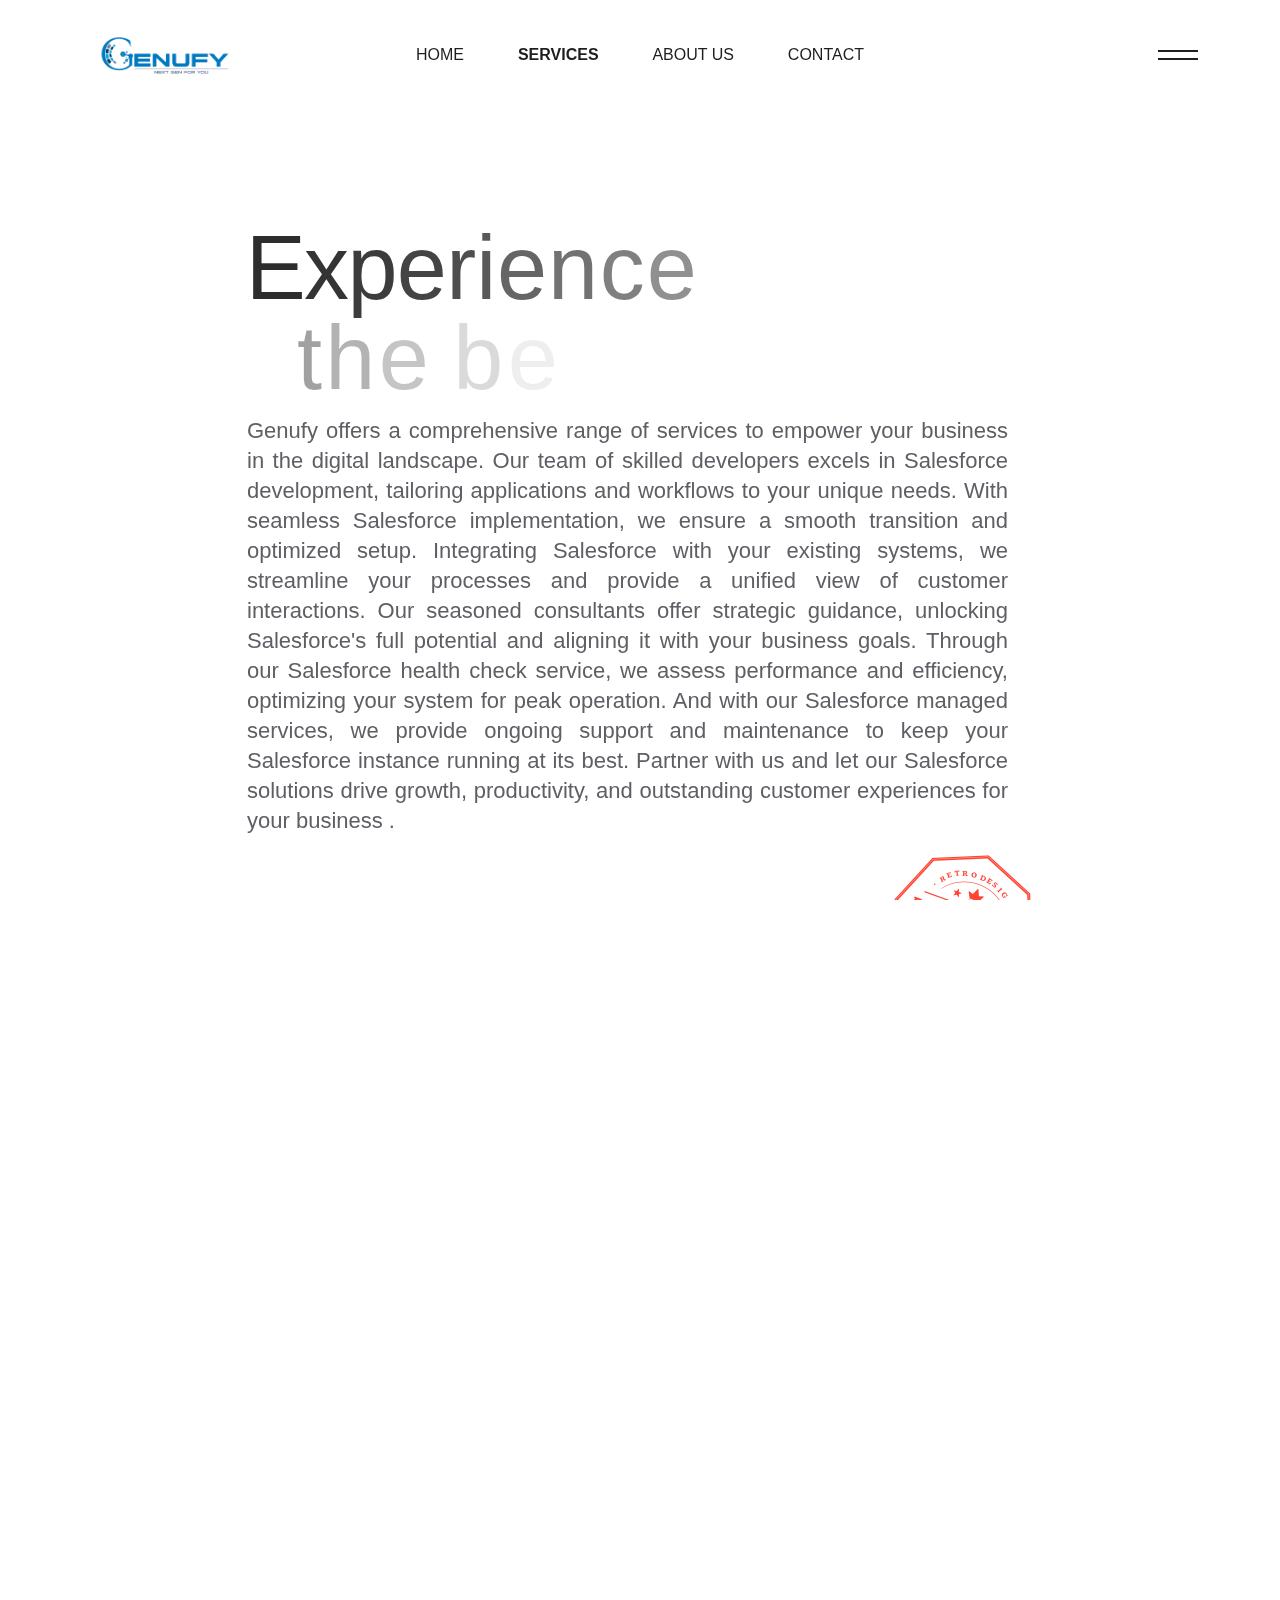
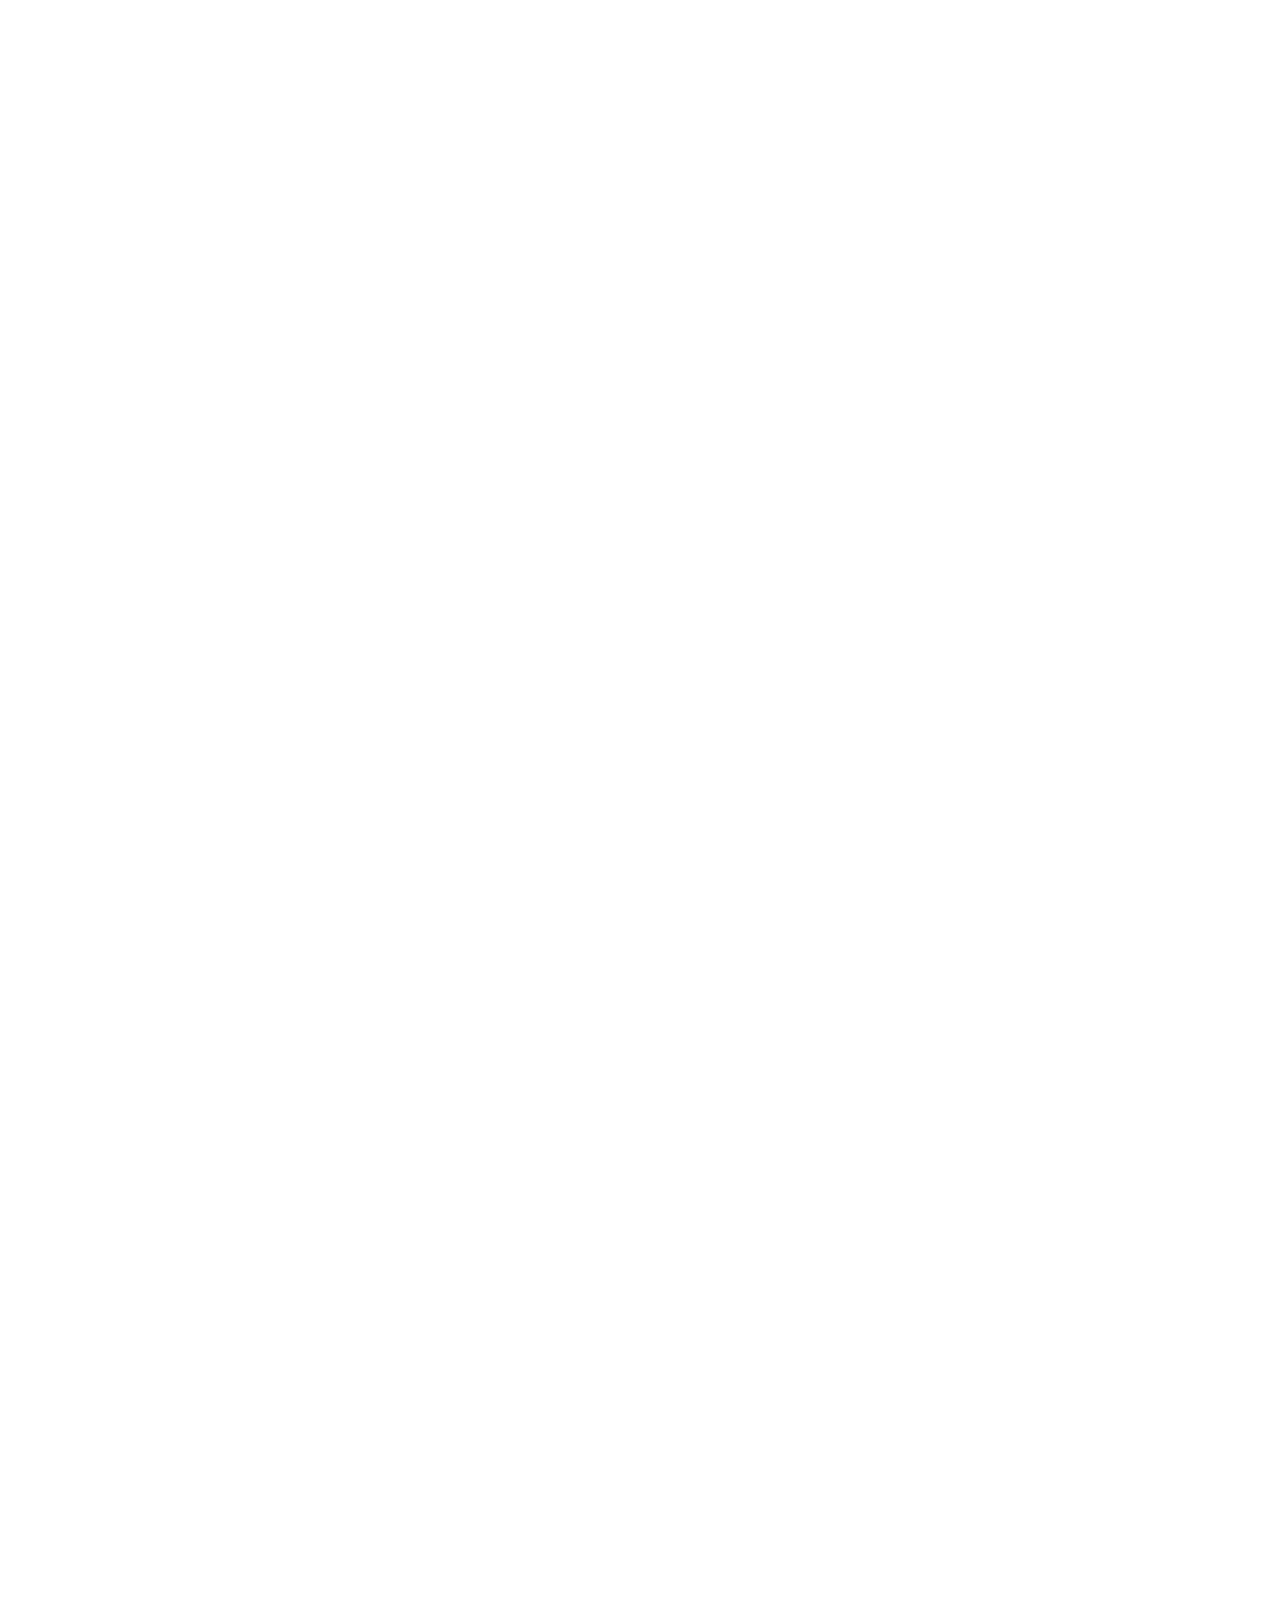
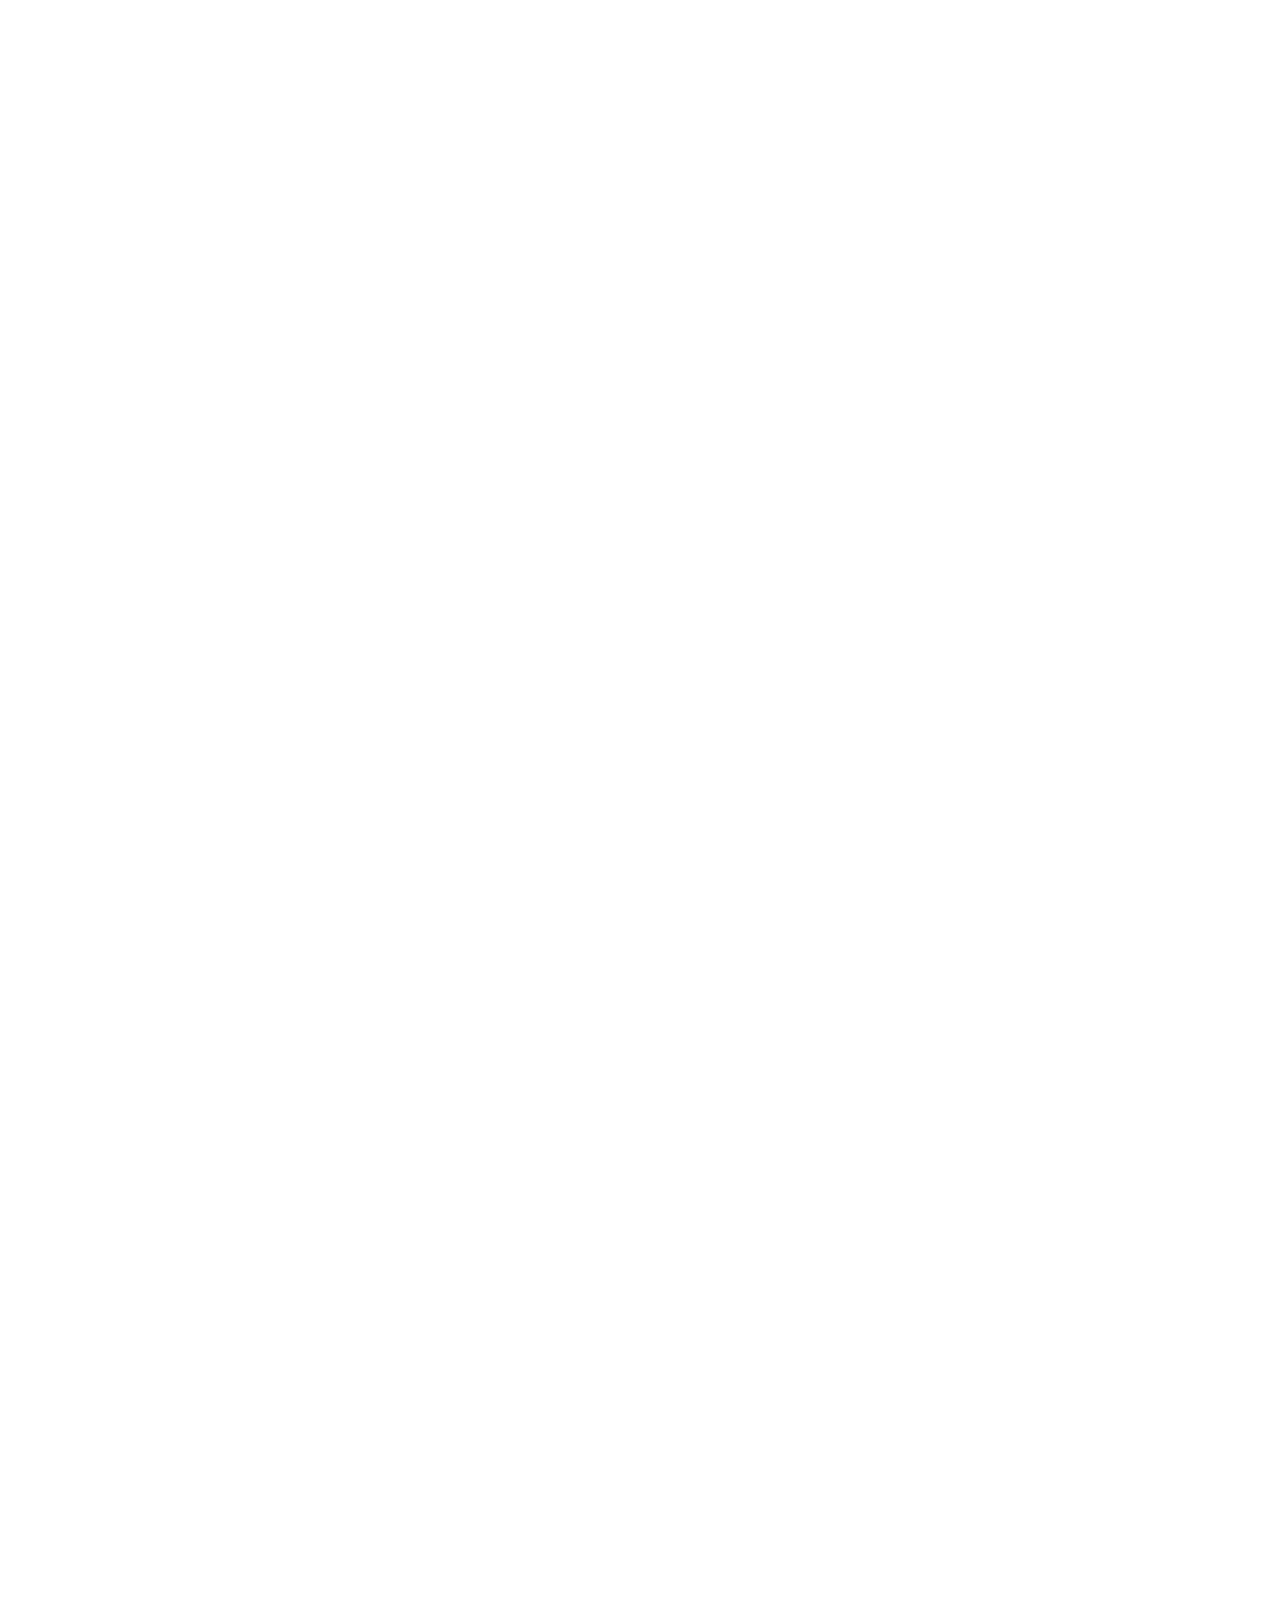
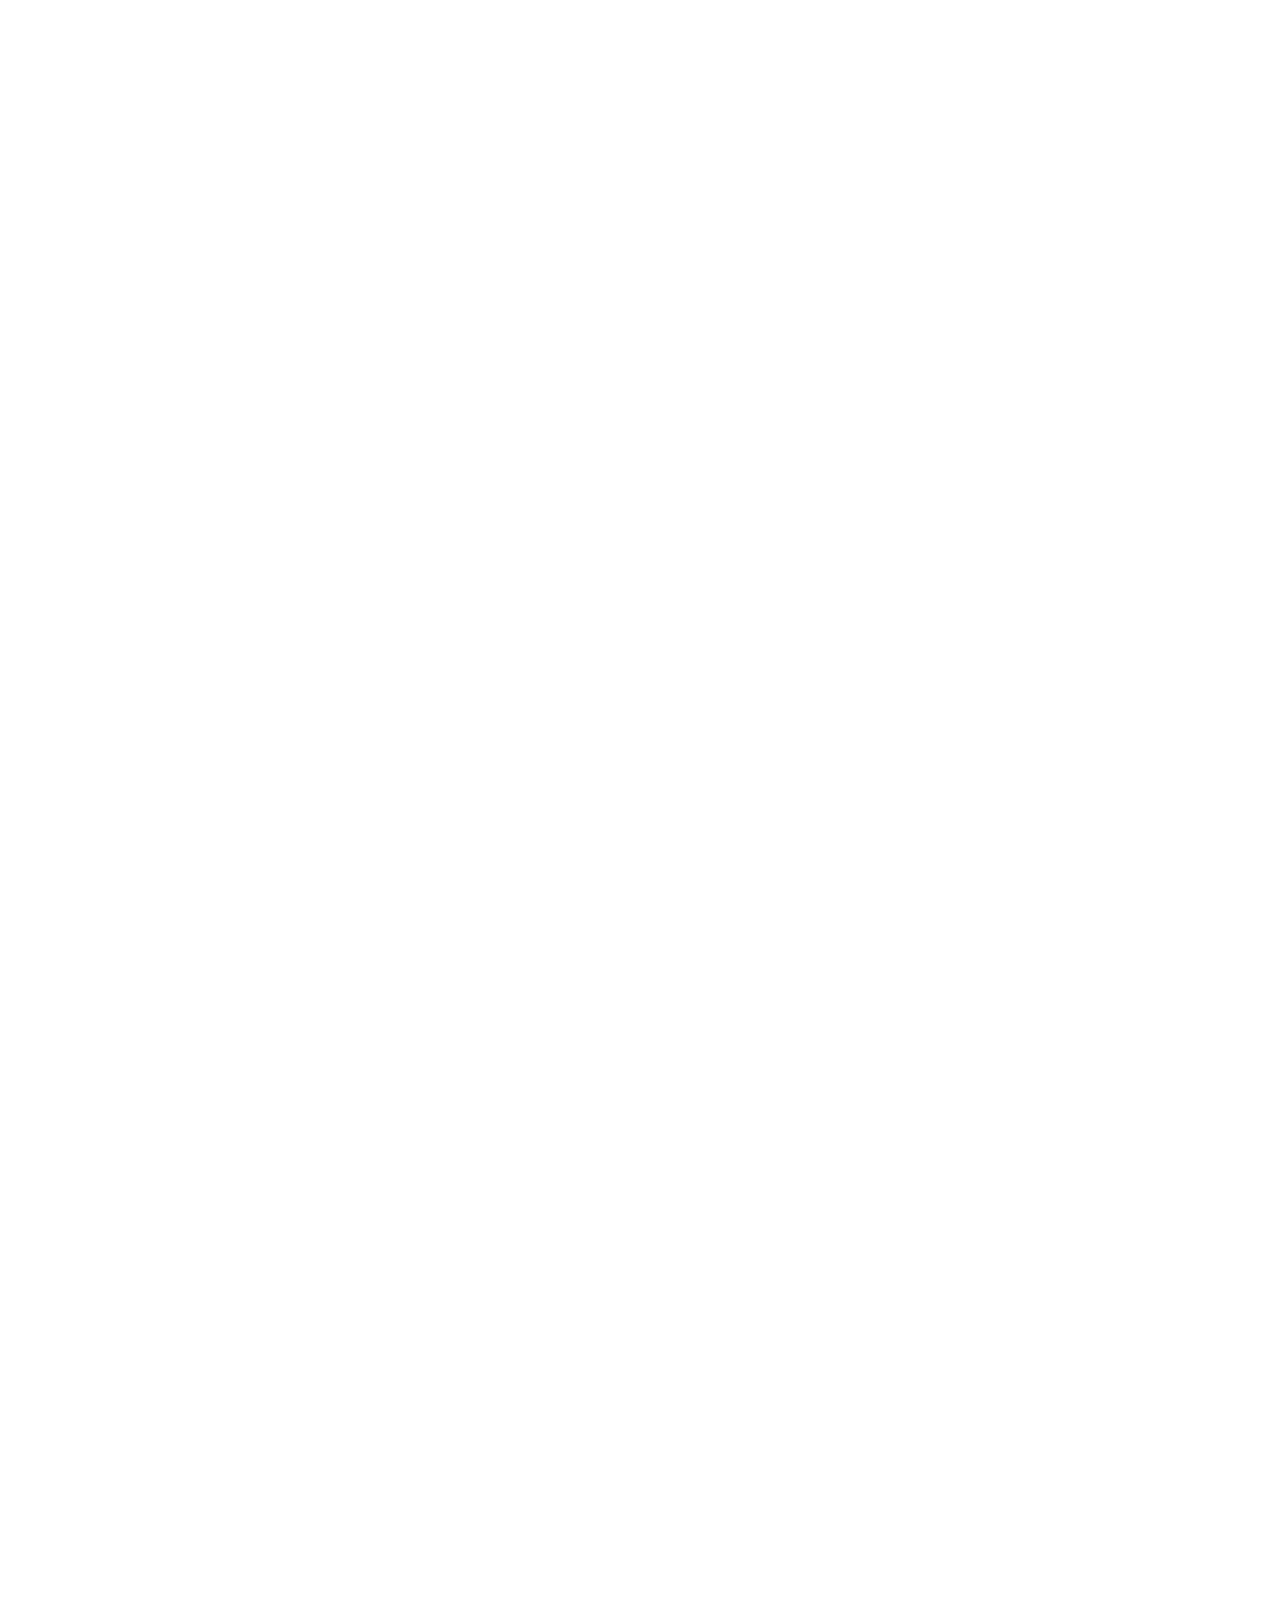
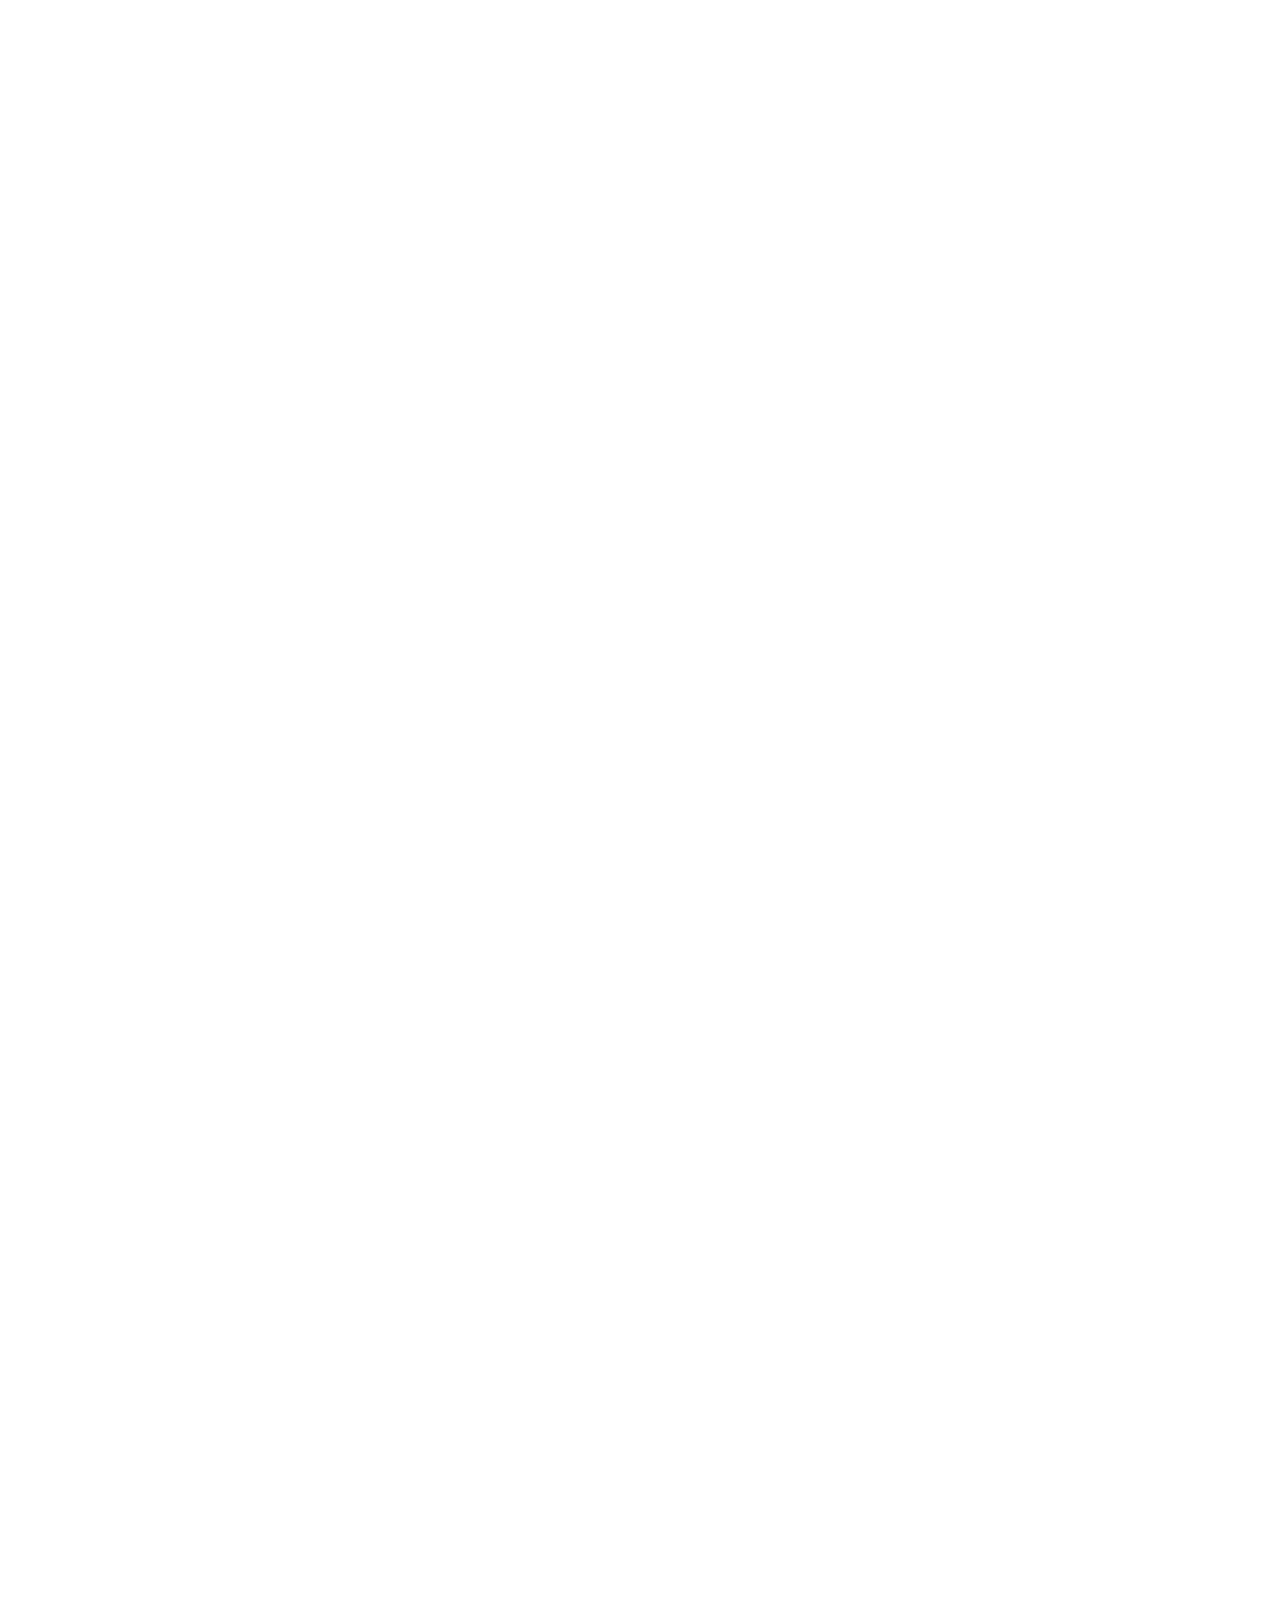
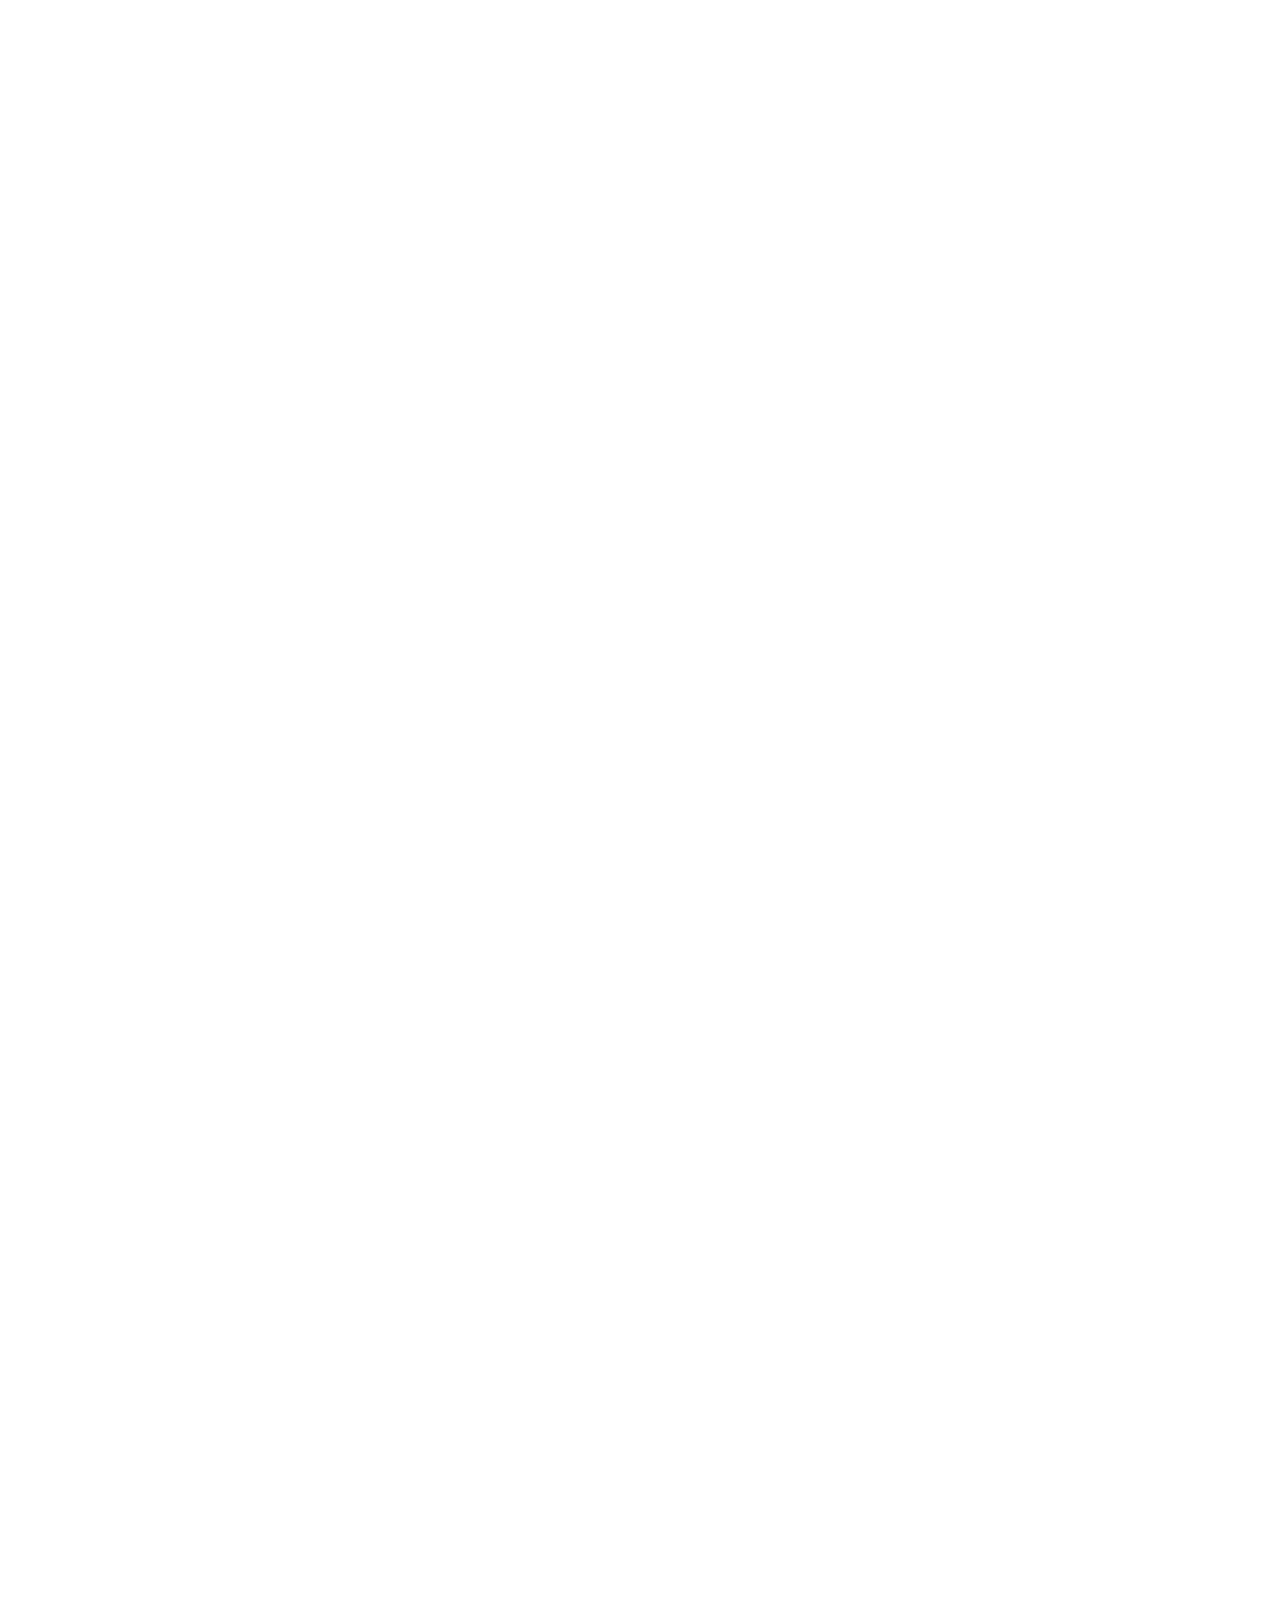
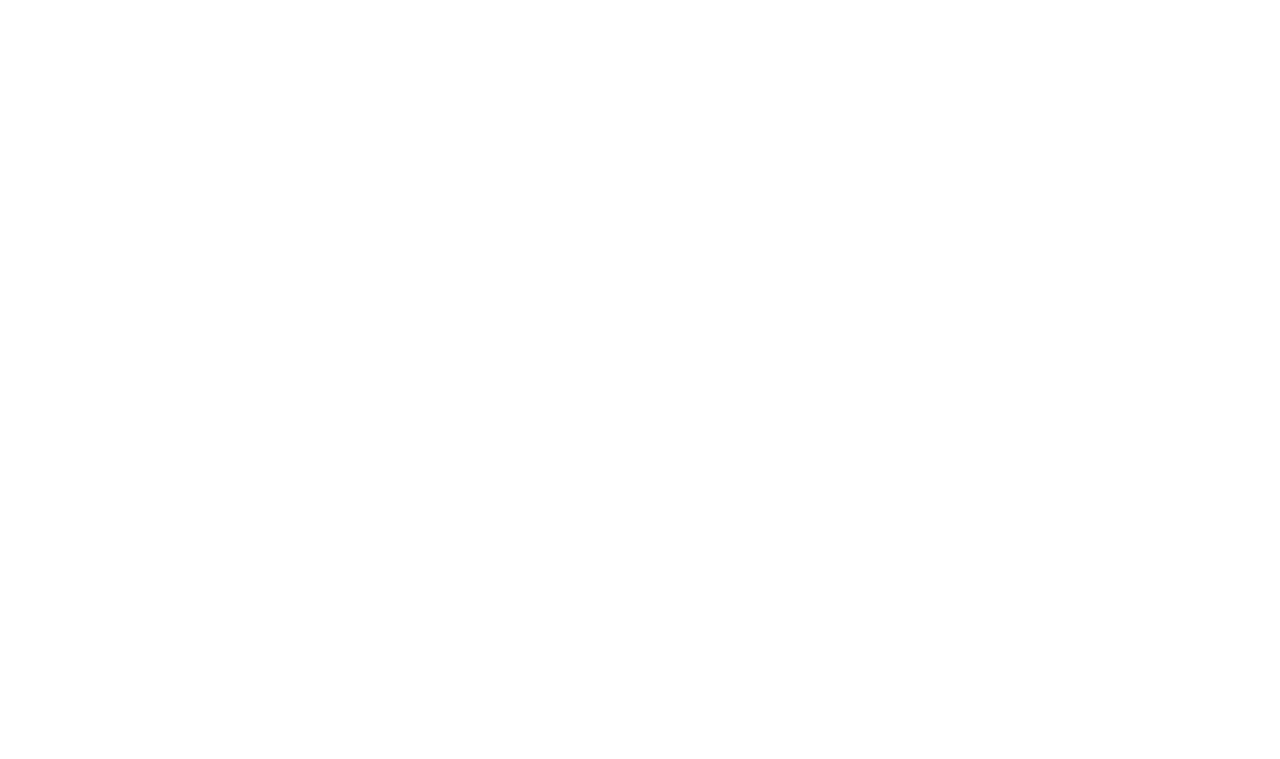
<file: service.html>
<!DOCTYPE html>
<html class="no-js" lang="zxx">
  <!-- Mirrored from html.hixstudio.net/liko-prev/liko/service.html by HTTrack Website Copier/3.x [XR&CO'2014], Thu, 26 Sep 2024 10:08:34 GMT -->
  <head>
    <meta charset="utf-8" />
    <meta http-equiv="x-ua-compatible" content="ie=edge" />
    <title>Genufy</title>
    <meta name="description" content="" />
    <meta name="viewport" content="width=device-width, initial-scale=1" />

    <!-- Place favicon.ico in the root directory -->
    <link
      rel="shortcut icon"
      type="image/x-icon"
      href="assets/img/favicon.png"
    />

    <!-- CSS here -->
    <link rel="stylesheet" href="assets/css/bootstrap.css" />
    <link rel="stylesheet" href="assets/css/animate.css" />
    <link rel="stylesheet" href="assets/css/swiper-bundle.css" />
    <link rel="stylesheet" href="assets/css/swiper-bundle-copy.html" />
    <link rel="stylesheet" href="assets/css/slick.css" />
    <link rel="stylesheet" href="assets/css/magnific-popup.css" />
    <link rel="stylesheet" href="assets/css/font-awesome-pro.css" />
    <link rel="stylesheet" href="assets/css/spacing.css" />
    <link rel="stylesheet" href="assets/css/custom-animation.css" />
    <link rel="stylesheet" href="assets/css/main.css" />
    <style>
      html {
        scroll-behavior: smooth;
      }
    </style>
  </head>

  <body>
    <script>
      function handleLinkClick(event) {
        event.preventDefault();
        const link = event.target.getAttribute("href");
        window.location.href = link;
        window.onload = () => {
          const id = link.split("#")[1];
          const element = document.getElementById(id);
          if (element) {
            element.scrollIntoView();
          }
        };
      }
    </script>
    <!--[if lte IE 9]>
      <p class="browserupgrade">
        You are using an <strong>outdated</strong> browser. Please
        <a href="https://browsehappy.com/">upgrade your browser</a> to improve
        your experience and security.
      </p>
    <![endif]-->

    <!-- pre loader area start -->
    <div id="loading" class="preloader-wrap">
      <div class="preloader-2 text-center">
        <span class="line line-1"></span>
        <span class="line line-2"></span>
        <span class="line line-3"></span>
        <span class="line line-4"></span>
        <span class="line line-5"></span>
        <span class="line line-6"></span>
        <span class="line line-7"></span>
        <span class="line line-8"></span>
        <span class="line line-9"></span>
        <div class="loader-text">Loading ...</div>
      </div>
    </div>
    <!-- pre loader area end -->

    <!-- Begin magic cursor  
   ======================== -->
    <div id="magic-cursor">
      <div id="ball"></div>
    </div>
    <!-- End magic cursor -->

    <!-- tp-offcanvus-area-end -->
    <div class="tp-offcanvas-area">
      <div class="tp-offcanvas-wrapper">
        <div
          class="tp-offcanvas-top d-flex align-items-center justify-content-between"
        >
          <div class="tp-offcanvas-logo">
            <a href="index.html">
              <img class="logo-2" src="assets/img/logo/logo-white.png" alt="" />
            </a>
          </div>
          <div class="tp-offcanvas-close">
            <button class="tp-offcanvas-close-btn">
              <svg
                width="37"
                height="38"
                viewBox="0 0 37 38"
                fill="none"
                xmlns="http://www.w3.org/2000/svg"
              >
                <path
                  d="M9.19141 9.80762L27.5762 28.1924"
                  stroke="currentColor"
                  stroke-width="1.5"
                  stroke-linecap="round"
                  stroke-linejoin="round"
                />
                <path
                  d="M9.19141 28.1924L27.5762 9.80761"
                  stroke="currentColor"
                  stroke-width="1.5"
                  stroke-linecap="round"
                  stroke-linejoin="round"
                />
              </svg>
            </button>
          </div>
        </div>
        <div class="tp-offcanvas-main">
          <div class="tp-offcanvas-content">
            <h3 class="tp-offcanvas-title">Hello There!</h3>
            <p>Lorem ipsum dolor sit amet, consectetur adipiscing elit,</p>
          </div>
          <div class="tp-main-menu-mobile d-xl-none"></div>
          <div class="tp-offcanvas-gallery">
            <div class="row gx-2">
              <div class="col-md-3 col-3">
                <div class="tp-offcanvas-gallery-img fix">
                  <a href="#"
                    ><img
                      src="assets/img/menu/offcanvas/offcanvas-1.jpg"
                      alt=""
                  /></a>
                </div>
              </div>
              <div class="col-md-3 col-3">
                <div class="tp-offcanvas-gallery-img fix">
                  <a href="#"
                    ><img
                      src="assets/img/menu/offcanvas/offcanvas-2.jpg"
                      alt=""
                  /></a>
                </div>
              </div>
              <div class="col-md-3 col-3">
                <div class="tp-offcanvas-gallery-img fix">
                  <a href="#"
                    ><img
                      src="assets/img/menu/offcanvas/offcanvas-3.jpg"
                      alt=""
                  /></a>
                </div>
              </div>
              <div class="col-md-3 col-3">
                <div class="tp-offcanvas-gallery-img fix">
                  <a href="#"
                    ><img
                      src="assets/img/menu/offcanvas/offcanvas-4.jpg"
                      alt=""
                  /></a>
                </div>
              </div>
            </div>
          </div>
          <div class="tp-offcanvas-contact">
            <h3 class="tp-offcanvas-title sm">Information</h3>

            <ul>
              <li><a href="tel:1245654">+ 4 20 7700 1007</a></li>
              <li><a href="mailto:hello@diego.com">hello@diego.com</a></li>
              <li><a href="#">Avenue de Roma 158b, Lisboa</a></li>
            </ul>
          </div>
          <div class="tp-offcanvas-social">
            <h3 class="tp-offcanvas-title sm">Follow Us</h3>
            <ul>
              <li>
                <a href="#">
                  <svg
                    width="16"
                    height="16"
                    viewBox="0 0 16 16"
                    fill="none"
                    xmlns="http://www.w3.org/2000/svg"
                  >
                    <path
                      d="M11.25 1.5H4.75C2.95507 1.5 1.5 2.95507 1.5 4.75V11.25C1.5 13.0449 2.95507 14.5 4.75 14.5H11.25C13.0449 14.5 14.5 13.0449 14.5 11.25V4.75C14.5 2.95507 13.0449 1.5 11.25 1.5Z"
                      stroke="currentColor"
                      stroke-width="1.5"
                      stroke-linecap="round"
                      stroke-linejoin="round"
                    />
                    <path
                      d="M10.6016 7.5907C10.6818 8.13166 10.5894 8.68414 10.3375 9.16955C10.0856 9.65497 9.68711 10.0486 9.19862 10.2945C8.71014 10.5404 8.15656 10.6259 7.61663 10.5391C7.0767 10.4522 6.57791 10.1972 6.19121 9.81055C5.80451 9.42385 5.54959 8.92506 5.46271 8.38513C5.37583 7.8452 5.46141 7.29163 5.70728 6.80314C5.95315 6.31465 6.34679 5.91613 6.83221 5.66425C7.31763 5.41238 7.87011 5.31998 8.41107 5.4002C8.96287 5.48202 9.47372 5.73915 9.86817 6.1336C10.2626 6.52804 10.5197 7.0389 10.6016 7.5907Z"
                      stroke="currentColor"
                      stroke-width="1.5"
                      stroke-linecap="round"
                      stroke-linejoin="round"
                    />
                    <path
                      d="M11.5742 4.42578H11.5842"
                      stroke="currentColor"
                      stroke-width="1.5"
                      stroke-linecap="round"
                      stroke-linejoin="round"
                    />
                  </svg>
                </a>
              </li>
              <li>
                <a href="#">
                  <svg
                    width="18"
                    height="18"
                    viewBox="0 0 18 18"
                    fill="none"
                    xmlns="http://www.w3.org/2000/svg"
                  >
                    <path
                      d="M2.50589 12.7494C4.57662 16.336 9.16278 17.5648 12.7494 15.4941C14.2113 14.65 15.2816 13.388 15.8962 11.9461C16.7895 9.85066 16.7208 7.37526 15.4941 5.25063C14.2674 3.12599 12.1581 1.82872 9.89669 1.55462C8.34063 1.366 6.71259 1.66183 5.25063 2.50589C1.66403 4.57662 0.435172 9.16278 2.50589 12.7494Z"
                      stroke="currentColor"
                      stroke-width="1.5"
                    />
                    <path
                      d="M12.7127 15.4292C12.7127 15.4292 12.0086 10.4867 10.5011 7.87559C8.99362 5.26451 5.28935 2.57155 5.28935 2.57155M5.68449 15.6124C6.79553 12.2606 12.34 8.54524 16.3975 9.43537M12.311 2.4082C11.1953 5.72344 5.75732 9.38453 1.71875 8.58915"
                      stroke="currentColor"
                      stroke-width="1.5"
                      stroke-linecap="round"
                    />
                  </svg>
                </a>
              </li>
              <li>
                <a href="#">
                  <svg
                    width="18"
                    height="11"
                    viewBox="0 0 18 11"
                    fill="none"
                    xmlns="http://www.w3.org/2000/svg"
                  >
                    <path
                      d="M1 5.5715H6.33342C7.62867 5.5715 8.61917 6.56199 8.61917 7.85725C8.61917 9.15251 7.62867 10.143 6.33342 10.143H1.76192C1.30477 10.143 1 9.83823 1 9.38108V1.76192C1 1.30477 1.30477 1 1.76192 1H5.5715C6.86676 1 7.85725 1.99049 7.85725 3.28575C7.85725 4.58101 6.86676 5.5715 5.5715 5.5715H1Z"
                      stroke="currentColor"
                      stroke-width="1.5"
                      stroke-miterlimit="10"
                    />
                    <path
                      d="M10.9062 7.09454H17.0016C17.0016 5.41832 15.6301 4.04688 13.9539 4.04688C12.2777 4.04688 10.9062 5.41832 10.9062 7.09454ZM10.9062 7.09454C10.9062 8.77076 12.2777 10.1422 13.9539 10.1422H15.2492"
                      stroke="currentColor"
                      stroke-width="1.5"
                      stroke-miterlimit="10"
                      stroke-linecap="round"
                      stroke-linejoin="round"
                    />
                    <path
                      d="M16.1125 1.44434H11.668"
                      stroke="currentColor"
                      stroke-width="1.2"
                      stroke-miterlimit="10"
                      stroke-linecap="round"
                      stroke-linejoin="round"
                    />
                  </svg>
                </a>
              </li>
              <li>
                <a href="#">
                  <svg
                    width="18"
                    height="14"
                    viewBox="0 0 18 14"
                    fill="none"
                    xmlns="http://www.w3.org/2000/svg"
                  >
                    <path
                      d="M12.75 13H5.25C3 13 1.5 11.5 1.5 9.25V4.75C1.5 2.5 3 1 5.25 1H12.75C15 1 16.5 2.5 16.5 4.75V9.25C16.5 11.5 15 13 12.75 13Z"
                      stroke="currentColor"
                      stroke-width="1.5"
                      stroke-miterlimit="10"
                      stroke-linecap="round"
                      stroke-linejoin="round"
                    />
                    <path
                      d="M8.70676 5.14837L10.8006 6.40465C11.5543 6.90716 11.5543 7.66093 10.8006 8.16344L8.70676 9.41972C7.86923 9.92224 7.19922 9.50348 7.19922 8.5822V6.06964C7.19922 4.98086 7.86923 4.64585 8.70676 5.14837Z"
                      fill="currentColor"
                    />
                  </svg>
                </a>
              </li>
            </ul>
          </div>
        </div>
      </div>
    </div>
    <div class="body-overlay"></div>
    <!-- tp-offcanvus-area-end -->

    <!-- Switcher Area End -->

    <header class="tp-header-height">
      <!-- header top area start -->
      <div
        id="header-sticky"
        class="tp-header-area tp-header-mob-space tp-transparent pl-60 pr-60 z-index-9"
      >
        <div class="container">
          <div class="row align-items-center">
            <div class="col-xl-2 col-lg-2 col-6">
              <div class="tp-header-logo">
                <a class="logo-1" href="index.html"
                  ><img src="assets/img/logo/logo-white.png" alt=""
                /></a>
              </div>
            </div>
            <div class="col-xl-8 col-lg-9 d-none d-xl-block">
              <div class="tp-header-menu header-main-menu text-center">
                <nav class="tp-main-menu-content">
                  <ul>
                    <li class="has-dropdown">
                      <a href="index.html">Home</a>
                    </li>

                    <li>
                      <a href="service.html"> <b>Services</b></a>
                    </li>

                    <li>
                      <a href="about-us.html">About Us</a>
                    </li>
                    <li>
                      <a href="contact.html">Contact</a>
                    </li>
                  </ul>
                </nav>
              </div>
            </div>
            <div class="col-xl-2 col-lg col-6">
              <div class="tp-header-bar text-end">
                <button class="tp-offcanvas-open-btn">
                  <span></span>
                  <span></span>
                </button>
              </div>
            </div>
          </div>
        </div>
      </div>
      <!-- header top area end -->
    </header>
    <div id="smooth-wrapper">
      <div id="smooth-content">
        <main>
          <!-- hero area start -->
          <div class="sv-hero-area sv-hero-ptb">
            <div class="container container-1530">
              <div class="row">
                <div class="col-xl-10">
                  <div class="sv-hero-title-box">
                    <h4 class="sv-hero-title tp-char-animation">
                      Experience <br />
                      the best services.
                    </h4>
                    <p class="tp_fade_bottom">
                      Genufy offers a comprehensive range of services to empower
                      your business in the digital landscape. Our team of
                      skilled developers excels in Salesforce development,
                      tailoring applications and workflows to your unique needs.
                      With seamless Salesforce implementation, we ensure a
                      smooth transition and optimized setup. Integrating
                      Salesforce with your existing systems, we streamline your
                      processes and provide a unified view of customer
                      interactions. Our seasoned consultants offer strategic
                      guidance, unlocking Salesforce's full potential and
                      aligning it with your business goals. Through our
                      Salesforce health check service, we assess performance and
                      efficiency, optimizing your system for peak operation. And
                      with our Salesforce managed services, we provide ongoing
                      support and maintenance to keep your Salesforce instance
                      running at its best. Partner with us and let our
                      Salesforce solutions drive growth, productivity, and
                      outstanding customer experiences for your business .
                    </p>
                  </div>
                </div>
              </div>
              <div class="row">
                <div class="col-xl-12">
                  <div class="sv-hero-thumb p-relative">
                    <div class="sv-hero-thumb-box">
                      <img
                        data-speed=".7"
                        src="assets/img/inner-service/hero/hero-1.jpg"
                        alt=""
                      />
                    </div>
                    <img
                      class="sv-hero-thumb-shape d-none d-lg-block"
                      src="assets/img/inner-service/hero/hero-shape-1.jpg"
                      alt=""
                    />
                  </div>
                </div>
              </div>
            </div>
          </div>
          <!-- hero area end -->

          <!-- service area start -->
          <div class="tp-service-5-area sv-service-style pb-70">
            <div class="container container-1530">
              <div class="row">
                <div class="col-xl-12">
                  <div class="tp-service-5-title-box mb-90">
                    <span class="ab-inner-subtitle mb-20">
                      <svg
                        width="12"
                        height="12"
                        viewBox="0 0 12 12"
                        fill="none"
                        xmlns="http://www.w3.org/2000/svg"
                      >
                        <path
                          fill-rule="evenodd"
                          clip-rule="evenodd"
                          d="M12 0C12 3.0432 9.53292 5.5102 6.48975 5.5102C6.48975 2.46701 8.95677 0 12 0Z"
                          fill="currentcolor"
                        />
                        <path
                          fill-rule="evenodd"
                          clip-rule="evenodd"
                          d="M0.0231934 0.0231209C3.06639 0.0231209 5.5334 2.49015 5.5334 5.53333C2.4902 5.53333 0.0231934 3.0663 0.0231934 0.0231209Z"
                          fill="currentcolor"
                        />
                        <path
                          fill-rule="evenodd"
                          clip-rule="evenodd"
                          d="M6.48975 6.4898C9.53294 6.4898 12 8.95682 12 12C8.95675 12 6.48975 9.53297 6.48975 6.4898Z"
                          fill="currentcolor"
                        />
                        <path
                          fill-rule="evenodd"
                          clip-rule="evenodd"
                          d="M5.5102 6.48981C5.5102 9.533 3.04318 12 0 12C0 8.95681 2.46703 6.48981 5.5102 6.48981Z"
                          fill="currentcolor"
                        />
                      </svg>
                      Services
                    </span>
                    <h4 class="tp-service-5-title" style="text-align: justify">
                      At Genufy, we strongly believe that design reinforced by
                      strategy is the key to achieving real results in the CRM
                      industry. Our Salesforce solutions are meticulously
                      crafted to combine innovative design with strategic
                      implementation, ensuring they meet your unique business
                      needs and drive measurable outcomes.
                    </h4>
                  </div>
                </div>
              </div>
              <div class="tp-service-5-wrap">
                <div class="row">
                  <div class="col-xxl-3"></div>
                  <div class="col-xxl-3 col-xl-4 col-lg-4 col-md-6">
                    <div class="tp-service-5-item tp_fade_anim space-1">
                      <div class="tp-service-4-icon">
                        <img
                          src="assets/img/home-01/service/service-icon-2.png"
                          alt=""
                        />
                      </div>
                      <div class="tp-service-4-content">
                        <h4 class="tp-service-4-title-sm tp-text-black">
                          <a href="service-details.html">Branding</a>
                        </h4>
                        <p>
                          Branding is one of the most important ingredients for
                          the success of any business.
                        </p>
                      </div>
                    </div>
                  </div>
                  <div class="col-xxl-3 col-xl-4 col-lg-4 col-md-6">
                    <div class="tp-service-5-item tp_fade_anim space-2">
                      <div class="tp-service-4-icon">
                        <img
                          src="assets/img/home-01/service/service-icon-1.png"
                          alt=""
                        />
                      </div>
                      <div class="tp-service-4-content">
                        <h4 class="tp-service-4-title-sm tp-text-black">
                          <a href="service-details.html">Website design</a>
                        </h4>
                        <p>
                          The perfect cocktail should still look and taste
                          perfect no matter the size of the glass you serve it
                          in.
                        </p>
                      </div>
                    </div>
                  </div>
                  <div class="col-xxl-3 col-xl-4 col-lg-4 col-md-6">
                    <div class="tp-service-5-item tp_fade_anim space-3">
                      <div class="tp-service-4-icon">
                        <img
                          src="assets/img/home-01/service/service-icon-3.png"
                          alt=""
                        />
                      </div>
                      <div class="tp-service-4-content">
                        <h4 class="tp-service-4-title-sm tp-text-black">
                          <a href="service-details.html">Marketing</a>
                        </h4>
                        <p>
                          We take that same approach with the apps & websites we
                          create. you go there because of the overall
                          experience.
                        </p>
                      </div>
                    </div>
                  </div>
                </div>
              </div>
            </div>
          </div>
          <!-- service area end -->

          <!-- service area start -->
          <div class="sv-service-area project-panel-area-2">
            <div class="container-fluid p-0">
              <div class="sv-service-item project-panel-2">
                <div class="row g-0">
                  <div class="col-xl-6 col-lg-6">
                    <div class="sv-service-thumb">
                      <img
                        src="assets/img/inner-service/service/service-1.jpg"
                        alt=""
                      />
                    </div>
                  </div>
                  <div class="col-xl-6 col-lg-6">
                    <div
                      class="sv-service-content-wrap d-flex align-items-center"
                    >
                      <div class="sv-service-content">
                        <div class="sv-service-title-box">
                          <span class="sv-service-subtitle"
                            ><i>01</i>Salesforce Consulting</span
                          >
                          <h4 class="sv-service-title">
                            Salesforce Consulting
                          </h4>
                        </div>

                        <div class="sv-service-space-wrap">
                          <div class="sv-service-text">
                            <p>
                              We provide expert Salesforce consulting services
                              to help you get the most out of your Salesforce
                              investment.
                            </p>
                          </div>
                          <div class="sv-service-list">
                            <ul>
                              <li>Custom Salesforce solutions</li>
                              <li>Strategic planning</li>
                              <li>Process optimization</li>
                              <li>Salesforce training</li>
                            </ul>
                          </div>
                          <div class="sv-service-btn">
                            <a
                              class="tp-btn-zikzak zikzak-inner p-relative"
                              href="service-details.html"
                            >
                              <span class="zikzak-content">
                                See <br />
                                Details
                                <svg
                                  width="17"
                                  height="17"
                                  viewBox="0 0 17 17"
                                  fill="none"
                                  xmlns="http://www.w3.org/2000/svg"
                                >
                                  <path
                                    d="M16.2434 8.16465C16.3866 8.31677 16.4668 8.52224 16.4668 8.73637C16.4668 8.9505 16.3866 9.15597 16.2434 9.30811L9.38818 16.53C9.24196 16.6773 9.04774 16.7599 8.84546 16.7607C8.74439 16.7602 8.64426 16.7399 8.55031 16.7005C8.41169 16.6392 8.2934 16.5359 8.21038 16.4038C8.12736 16.2717 8.0833 16.1167 8.08378 15.9583V9.53881H1.22849C1.02648 9.53881 0.832739 9.45428 0.689893 9.30378C0.547047 9.15329 0.466797 8.9492 0.466797 8.73637C0.466797 8.52356 0.547047 8.31945 0.689893 8.16897C0.832739 8.01848 1.02648 7.93395 1.22849 7.93395H8.08378V1.51445C8.0833 1.35603 8.12736 1.20101 8.21038 1.06892C8.2934 0.936828 8.41169 0.833584 8.55031 0.772196C8.691 0.714385 8.84436 0.699718 8.99264 0.729895C9.14092 0.760071 9.27805 0.833857 9.38818 0.942715L16.2434 8.16465Z"
                                    fill="currentColor"
                                  />
                                </svg>
                              </span>
                              <svg
                                class="anim"
                                width="130"
                                height="130"
                                viewBox="0 0 130 130"
                                fill="none"
                                xmlns="http://www.w3.org/2000/svg"
                              >
                                <path
                                  d="M58.6957 3.50452C61.9534 -0.481752 68.0466 -0.481752 71.3043 3.50452C74.073 6.89259 78.8543 7.84365 82.7089 5.77305C87.2441 3.33685 92.8735 5.66865 94.3577 10.5981C95.6191 14.7879 99.6725 17.4963 104.026 17.0583C109.148 16.5431 113.457 20.8517 112.942 25.9739C112.504 30.3275 115.212 34.3809 119.402 35.6423C124.331 37.1265 126.663 42.7559 124.227 47.2911C122.156 51.1456 123.107 55.927 126.495 58.6957C130.482 61.9534 130.482 68.0466 126.495 71.3043C123.107 74.073 122.156 78.8543 124.227 82.7089C126.663 87.2441 124.331 92.8735 119.402 94.3577C115.212 95.6191 112.504 99.6725 112.942 104.026C113.457 109.148 109.148 113.457 104.026 112.942C99.6725 112.504 95.6191 115.212 94.3577 119.402C92.8735 124.331 87.2441 126.663 82.7089 124.227C78.8543 122.156 74.073 123.107 71.3043 126.495C68.0466 130.482 61.9534 130.482 58.6957 126.495C55.927 123.107 51.1456 122.156 47.2911 124.227C42.7559 126.663 37.1265 124.331 35.6423 119.402C34.3809 115.212 30.3275 112.504 25.9739 112.942C20.8517 113.457 16.5431 109.148 17.0583 104.026C17.4963 99.6725 14.7879 95.6191 10.5981 94.3577C5.66864 92.8735 3.33685 87.2441 5.77305 82.7089C7.84365 78.8543 6.89259 74.073 3.50452 71.3043C-0.481752 68.0466 -0.481752 61.9534 3.50452 58.6957C6.89259 55.927 7.84365 51.1456 5.77305 47.2911C3.33685 42.7559 5.66865 37.1265 10.5981 35.6423C14.7879 34.3809 17.4963 30.3275 17.0583 25.9739C16.5431 20.8517 20.8517 16.5431 25.9739 17.0583C30.3275 17.4963 34.3809 14.7879 35.6423 10.5981C37.1265 5.66865 42.7559 3.33685 47.2911 5.77305C51.1456 7.84365 55.927 6.89259 58.6957 3.50452Z"
                                  stroke="white"
                                  stroke-opacity="0.12"
                                />
                              </svg>
                            </a>
                          </div>
                        </div>
                      </div>
                    </div>
                  </div>
                </div>
              </div>
              <div class="sv-service-item project-panel-2">
                <div class="row g-0">
                  <div class="col-xl-6 col-lg-6">
                    <div class="sv-service-thumb">
                      <img
                        src="assets/img/inner-service/service/service-2.jpg"
                        alt=""
                      />
                    </div>
                  </div>
                  <div class="col-xl-6 col-lg-6">
                    <div
                      class="sv-service-content-wrap d-flex align-items-center"
                    >
                      <div class="sv-service-content">
                        <div class="sv-service-title-box">
                          <span class="sv-service-subtitle"
                            ><i>02</i>Salesforce Core Product
                            Implementation</span
                          >
                          <h4 class="sv-service-title">
                            Salesforce Core Product Implementation
                          </h4>
                        </div>
                        <div class="sv-service-space-wrap">
                          <div class="sv-service-text">
                            <p>
                              Implement Salesforce core products to streamline
                              your business processes and enhance productivity.
                            </p>
                          </div>
                          <div class="sv-service-list">
                            <ul>
                              <li>Sales Cloud</li>
                              <li>Service Cloud</li>
                              <li>Marketing Cloud</li>
                              <li>Community Cloud</li>
                            </ul>
                          </div>
                          <div class="sv-service-btn">
                            <a
                              class="tp-btn-zikzak zikzak-inner p-relative"
                              href="service-details.html"
                            >
                              <span class="zikzak-content">
                                See <br />
                                Details
                                <svg
                                  width="17"
                                  height="17"
                                  viewBox="0 0 17 17"
                                  fill="none"
                                  xmlns="http://www.w3.org/2000/svg"
                                >
                                  <path
                                    d="M16.2434 8.16465C16.3866 8.31677 16.4668 8.52224 16.4668 8.73637C16.4668 8.9505 16.3866 9.15597 16.2434 9.30811L9.38818 16.53C9.24196 16.6773 9.04774 16.7599 8.84546 16.7607C8.74439 16.7602 8.64426 16.7399 8.55031 16.7005C8.41169 16.6392 8.2934 16.5359 8.21038 16.4038C8.12736 16.2717 8.0833 16.1167 8.08378 15.9583V9.53881H1.22849C1.02648 9.53881 0.832739 9.45428 0.689893 9.30378C0.547047 9.15329 0.466797 8.9492 0.466797 8.73637C0.466797 8.52356 0.547047 8.31945 0.689893 8.16897C0.832739 8.01848 1.02648 7.93395 1.22849 7.93395H8.08378V1.51445C8.0833 1.35603 8.12736 1.20101 8.21038 1.06892C8.2934 0.936828 8.41169 0.833584 8.55031 0.772196C8.691 0.714385 8.84436 0.699718 8.99264 0.729895C9.14092 0.760071 9.27805 0.833857 9.38818 0.942715L16.2434 8.16465Z"
                                    fill="currentColor"
                                  />
                                </svg>
                              </span>
                              <svg
                                class="anim"
                                width="130"
                                height="130"
                                viewBox="0 0 130 130"
                                fill="none"
                                xmlns="http://www.w3.org/2000/svg"
                              >
                                <path
                                  d="M58.6957 3.50452C61.9534 -0.481752 68.0466 -0.481752 71.3043 3.50452C74.073 6.89259 78.8543 7.84365 82.7089 5.77305C87.2441 3.33685 92.8735 5.66865 94.3577 10.5981C95.6191 14.7879 99.6725 17.4963 104.026 17.0583C109.148 16.5431 113.457 20.8517 112.942 25.9739C112.504 30.3275 115.212 34.3809 119.402 35.6423C124.331 37.1265 126.663 42.7559 124.227 47.2911C122.156 51.1456 123.107 55.927 126.495 58.6957C130.482 61.9534 130.482 68.0466 126.495 71.3043C123.107 74.073 122.156 78.8543 124.227 82.7089C126.663 87.2441 124.331 92.8735 119.402 94.3577C115.212 95.6191 112.504 99.6725 112.942 104.026C113.457 109.148 109.148 113.457 104.026 112.942C99.6725 112.504 95.6191 115.212 94.3577 119.402C92.8735 124.331 87.2441 126.663 82.7089 124.227C78.8543 122.156 74.073 123.107 71.3043 126.495C68.0466 130.482 61.9534 130.482 58.6957 126.495C55.927 123.107 51.1456 122.156 47.2911 124.227C42.7559 126.663 37.1265 124.331 35.6423 119.402C34.3809 115.212 30.3275 112.504 25.9739 112.942C20.8517 113.457 16.5431 109.148 17.0583 104.026C17.4963 99.6725 14.7879 95.6191 10.5981 94.3577C5.66864 92.8735 3.33685 87.2441 5.77305 82.7089C7.84365 78.8543 6.89259 74.073 3.50452 71.3043C-0.481752 68.0466 -0.481752 61.9534 3.50452 58.6957C6.89259 55.927 7.84365 51.1456 5.77305 47.2911C3.33685 42.7559 5.66865 37.1265 10.5981 35.6423C14.7879 34.3809 17.4963 30.3275 17.0583 25.9739C16.5431 20.8517 20.8517 16.5431 25.9739 17.0583C30.3275 17.4963 34.3809 14.7879 35.6423 10.5981C37.1265 5.66865 42.7559 3.33685 47.2911 5.77305C51.1456 7.84365 55.927 6.89259 58.6957 3.50452Z"
                                  stroke="white"
                                  stroke-opacity="0.12"
                                />
                              </svg>
                            </a>
                          </div>
                        </div>
                      </div>
                    </div>
                  </div>
                </div>
              </div>
              <div class="sv-service-item project-panel-2">
                <div class="row g-0">
                  <div class="col-xl-6 col-lg-6">
                    <div class="sv-service-thumb">
                      <img
                        src="assets/img/inner-service/service/service-3.jpg"
                        alt=""
                      />
                    </div>
                  </div>
                  <div class="col-xl-6 col-lg-6">
                    <div
                      class="sv-service-content-wrap d-flex align-items-center"
                    >
                      <div class="sv-service-content">
                        <div class="sv-service-title-box">
                          <span class="sv-service-subtitle"
                            ><i>03</i>Salesforce AppExchange Solutions</span
                          >
                          <h4 class="sv-service-title">
                            Salesforce AppExchange Solutions
                          </h4>
                        </div>
                        <div class="sv-service-space-wrap">
                          <div class="sv-service-text">
                            <p>
                              We offer innovative AppExchange solutions to
                              extend the power of Salesforce and meet your
                              unique business needs.
                            </p>
                          </div>
                          <div class="sv-service-list">
                            <ul>
                              <li>Custom AppExchange apps</li>
                              <li>Integration with third-party systems</li>
                              <li>App customization and deployment</li>
                              <li>AppExchange app support</li>
                            </ul>
                          </div>
                          <div class="sv-service-btn">
                            <a
                              class="tp-btn-zikzak zikzak-inner p-relative"
                              href="service-details.html"
                            >
                              <span class="zikzak-content">
                                See <br />
                                Details
                                <svg
                                  width="17"
                                  height="17"
                                  viewBox="0 0 17 17"
                                  fill="none"
                                  xmlns="http://www.w3.org/2000/svg"
                                >
                                  <path
                                    d="M16.2434 8.16465C16.3866 8.31677 16.4668 8.52224 16.4668 8.73637C16.4668 8.9505 16.3866 9.15597 16.2434 9.30811L9.38818 16.53C9.24196 16.6773 9.04774 16.7599 8.84546 16.7607C8.74439 16.7602 8.64426 16.7399 8.55031 16.7005C8.41169 16.6392 8.2934 16.5359 8.21038 16.4038C8.12736 16.2717 8.0833 16.1167 8.08378 15.9583V9.53881H1.22849C1.02648 9.53881 0.832739 9.45428 0.689893 9.30378C0.547047 9.15329 0.466797 8.9492 0.466797 8.73637C0.466797 8.52356 0.547047 8.31945 0.689893 8.16897C0.832739 8.01848 1.02648 7.93395 1.22849 7.93395H8.08378V1.51445C8.0833 1.35603 8.12736 1.20101 8.21038 1.06892C8.2934 0.936828 8.41169 0.833584 8.55031 0.772196C8.691 0.714385 8.84436 0.699718 8.99264 0.729895C9.14092 0.760071 9.27805 0.833857 9.38818 0.942715L16.2434 8.16465Z"
                                    fill="currentColor"
                                  />
                                </svg>
                              </span>
                              <svg
                                class="anim"
                                width="130"
                                height="130"
                                viewBox="0 0 130 130"
                                fill="none"
                                xmlns="http://www.w3.org/2000/svg"
                              >
                                <path
                                  d="M58.6957 3.50452C61.9534 -0.481752 68.0466 -0.481752 71.3043 3.50452C74.073 6.89259 78.8543 7.84365 82.7089 5.77305C87.2441 3.33685 92.8735 5.66865 94.3577 10.5981C95.6191 14.7879 99.6725 17.4963 104.026 17.0583C109.148 16.5431 113.457 20.8517 112.942 25.9739C112.504 30.3275 115.212 34.3809 119.402 35.6423C124.331 37.1265 126.663 42.7559 124.227 47.2911C122.156 51.1456 123.107 55.927 126.495 58.6957C130.482 61.9534 130.482 68.0466 126.495 71.3043C123.107 74.073 122.156 78.8543 124.227 82.7089C126.663 87.2441 124.331 92.8735 119.402 94.3577C115.212 95.6191 112.504 99.6725 112.942 104.026C113.457 109.148 109.148 113.457 104.026 112.942C99.6725 112.504 95.6191 115.212 94.3577 119.402C92.8735 124.331 87.2441 126.663 82.7089 124.227C78.8543 122.156 74.073 123.107 71.3043 126.495C68.0466 130.482 61.9534 130.482 58.6957 126.495C55.927 123.107 51.1456 122.156 47.2911 124.227C42.7559 126.663 37.1265 124.331 35.6423 119.402C34.3809 115.212 30.3275 112.504 25.9739 112.942C20.8517 113.457 16.5431 109.148 17.0583 104.026C17.4963 99.6725 14.7879 95.6191 10.5981 94.3577C5.66864 92.8735 3.33685 87.2441 5.77305 82.7089C7.84365 78.8543 6.89259 74.073 3.50452 71.3043C-0.481752 68.0466 -0.481752 61.9534 3.50452 58.6957C6.89259 55.927 7.84365 51.1456 5.77305 47.2911C3.33685 42.7559 5.66865 37.1265 10.5981 35.6423C14.7879 34.3809 17.4963 30.3275 17.0583 25.9739C16.5431 20.8517 20.8517 16.5431 25.9739 17.0583C30.3275 17.4963 34.3809 14.7879 35.6423 10.5981C37.1265 5.66865 42.7559 3.33685 47.2911 5.77305C51.1456 7.84365 55.927 6.89259 58.6957 3.50452Z"
                                  stroke="white"
                                  stroke-opacity="0.12"
                                />
                              </svg>
                            </a>
                          </div>
                        </div>
                      </div>
                    </div>
                  </div>
                </div>
              </div>
              <div class="sv-service-item project-panel-2">
                <div class="row g-0">
                  <div class="col-xl-6 col-lg-6">
                    <div class="sv-service-thumb">
                      <img
                        src="assets/img/inner-service/service/service-4.jpg"
                        alt=""
                      />
                    </div>
                  </div>
                  <div class="col-xl-6 col-lg-6">
                    <div
                      class="sv-service-content-wrap d-flex align-items-center"
                    >
                      <div class="sv-service-content">
                        <div class="sv-service-title-box">
                          <span class="sv-service-subtitle"
                            ><i>04</i>Salesforce Managed Service</span
                          >
                          <h4 class="sv-service-title">
                            Salesforce Managed Service
                          </h4>
                        </div>
                        <div class="sv-service-space-wrap">
                          <div class="sv-service-text">
                            <p>
                              Our Salesforce Managed Services provide ongoing
                              support, administration, and maintenance to keep
                              your Salesforce instance running smoothly.
                            </p>
                          </div>
                          <div class="sv-service-list">
                            <ul>
                              <li>24/7 support</li>
                              <li>System administration</li>
                              <li>Performance monitoring</li>
                              <li>Regular updates and maintenance</li>
                            </ul>
                          </div>
                          <div class="sv-service-btn">
                            <a
                              class="tp-btn-zikzak zikzak-inner p-relative"
                              href="service-details.html"
                            >
                              <span class="zikzak-content">
                                See <br />
                                Details
                                <svg
                                  width="17"
                                  height="17"
                                  viewBox="0 0 17 17"
                                  fill="none"
                                  xmlns="http://www.w3.org/2000/svg"
                                >
                                  <path
                                    d="M16.2434 8.16465C16.3866 8.31677 16.4668 8.52224 16.4668 8.73637C16.4668 8.9505 16.3866 9.15597 16.2434 9.30811L9.38818 16.53C9.24196 16.6773 9.04774 16.7599 8.84546 16.7607C8.74439 16.7602 8.64426 16.7399 8.55031 16.7005C8.41169 16.6392 8.2934 16.5359 8.21038 16.4038C8.12736 16.2717 8.0833 16.1167 8.08378 15.9583V9.53881H1.22849C1.02648 9.53881 0.832739 9.45428 0.689893 9.30378C0.547047 9.15329 0.466797 8.9492 0.466797 8.73637C0.466797 8.52356 0.547047 8.31945 0.689893 8.16897C0.832739 8.01848 1.02648 7.93395 1.22849 7.93395H8.08378V1.51445C8.0833 1.35603 8.12736 1.20101 8.21038 1.06892C8.2934 0.936828 8.41169 0.833584 8.55031 0.772196C8.691 0.714385 8.84436 0.699718 8.99264 0.729895C9.14092 0.760071 9.27805 0.833857 9.38818 0.942715L16.2434 8.16465Z"
                                    fill="currentColor"
                                  />
                                </svg>
                              </span>
                              <svg
                                class="anim"
                                width="130"
                                height="130"
                                viewBox="0 0 130 130"
                                fill="none"
                                xmlns="http://www.w3.org/2000/svg"
                              >
                                <path
                                  d="M58.6957 3.50452C61.9534 -0.481752 68.0466 -0.481752 71.3043 3.50452C74.073 6.89259 78.8543 7.84365 82.7089 5.77305C87.2441 3.33685 92.8735 5.66865 94.3577 10.5981C95.6191 14.7879 99.6725 17.4963 104.026 17.0583C109.148 16.5431 113.457 20.8517 112.942 25.9739C112.504 30.3275 115.212 34.3809 119.402 35.6423C124.331 37.1265 126.663 42.7559 124.227 47.2911C122.156 51.1456 123.107 55.927 126.495 58.6957C130.482 61.9534 130.482 68.0466 126.495 71.3043C123.107 74.073 122.156 78.8543 124.227 82.7089C126.663 87.2441 124.331 92.8735 119.402 94.3577C115.212 95.6191 112.504 99.6725 112.942 104.026C113.457 109.148 109.148 113.457 104.026 112.942C99.6725 112.504 95.6191 115.212 94.3577 119.402C92.8735 124.331 87.2441 126.663 82.7089 124.227C78.8543 122.156 74.073 123.107 71.3043 126.495C68.0466 130.482 61.9534 130.482 58.6957 126.495C55.927 123.107 51.1456 122.156 47.2911 124.227C42.7559 126.663 37.1265 124.331 35.6423 119.402C34.3809 115.212 30.3275 112.504 25.9739 112.942C20.8517 113.457 16.5431 109.148 17.0583 104.026C17.4963 99.6725 14.7879 95.6191 10.5981 94.3577C5.66864 92.8735 3.33685 87.2441 5.77305 82.7089C7.84365 78.8543 6.89259 74.073 3.50452 71.3043C-0.481752 68.0466 -0.481752 61.9534 3.50452 58.6957C6.89259 55.927 7.84365 51.1456 5.77305 47.2911C3.33685 42.7559 5.66865 37.1265 10.5981 35.6423C14.7879 34.3809 17.4963 30.3275 17.0583 25.9739C16.5431 20.8517 20.8517 16.5431 25.9739 17.0583C30.3275 17.4963 34.3809 14.7879 35.6423 10.5981C37.1265 5.66865 42.7559 3.33685 47.2911 5.77305C51.1456 7.84365 55.927 6.89259 58.6957 3.50452Z"
                                  stroke="white"
                                  stroke-opacity="0.12"
                                />
                              </svg>
                            </a>
                          </div>
                        </div>
                      </div>
                    </div>
                  </div>
                </div>
              </div>

              <div class="sv-service-item project-panel-2">
                <div class="row g-0">
                  <div class="col-xl-6 col-lg-6">
                    <div class="sv-service-thumb">
                      <img
                        src="assets/img/inner-service/service/service-4.jpg"
                        alt=""
                      />
                    </div>
                  </div>
                  <div class="col-xl-6 col-lg-6">
                    <div
                      class="sv-service-content-wrap d-flex align-items-center"
                    >
                      <div class="sv-service-content">
                        <div class="sv-service-title-box">
                          <span class="sv-service-subtitle"
                            ><i>05</i>Salesforce Integration</span
                          >
                          <h4 class="sv-service-title">
                            Salesforce Integration
                          </h4>
                        </div>
                        <div class="sv-service-space-wrap">
                          <div class="sv-service-text">
                            <p>
                              We specialize in integrating Salesforce with other
                              applications, ensuring seamless data flow and
                              improved efficiency across your business
                              processes.
                            </p>
                          </div>
                          <div class="sv-service-list">
                            <ul>
                              <li>API integrations</li>
                              <li>Data synchronization</li>
                              <li>Custom integration solutions</li>
                              <li>Third-party app connections</li>
                            </ul>
                          </div>
                          <div class="sv-service-btn">
                            <a
                              class="tp-btn-zikzak zikzak-inner p-relative"
                              href="service-details.html"
                            >
                              <span class="zikzak-content">
                                See <br />
                                Details
                                <svg
                                  width="17"
                                  height="17"
                                  viewBox="0 0 17 17"
                                  fill="none"
                                  xmlns="http://www.w3.org/2000/svg"
                                >
                                  <path
                                    d="M16.2434 8.16465C16.3866 8.31677 16.4668 8.52224 16.4668 8.73637C16.4668 8.9505 16.3866 9.15597 16.2434 9.30811L9.38818 16.53C9.24196 16.6773 9.04774 16.7599 8.84546 16.7607C8.74439 16.7602 8.64426 16.7399 8.55031 16.7005C8.41169 16.6392 8.2934 16.5359 8.21038 16.4038C8.12736 16.2717 8.0833 16.1167 8.08378 15.9583V9.53881H1.22849C1.02648 9.53881 0.832739 9.45428 0.689893 9.30378C0.547047 9.15329 0.466797 8.9492 0.466797 8.73637C0.466797 8.52356 0.547047 8.31945 0.689893 8.16897C0.832739 8.01848 1.02648 7.93395 1.22849 7.93395H8.08378V1.51445C8.0833 1.35603 8.12736 1.20101 8.21038 1.06892C8.2934 0.936828 8.41169 0.833584 8.55031 0.772196C8.691 0.714385 8.84436 0.699718 8.99264 0.729895C9.14092 0.760071 9.27805 0.833857 9.38818 0.942715L16.2434 8.16465Z"
                                    fill="currentColor"
                                  />
                                </svg>
                              </span>
                              <svg
                                class="anim"
                                width="130"
                                height="130"
                                viewBox="0 0 130 130"
                                fill="none"
                                xmlns="http://www.w3.org/2000/svg"
                              >
                                <path
                                  d="M58.6957 3.50452C61.9534 -0.481752 68.0466 -0.481752 71.3043 3.50452C74.073 6.89259 78.8543 7.84365 82.7089 5.77305C87.2441 3.33685 92.8735 5.66865 94.3577 10.5981C95.6191 14.7879 99.6725 17.4963 104.026 17.0583C109.148 16.5431 113.457 20.8517 112.942 25.9739C112.504 30.3275 115.212 34.3809 119.402 35.6423C124.331 37.1265 126.663 42.7559 124.227 47.2911C122.156 51.1456 123.107 55.927 126.495 58.6957C130.482 61.9534 130.482 68.0466 126.495 71.3043C123.107 74.073 122.156 78.8543 124.227 82.7089C126.663 87.2441 124.331 92.8735 119.402 94.3577C115.212 95.6191 112.504 99.6725 112.942 104.026C113.457 109.148 109.148 113.457 104.026 112.942C99.6725 112.504 95.6191 115.212 94.3577 119.402C92.8735 124.331 87.2441 126.663 82.7089 124.227C78.8543 122.156 74.073 123.107 71.3043 126.495C68.0466 130.482 61.9534 130.482 58.6957 126.495C55.927 123.107 51.1456 122.156 47.2911 124.227C42.7559 126.663 37.1265 124.331 35.6423 119.402C34.3809 115.212 30.3275 112.504 25.9739 112.942C20.8517 113.457 16.5431 109.148 17.0583 104.026C17.4963 99.6725 14.7879 95.6191 10.5981 94.3577C5.66864 92.8735 3.33685 87.2441 5.77305 82.7089C7.84365 78.8543 6.89259 74.073 3.50452 71.3043C-0.481752 68.0466 -0.481752 61.9534 3.50452 58.6957C6.89259 55.927 7.84365 51.1456 5.77305 47.2911C3.33685 42.7559 5.66865 37.1265 10.5981 35.6423C14.7879 34.3809 17.4963 30.3275 17.0583 25.9739C16.5431 20.8517 20.8517 16.5431 25.9739 17.0583C30.3275 17.4963 34.3809 14.7879 35.6423 10.5981C37.1265 5.66865 42.7559 3.33685 47.2911 5.77305C51.1456 7.84365 55.927 6.89259 58.6957 3.50452Z"
                                  stroke="white"
                                  stroke-opacity="0.12"
                                />
                              </svg>
                            </a>
                          </div>
                        </div>
                      </div>
                    </div>
                  </div>
                </div>
              </div>

              <div class="sv-service-item project-panel-2">
                <div class="row g-0">
                  <div class="col-xl-6 col-lg-6">
                    <div class="sv-service-thumb">
                      <img
                        src="assets/img/inner-service/service/service-4.jpg"
                        alt=""
                      />
                    </div>
                  </div>
                  <div class="col-xl-6 col-lg-6">
                    <div
                      class="sv-service-content-wrap d-flex align-items-center"
                    >
                      <div class="sv-service-content">
                        <div class="sv-service-title-box">
                          <span class="sv-service-subtitle"
                            ><i>06</i> Salesforce Development</span
                          >
                          <h4 class="sv-service-title">
                            Salesforce Development
                          </h4>
                        </div>
                        <div class="sv-service-space-wrap">
                          <div class="sv-service-text">
                            <p>
                              Our Salesforce Development services are designed
                              to tailor the platform to your unique business
                              needs, ensuring optimal performance and
                              functionality.
                            </p>
                          </div>
                          <div class="sv-service-list">
                            <ul>
                              <li>Custom application development</li>
                              <li>Apex programming and triggers</li>
                              <li>Visualforce and Lightning components</li>
                              <li>Integration with third-party applications</li>
                            </ul>
                          </div>
                          <div class="sv-service-btn">
                            <a
                              class="tp-btn-zikzak zikzak-inner p-relative"
                              href="service-details.html"
                            >
                              <span class="zikzak-content">
                                See <br />
                                Details
                                <svg
                                  width="17"
                                  height="17"
                                  viewBox="0 0 17 17"
                                  fill="none"
                                  xmlns="http://www.w3.org/2000/svg"
                                >
                                  <path
                                    d="M16.2434 8.16465C16.3866 8.31677 16.4668 8.52224 16.4668 8.73637C16.4668 8.9505 16.3866 9.15597 16.2434 9.30811L9.38818 16.53C9.24196 16.6773 9.04774 16.7599 8.84546 16.7607C8.74439 16.7602 8.64426 16.7399 8.55031 16.7005C8.41169 16.6392 8.2934 16.5359 8.21038 16.4038C8.12736 16.2717 8.0833 16.1167 8.08378 15.9583V9.53881H1.22849C1.02648 9.53881 0.832739 9.45428 0.689893 9.30378C0.547047 9.15329 0.466797 8.9492 0.466797 8.73637C0.466797 8.52356 0.547047 8.31945 0.689893 8.16897C0.832739 8.01848 1.02648 7.93395 1.22849 7.93395H8.08378V1.51445C8.0833 1.35603 8.12736 1.20101 8.21038 1.06892C8.2934 0.936828 8.41169 0.833584 8.55031 0.772196C8.691 0.714385 8.84436 0.699718 8.99264 0.729895C9.14092 0.760071 9.27805 0.833857 9.38818 0.942715L16.2434 8.16465Z"
                                    fill="currentColor"
                                  />
                                </svg>
                              </span>
                              <svg
                                class="anim"
                                width="130"
                                height="130"
                                viewBox="0 0 130 130"
                                fill="none"
                                xmlns="http://www.w3.org/2000/svg"
                              >
                                <path
                                  d="M58.6957 3.50452C61.9534 -0.481752 68.0466 -0.481752 71.3043 3.50452C74.073 6.89259 78.8543 7.84365 82.7089 5.77305C87.2441 3.33685 92.8735 5.66865 94.3577 10.5981C95.6191 14.7879 99.6725 17.4963 104.026 17.0583C109.148 16.5431 113.457 20.8517 112.942 25.9739C112.504 30.3275 115.212 34.3809 119.402 35.6423C124.331 37.1265 126.663 42.7559 124.227 47.2911C122.156 51.1456 123.107 55.927 126.495 58.6957C130.482 61.9534 130.482 68.0466 126.495 71.3043C123.107 74.073 122.156 78.8543 124.227 82.7089C126.663 87.2441 124.331 92.8735 119.402 94.3577C115.212 95.6191 112.504 99.6725 112.942 104.026C113.457 109.148 109.148 113.457 104.026 112.942C99.6725 112.504 95.6191 115.212 94.3577 119.402C92.8735 124.331 87.2441 126.663 82.7089 124.227C78.8543 122.156 74.073 123.107 71.3043 126.495C68.0466 130.482 61.9534 130.482 58.6957 126.495C55.927 123.107 51.1456 122.156 47.2911 124.227C42.7559 126.663 37.1265 124.331 35.6423 119.402C34.3809 115.212 30.3275 112.504 25.9739 112.942C20.8517 113.457 16.5431 109.148 17.0583 104.026C17.4963 99.6725 14.7879 95.6191 10.5981 94.3577C5.66864 92.8735 3.33685 87.2441 5.77305 82.7089C7.84365 78.8543 6.89259 74.073 3.50452 71.3043C-0.481752 68.0466 -0.481752 61.9534 3.50452 58.6957C6.89259 55.927 7.84365 51.1456 5.77305 47.2911C3.33685 42.7559 5.66865 37.1265 10.5981 35.6423C14.7879 34.3809 17.4963 30.3275 17.0583 25.9739C16.5431 20.8517 20.8517 16.5431 25.9739 17.0583C30.3275 17.4963 34.3809 14.7879 35.6423 10.5981C37.1265 5.66865 42.7559 3.33685 47.2911 5.77305C51.1456 7.84365 55.927 6.89259 58.6957 3.50452Z"
                                  stroke="white"
                                  stroke-opacity="0.12"
                                />
                              </svg>
                            </a>
                          </div>
                        </div>
                      </div>
                    </div>
                  </div>
                </div>
              </div>

              <div class="sv-service-item project-panel-2">
                <div class="row g-0">
                  <div class="col-xl-6 col-lg-6">
                    <div class="sv-service-thumb">
                      <img
                        src="assets/img/inner-service/service/service-4.jpg"
                        alt=""
                      />
                    </div>
                  </div>
                  <div class="col-xl-6 col-lg-6">
                    <div
                      class="sv-service-content-wrap d-flex align-items-center"
                    >
                      <div class="sv-service-content">
                        <div class="sv-service-title-box">
                          <span class="sv-service-subtitle"
                            ><i>07</i>Salesforce AI Implementation</span
                          >
                          <h4 class="sv-service-title">
                            Salesforce AI Implementation
                          </h4>
                        </div>
                        <div class="sv-service-space-wrap">
                          <div class="sv-service-text">
                            <p>
                              Our Salesforce AI Implementation services leverage
                              advanced machine learning and artificial
                              intelligence technologies to enhance
                              decision-making and automate processes.
                            </p>
                          </div>
                          <div class="sv-service-list">
                            <ul>
                              <li>AI-driven predictive analytics</li>
                              <li>Personalized customer experiences</li>
                              <li>Chatbot and virtual assistant development</li>
                              <li>Data insights and reporting automation</li>
                            </ul>
                          </div>
                          <div class="sv-service-btn">
                            <a
                              class="tp-btn-zikzak zikzak-inner p-relative"
                              href="service-details.html"
                            >
                              <span class="zikzak-content">
                                See <br />
                                Details
                                <svg
                                  width="17"
                                  height="17"
                                  viewBox="0 0 17 17"
                                  fill="none"
                                  xmlns="http://www.w3.org/2000/svg"
                                >
                                  <path
                                    d="M16.2434 8.16465C16.3866 8.31677 16.4668 8.52224 16.4668 8.73637C16.4668 8.9505 16.3866 9.15597 16.2434 9.30811L9.38818 16.53C9.24196 16.6773 9.04774 16.7599 8.84546 16.7607C8.74439 16.7602 8.64426 16.7399 8.55031 16.7005C8.41169 16.6392 8.2934 16.5359 8.21038 16.4038C8.12736 16.2717 8.0833 16.1167 8.08378 15.9583V9.53881H1.22849C1.02648 9.53881 0.832739 9.45428 0.689893 9.30378C0.547047 9.15329 0.466797 8.9492 0.466797 8.73637C0.466797 8.52356 0.547047 8.31945 0.689893 8.16897C0.832739 8.01848 1.02648 7.93395 1.22849 7.93395H8.08378V1.51445C8.0833 1.35603 8.12736 1.20101 8.21038 1.06892C8.2934 0.936828 8.41169 0.833584 8.55031 0.772196C8.691 0.714385 8.84436 0.699718 8.99264 0.729895C9.14092 0.760071 9.27805 0.833857 9.38818 0.942715L16.2434 8.16465Z"
                                    fill="currentColor"
                                  />
                                </svg>
                              </span>
                              <svg
                                class="anim"
                                width="130"
                                height="130"
                                viewBox="0 0 130 130"
                                fill="none"
                                xmlns="http://www.w3.org/2000/svg"
                              >
                                <path
                                  d="M58.6957 3.50452C61.9534 -0.481752 68.0466 -0.481752 71.3043 3.50452C74.073 6.89259 78.8543 7.84365 82.7089 5.77305C87.2441 3.33685 92.8735 5.66865 94.3577 10.5981C95.6191 14.7879 99.6725 17.4963 104.026 17.0583C109.148 16.5431 113.457 20.8517 112.942 25.9739C112.504 30.3275 115.212 34.3809 119.402 35.6423C124.331 37.1265 126.663 42.7559 124.227 47.2911C122.156 51.1456 123.107 55.927 126.495 58.6957C130.482 61.9534 130.482 68.0466 126.495 71.3043C123.107 74.073 122.156 78.8543 124.227 82.7089C126.663 87.2441 124.331 92.8735 119.402 94.3577C115.212 95.6191 112.504 99.6725 112.942 104.026C113.457 109.148 109.148 113.457 104.026 112.942C99.6725 112.504 95.6191 115.212 94.3577 119.402C92.8735 124.331 87.2441 126.663 82.7089 124.227C78.8543 122.156 74.073 123.107 71.3043 126.495C68.0466 130.482 61.9534 130.482 58.6957 126.495C55.927 123.107 51.1456 122.156 47.2911 124.227C42.7559 126.663 37.1265 124.331 35.6423 119.402C34.3809 115.212 30.3275 112.504 25.9739 112.942C20.8517 113.457 16.5431 109.148 17.0583 104.026C17.4963 99.6725 14.7879 95.6191 10.5981 94.3577C5.66864 92.8735 3.33685 87.2441 5.77305 82.7089C7.84365 78.8543 6.89259 74.073 3.50452 71.3043C-0.481752 68.0466 -0.481752 61.9534 3.50452 58.6957C6.89259 55.927 7.84365 51.1456 5.77305 47.2911C3.33685 42.7559 5.66865 37.1265 10.5981 35.6423C14.7879 34.3809 17.4963 30.3275 17.0583 25.9739C16.5431 20.8517 20.8517 16.5431 25.9739 17.0583C30.3275 17.4963 34.3809 14.7879 35.6423 10.5981C37.1265 5.66865 42.7559 3.33685 47.2911 5.77305C51.1456 7.84365 55.927 6.89259 58.6957 3.50452Z"
                                  stroke="white"
                                  stroke-opacity="0.12"
                                />
                              </svg>
                            </a>
                          </div>
                        </div>
                      </div>
                    </div>
                  </div>
                </div>
              </div>



                <div class="sv-service-item project-panel-2">
                <div class="row g-0">
                  <div class="col-xl-6 col-lg-6">
                    <div class="sv-service-thumb">
                      <img
                        src="assets/img/inner-service/service/service-4.jpg"
                        alt=""
                      />
                    </div>
                  </div>
                  <div class="col-xl-6 col-lg-6">
                    <div
                      class="sv-service-content-wrap d-flex align-items-center"
                    >
                      <div class="sv-service-content">
                        <div class="sv-service-title-box">
                          <span class="sv-service-subtitle"
                            ><i>08</i>Salesforce AI Implementation</span
                          >
                          <h4 class="sv-service-title">
                            Salesforce AI Implementation
                          </h4>
                        </div>
                        <div class="sv-service-space-wrap">
                          <div class="sv-service-text">
                            <p>
                              Our Salesforce AI Implementation services leverage
                              advanced machine learning and artificial
                              intelligence technologies to enhance
                              decision-making and automate processes.
                            </p>
                          </div>
                          <div class="sv-service-list">
                            <ul>
                              <li>AI-driven predictive analytics</li>
                              <li>Personalized customer experiences</li>
                              <li>Chatbot and virtual assistant development</li>
                              <li>Data insights and reporting automation</li>
                            </ul>
                          </div>
                          <div class="sv-service-btn">
                            <a
                              class="tp-btn-zikzak zikzak-inner p-relative"
                              href="service-details.html"
                            >
                              <span class="zikzak-content">
                                See <br />
                                Details
                                <svg
                                  width="17"
                                  height="17"
                                  viewBox="0 0 17 17"
                                  fill="none"
                                  xmlns="http://www.w3.org/2000/svg"
                                >
                                  <path
                                    d="M16.2434 8.16465C16.3866 8.31677 16.4668 8.52224 16.4668 8.73637C16.4668 8.9505 16.3866 9.15597 16.2434 9.30811L9.38818 16.53C9.24196 16.6773 9.04774 16.7599 8.84546 16.7607C8.74439 16.7602 8.64426 16.7399 8.55031 16.7005C8.41169 16.6392 8.2934 16.5359 8.21038 16.4038C8.12736 16.2717 8.0833 16.1167 8.08378 15.9583V9.53881H1.22849C1.02648 9.53881 0.832739 9.45428 0.689893 9.30378C0.547047 9.15329 0.466797 8.9492 0.466797 8.73637C0.466797 8.52356 0.547047 8.31945 0.689893 8.16897C0.832739 8.01848 1.02648 7.93395 1.22849 7.93395H8.08378V1.51445C8.0833 1.35603 8.12736 1.20101 8.21038 1.06892C8.2934 0.936828 8.41169 0.833584 8.55031 0.772196C8.691 0.714385 8.84436 0.699718 8.99264 0.729895C9.14092 0.760071 9.27805 0.833857 9.38818 0.942715L16.2434 8.16465Z"
                                    fill="currentColor"
                                  />
                                </svg>
                              </span>
                              <svg
                                class="anim"
                                width="130"
                                height="130"
                                viewBox="0 0 130 130"
                                fill="none"
                                xmlns="http://www.w3.org/2000/svg"
                              >
                                <path
                                  d="M58.6957 3.50452C61.9534 -0.481752 68.0466 -0.481752 71.3043 3.50452C74.073 6.89259 78.8543 7.84365 82.7089 5.77305C87.2441 3.33685 92.8735 5.66865 94.3577 10.5981C95.6191 14.7879 99.6725 17.4963 104.026 17.0583C109.148 16.5431 113.457 20.8517 112.942 25.9739C112.504 30.3275 115.212 34.3809 119.402 35.6423C124.331 37.1265 126.663 42.7559 124.227 47.2911C122.156 51.1456 123.107 55.927 126.495 58.6957C130.482 61.9534 130.482 68.0466 126.495 71.3043C123.107 74.073 122.156 78.8543 124.227 82.7089C126.663 87.2441 124.331 92.8735 119.402 94.3577C115.212 95.6191 112.504 99.6725 112.942 104.026C113.457 109.148 109.148 113.457 104.026 112.942C99.6725 112.504 95.6191 115.212 94.3577 119.402C92.8735 124.331 87.2441 126.663 82.7089 124.227C78.8543 122.156 74.073 123.107 71.3043 126.495C68.0466 130.482 61.9534 130.482 58.6957 126.495C55.927 123.107 51.1456 122.156 47.2911 124.227C42.7559 126.663 37.1265 124.331 35.6423 119.402C34.3809 115.212 30.3275 112.504 25.9739 112.942C20.8517 113.457 16.5431 109.148 17.0583 104.026C17.4963 99.6725 14.7879 95.6191 10.5981 94.3577C5.66864 92.8735 3.33685 87.2441 5.77305 82.7089C7.84365 78.8543 6.89259 74.073 3.50452 71.3043C-0.481752 68.0466 -0.481752 61.9534 3.50452 58.6957C6.89259 55.927 7.84365 51.1456 5.77305 47.2911C3.33685 42.7559 5.66865 37.1265 10.5981 35.6423C14.7879 34.3809 17.4963 30.3275 17.0583 25.9739C16.5431 20.8517 20.8517 16.5431 25.9739 17.0583C30.3275 17.4963 34.3809 14.7879 35.6423 10.5981C37.1265 5.66865 42.7559 3.33685 47.2911 5.77305C51.1456 7.84365 55.927 6.89259 58.6957 3.50452Z"
                                  stroke="white"
                                  stroke-opacity="0.12"
                                />
                              </svg>
                            </a>
                          </div>
                        </div>
                      </div>
                    </div>
                  </div>
                </div>
              </div>
            </div>
          </div>

          <!-- brand area start -->
          <div class="tp-brand-4-area pt-120 pb-120">
            <div class="container">
              <div class="row gx-0">
                <div class="col-xl-3 col-lg-3 col-md-6">
                  <div class="tp-brand-4-item p-relative">
                    <img src="assets/img/home-04/brand/brand-1.png" alt="" />
                    <div class="tp-brand-4-line-text d-flex align-items-center">
                      <span>TopoChico.com</span>
                      <span>TopoChico.com</span>
                      <span>TopoChico.com</span>
                      <span>TopoChico.com</span>
                      <span>TopoChico.com</span>
                      <span>TopoChico.com</span>
                    </div>
                  </div>
                </div>
                <div class="col-xl-3 col-lg-3 col-md-6">
                  <div class="tp-brand-4-item p-relative">
                    <img src="assets/img/home-04/brand/brand-2.png" alt="" />
                    <div class="tp-brand-4-line-text d-flex align-items-center">
                      <span>TopoChico.com</span>
                      <span>TopoChico.com</span>
                      <span>TopoChico.com</span>
                      <span>TopoChico.com</span>
                      <span>TopoChico.com</span>
                      <span>TopoChico.com</span>
                    </div>
                  </div>
                </div>
                <div class="col-xl-3 col-lg-3 col-md-6">
                  <div class="tp-brand-4-item p-relative">
                    <img src="assets/img/home-04/brand/brand-3.png" alt="" />
                    <div class="tp-brand-4-line-text d-flex align-items-center">
                      <span>TopoChico.com</span>
                      <span>TopoChico.com</span>
                      <span>TopoChico.com</span>
                      <span>TopoChico.com</span>
                      <span>TopoChico.com</span>
                      <span>TopoChico.com</span>
                    </div>
                  </div>
                </div>
                <div class="col-xl-3 col-lg-3 col-md-6">
                  <div class="tp-brand-4-item p-relative">
                    <img src="assets/img/home-04/brand/brand-4.png" alt="" />
                    <div class="tp-brand-4-line-text d-flex align-items-center">
                      <span>TopoChico.com</span>
                      <span>TopoChico.com</span>
                      <span>TopoChico.com</span>
                      <span>TopoChico.com</span>
                      <span>TopoChico.com</span>
                      <span>TopoChico.com</span>
                    </div>
                  </div>
                </div>
                <div class="col-xl-3 col-lg-3 col-md-6">
                  <div class="tp-brand-4-item p-relative">
                    <img src="assets/img/home-04/brand/brand-5.png" alt="" />
                    <div class="tp-brand-4-line-text d-flex align-items-center">
                      <span>TopoChico.com</span>
                      <span>TopoChico.com</span>
                      <span>TopoChico.com</span>
                      <span>TopoChico.com</span>
                      <span>TopoChico.com</span>
                      <span>TopoChico.com</span>
                    </div>
                  </div>
                </div>
                <div class="col-xl-3 col-lg-3 col-md-6">
                  <div class="tp-brand-4-item p-relative">
                    <img src="assets/img/home-04/brand/brand-6.png" alt="" />
                    <div class="tp-brand-4-line-text d-flex align-items-center">
                      <span>TopoChico.com</span>
                      <span>TopoChico.com</span>
                      <span>TopoChico.com</span>
                      <span>TopoChico.com</span>
                      <span>TopoChico.com</span>
                      <span>TopoChico.com</span>
                    </div>
                  </div>
                </div>
                <div class="col-xl-3 col-lg-3 col-md-6">
                  <div class="tp-brand-4-item p-relative">
                    <img src="assets/img/home-04/brand/brand-7.png" alt="" />
                    <div class="tp-brand-4-line-text d-flex align-items-center">
                      <span>TopoChico.com</span>
                      <span>TopoChico.com</span>
                      <span>TopoChico.com</span>
                      <span>TopoChico.com</span>
                      <span>TopoChico.com</span>
                      <span>TopoChico.com</span>
                    </div>
                  </div>
                </div>
                <div class="col-xl-3 col-lg-3 col-md-6">
                  <div class="tp-brand-4-item p-relative">
                    <img src="assets/img/home-04/brand/brand-8.png" alt="" />
                    <div class="tp-brand-4-line-text d-flex align-items-center">
                      <span>TopoChico.com</span>
                      <span>TopoChico.com</span>
                      <span>TopoChico.com</span>
                      <span>TopoChico.com</span>
                      <span>TopoChico.com</span>
                      <span>TopoChico.com</span>
                    </div>
                  </div>
                </div>
              </div>
            </div>
          </div>
          <!-- brand area end -->

          <!-- port area start -->
          <div class="tp-line-text-wrap tp-line-text-wrap-2 pb-120">
            <div class="swiper tp-img-slide">
              <div class="swiper-wrapper">
                <div class="swiper-slide">
                  <div class="sv-port-thumb port-thumb-1">
                    <img
                      src="assets/img/inner-service/portfolio/port-2.jpg"
                      alt=""
                    />
                  </div>
                </div>
                <div class="swiper-slide">
                  <div class="sv-port-thumb port-thumb-2">
                    <img
                      src="assets/img/inner-service/portfolio/port-2.jpg"
                      alt=""
                    />
                  </div>
                </div>
                <div class="swiper-slide">
                  <div class="sv-port-thumb port-thumb-1">
                    <img
                      src="assets/img/inner-service/portfolio/port-3.jpg"
                      alt=""
                    />
                  </div>
                </div>
                <div class="swiper-slide">
                  <div class="sv-port-thumb port-thumb-2">
                    <img
                      src="assets/img/inner-service/portfolio/port-4.jpg"
                      alt=""
                    />
                  </div>
                </div>
                <div class="swiper-slide">
                  <div class="sv-port-thumb port-thumb-1">
                    <img
                      src="assets/img/inner-service/portfolio/port-2.jpg"
                      alt=""
                    />
                  </div>
                </div>
                <div class="swiper-slide">
                  <div class="sv-port-thumb port-thumb-2">
                    <img
                      src="assets/img/inner-service/portfolio/port-1.jpg"
                      alt=""
                    />
                  </div>
                </div>
              </div>
            </div>
          </div>
          <!-- port area end -->

          <!-- contact area start -->
          <div class="sv-big-text-area pb-80">
            <div class="container container-1530">
              <div class="sv-small-text-box d-flex justify-content-between">
                <span>DIGITAL DESIGN EXPERIENCE</span>
                <span>CREATIVE STUDIO</span>
              </div>
              <div class="sv-big-text-box">
                <h4 class="sv-big-text tp-char-animation">
                  <a href="contact.html">Get in Touch</a>
                </h4>
              </div>
            </div>
          </div>
          <!-- contact area end -->
        </main>

        <footer>
          <!-- footer area start -->
          <div class="tp-footer-2-area black-bg pt-100 pb-20">
            <div class="container container-1480">
              <div class="row">
                <div class="col-xl-3 col-lg-4 col-md-6 mb-50">
                  <div class="tp-footer-2-widget footer-col-2-1">
                    <div class="tp-footer-2-widget-logo">
                      <a href="index.html"
                        ><img src="assets/img/logo/logo-white.png" alt=""
                      /></a>
                    </div>
                    <div class="tp-footer-2-widget-text">
                      <p>
                        Drop us a line sed id semper <br />
                        risus in hend rerit.
                      </p>
                    </div>
                  </div>
                </div>
                <div class="col-xl-2 col-lg-3 col-md-6 mb-50">
                  <div class="tp-footer-2-widget footer-col-2-2">
                    <div class="tp-footer-2-widget-menu">
                      <h4 class="tp-footer-2-widget-title">Sitemap</h4>
                      <ul>
                        <li><a href="index.html">Home</a></li>
                        <li><a href="about-us.html">About</a></li>
                        <li><a href="contact.html">Contact</a></li>
                        <li><a href="blog-details.html">Blog</a></li>
                        <li>
                          <a href="portfolio-details-1.html">Portfolio</a>
                        </li>
                      </ul>
                    </div>
                  </div>
                </div>
                <div class="col-xl-3 col-lg-5 col-md-6 mb-50">
                  <div class="tp-footer-2-widget footer-col-2-3">
                    <h4 class="tp-footer-2-widget-title">Office</h4>
                    <div class="tp-footer-2-contact-item">
                      <span
                        ><a
                          href="https://www.google.com/maps/@23.8223596,90.3656686,15z?entry=ttu"
                          target="_blank"
                          >740 NEW SOUTH HEAD RD, TRIPLE BAY SWFW 3108, NEW
                          YORK</a
                        ></span
                      >
                    </div>
                    <div class="tp-footer-2-contact-item">
                      <span><a href="tel:+725214456">P: + 725 214 456</a></span>
                    </div>
                    <div class="tp-footer-2-contact-item">
                      <span
                        ><a href="mailto:contact@liko.com"
                          >E: contact@liko.com</a
                        ></span
                      >
                    </div>
                  </div>
                </div>
                <div class="col-xl-4 col-lg-5 col-md-6 mb-50">
                  <div class="tp-footer-2-widget footer-col-2-4">
                    <div class="tp-footer-2-widget-newslatter">
                      <h4 class="tp-footer-2-widget-title">
                        Subscribe to our newsletter
                      </h4>
                      <form action="#">
                        <div class="tp-footer-2-input p-relative">
                          <input
                            type="text"
                            placeholder="Enter your email..."
                          />
                          <button>
                            <svg
                              width="16"
                              height="17"
                              viewBox="0 0 16 17"
                              fill="none"
                              xmlns="http://www.w3.org/2000/svg"
                            >
                              <path
                                d="M15.7767 8.06743C15.9198 8.21703 16 8.41908 16 8.62965C16 8.84022 15.9198 9.04228 15.7767 9.19189L8.92138 16.2938C8.77516 16.4386 8.58094 16.5198 8.37867 16.5206C8.27759 16.5201 8.17746 16.5002 8.08351 16.4614C7.94489 16.4012 7.8266 16.2996 7.74358 16.1697C7.66056 16.0398 7.61651 15.8873 7.61698 15.7316V9.41876H0.761697C0.559684 9.41876 0.365942 9.33563 0.223096 9.18764C0.0802502 9.03964 0 8.83894 0 8.62965C0 8.42038 0.0802502 8.21966 0.223096 8.07168C0.365942 7.92369 0.559684 7.84056 0.761697 7.84056H7.61698V1.52777C7.61651 1.37198 7.66056 1.21953 7.74358 1.08964C7.8266 0.959746 7.94489 0.858218 8.08351 0.797851C8.2242 0.741 8.37756 0.726577 8.52585 0.756252C8.67412 0.785926 8.81125 0.858486 8.92138 0.965535L15.7767 8.06743Z"
                                fill="#F3F3F4"
                              />
                            </svg>
                          </button>
                        </div>
                      </form>
                    </div>
                  </div>
                </div>
              </div>
            </div>
          </div>

          <div class="tp-copyright-2-area tp-copyright-2-bdr-top black-bg">
            <div class="container container-1480">
              <div class="row align-items-center">
                <div class="col-xl-4 col-lg-5">
                  <div class="tp-copyright-2-left text-center text-lg-start">
                    <p>All rights reserved — 2024 © Themepure</p>
                  </div>
                </div>
                <div class="col-xl-8 col-lg-7">
                  <div class="tp-copyright-2-social text-center text-lg-end">
                    <a class="mb-10" href="#">Linkedin</a>
                    <a class="mb-10" href="#">Twitter</a>
                    <a class="mb-10" href="#">Instagram</a>
                  </div>
                </div>
              </div>
            </div>
          </div>
          <!-- footer area end -->
        </footer>
      </div>
    </div>

    <!-- JS here -->
    <script src="assets/js/vendor/jquery.js"></script>
    <script src="assets/js/bootstrap-bundle.js"></script>

    <script src="assets/js/gsap.js"></script>
    <script src="assets/js/gsap-scroll-to-plugin.js"></script>
    <script src="assets/js/gsap-scroll-smoother.js"></script>
    <script src="assets/js/gsap-scroll-trigger.js"></script>
    <script src="assets/js/gsap-split-text.js"></script>
    <script src="assets/js/chroma.min.js"></script>

    <script src="assets/js/three.js"></script>
    <script src="assets/js/tween-max.js"></script>
    <script src="assets/js/scroll-magic.js"></script>

    <script src="assets/js/range-slider.js"></script>
    <script src="assets/js/swiper-bundle.js"></script>
    <script src="assets/js/slick.js"></script>
    <script src="assets/js/magnific-popup.js"></script>
    <script src="assets/js/nice-select.js"></script>
    <script src="assets/js/purecounter.js"></script>
    <script src="assets/js/beforeafter.js"></script>
    <script src="assets/js/isotope-pkgd.js"></script>
    <script src="assets/js/imagesloaded-pkgd.js"></script>
    <script src="assets/js/ajax-form.js"></script>
    <script src="assets/js/webgl.js"></script>
    <script src="assets/js/main.js"></script>
    <script src="assets/js/tp-cursor.js"></script>
  </body>

  <!-- Mirrored from html.hixstudio.net/liko-prev/liko/service.html by HTTrack Website Copier/3.x [XR&CO'2014], Thu, 26 Sep 2024 10:08:41 GMT -->
</html>
</file>
<file: assets/css/spacing.css>
.mt-5{margin-top:5px !important}.mt-10{margin-top:10px}.mt-15{margin-top:15px}.mt-20{margin-top:20px}.mt-25{margin-top:25px}.mt-30{margin-top:30px}.mt-35{margin-top:35px}.mt-40{margin-top:40px}.mt-45{margin-top:45px}.mt-50{margin-top:50px}.mt-55{margin-top:55px}.mt-60{margin-top:60px}.mt-65{margin-top:65px}.mt-70{margin-top:70px}.mt-75{margin-top:75px}.mt-80{margin-top:80px}.mt-85{margin-top:85px}.mt-90{margin-top:90px}.mt-95{margin-top:95px}.mt-100{margin-top:100px}.mt-105{margin-top:105px}.mt-110{margin-top:110px}.mt-115{margin-top:115px}.mt-120{margin-top:120px}.mt-125{margin-top:125px}.mt-130{margin-top:130px}.mt-135{margin-top:135px}.mt-140{margin-top:140px}.mt-145{margin-top:145px}.mt-150{margin-top:150px}.mt-155{margin-top:155px}.mt-160{margin-top:160px}.mt-165{margin-top:165px}.mt-170{margin-top:170px}.mt-175{margin-top:175px}.mt-180{margin-top:180px}.mt-185{margin-top:185px}.mt-190{margin-top:190px}.mt-195{margin-top:195px}.mt-200{margin-top:200px}.mb-5{margin-bottom:5px !important}.mb-10{margin-bottom:10px}.mb-15{margin-bottom:15px}.mb-20{margin-bottom:20px}.mb-25{margin-bottom:25px}.mb-30{margin-bottom:30px}.mb-35{margin-bottom:35px}.mb-40{margin-bottom:40px}.mb-45{margin-bottom:45px}.mb-50{margin-bottom:50px}.mb-55{margin-bottom:55px}.mb-60{margin-bottom:60px}.mb-65{margin-bottom:65px}.mb-70{margin-bottom:70px}.mb-75{margin-bottom:75px}.mb-80{margin-bottom:80px}.mb-85{margin-bottom:85px}.mb-90{margin-bottom:90px}.mb-95{margin-bottom:95px}.mb-100{margin-bottom:100px}.mb-105{margin-bottom:105px}.mb-110{margin-bottom:110px}.mb-115{margin-bottom:115px}.mb-120{margin-bottom:120px}.mb-125{margin-bottom:125px}.mb-130{margin-bottom:130px}.mb-135{margin-bottom:135px}.mb-140{margin-bottom:140px}.mb-145{margin-bottom:145px}.mb-150{margin-bottom:150px}.mb-155{margin-bottom:155px}.mb-160{margin-bottom:160px}.mb-165{margin-bottom:165px}.mb-170{margin-bottom:170px}.mb-175{margin-bottom:175px}.mb-180{margin-bottom:180px}.mb-185{margin-bottom:185px}.mb-190{margin-bottom:190px}.mb-195{margin-bottom:195px}.mb-200{margin-bottom:200px}.ml-5{margin-left:5px}.ml-10{margin-left:10px}.ml-15{margin-left:15px}.ml-20{margin-left:20px}.ml-25{margin-left:25px}.ml-30{margin-left:30px}.ml-35{margin-left:35px}.ml-40{margin-left:40px}.ml-45{margin-left:45px}.ml-50{margin-left:50px}.ml-55{margin-left:55px}.ml-60{margin-left:60px}.ml-65{margin-left:65px}.ml-70{margin-left:70px}.ml-75{margin-left:75px}.ml-80{margin-left:80px}.ml-85{margin-left:85px}.ml-90{margin-left:90px}.ml-95{margin-left:95px}.ml-100{margin-left:100px}.ml-105{margin-left:105px}.ml-110{margin-left:110px}.ml-115{margin-left:115px}.ml-120{margin-left:120px}.ml-125{margin-left:125px}.ml-130{margin-left:130px}.ml-135{margin-left:135px}.ml-140{margin-left:140px}.ml-145{margin-left:145px}.ml-150{margin-left:150px}.ml-155{margin-left:155px}.ml-160{margin-left:160px}.ml-165{margin-left:165px}.ml-170{margin-left:170px}.ml-175{margin-left:175px}.ml-180{margin-left:180px}.ml-185{margin-left:185px}.ml-190{margin-left:190px}.ml-195{margin-left:195px}.ml-200{margin-left:200px}.mr-5{margin-right:5px}.mr-10{margin-right:10px}.mr-15{margin-right:15px}.mr-20{margin-right:20px}.mr-25{margin-right:25px}.mr-30{margin-right:30px}.mr-35{margin-right:35px}.mr-40{margin-right:40px}.mr-45{margin-right:45px}.mr-50{margin-right:50px}.mr-55{margin-right:55px}.mr-60{margin-right:60px}.mr-65{margin-right:65px}.mr-70{margin-right:70px}.mr-75{margin-right:75px}.mr-80{margin-right:80px}.mr-85{margin-right:85px}.mr-90{margin-right:90px}.mr-95{margin-right:95px}.mr-100{margin-right:100px}.mr-105{margin-right:105px}.mr-110{margin-right:110px}.mr-115{margin-right:115px}.mr-120{margin-right:120px}.mr-125{margin-right:125px}.mr-130{margin-right:130px}.mr-135{margin-right:135px}.mr-140{margin-right:140px}.mr-145{margin-right:145px}.mr-150{margin-right:150px}.mr-155{margin-right:155px}.mr-160{margin-right:160px}.mr-165{margin-right:165px}.mr-170{margin-right:170px}.mr-175{margin-right:175px}.mr-180{margin-right:180px}.mr-185{margin-right:185px}.mr-190{margin-right:190px}.mr-195{margin-right:195px}.mr-200{margin-right:200px}.pt-5{padding-top:5px !important}.pt-10{padding-top:10px}.pt-15{padding-top:15px}.pt-20{padding-top:20px}.pt-25{padding-top:25px}.pt-30{padding-top:30px}.pt-35{padding-top:35px}.pt-40{padding-top:40px}.pt-45{padding-top:45px}.pt-50{padding-top:50px}.pt-55{padding-top:55px}.pt-60{padding-top:60px}.pt-65{padding-top:65px}.pt-70{padding-top:70px}.pt-75{padding-top:75px}.pt-80{padding-top:80px}.pt-85{padding-top:85px}.pt-90{padding-top:90px}.pt-95{padding-top:95px}.pt-100{padding-top:100px}.pt-105{padding-top:105px}.pt-110{padding-top:110px}.pt-115{padding-top:115px}.pt-120{padding-top:120px}.pt-125{padding-top:125px}.pt-130{padding-top:130px}.pt-135{padding-top:135px}.pt-140{padding-top:140px}.pt-145{padding-top:145px}.pt-150{padding-top:150px}.pt-155{padding-top:155px}.pt-160{padding-top:160px}.pt-165{padding-top:165px}.pt-170{padding-top:170px}.pt-175{padding-top:175px}.pt-180{padding-top:180px}.pt-185{padding-top:185px}.pt-190{padding-top:190px}.pt-195{padding-top:195px}.pt-200{padding-top:200px}.pb-5{padding-bottom:5px !important}.pb-10{padding-bottom:10px}.pb-15{padding-bottom:15px}.pb-20{padding-bottom:20px}.pb-25{padding-bottom:25px}.pb-30{padding-bottom:30px}.pb-35{padding-bottom:35px}.pb-40{padding-bottom:40px}.pb-45{padding-bottom:45px}.pb-50{padding-bottom:50px}.pb-55{padding-bottom:55px}.pb-60{padding-bottom:60px}.pb-65{padding-bottom:65px}.pb-70{padding-bottom:70px}.pb-75{padding-bottom:75px}.pb-80{padding-bottom:80px}.pb-85{padding-bottom:85px}.pb-90{padding-bottom:90px}.pb-95{padding-bottom:95px}.pb-100{padding-bottom:100px}.pb-105{padding-bottom:105px}.pb-110{padding-bottom:110px}.pb-115{padding-bottom:115px}.pb-120{padding-bottom:120px}.pb-125{padding-bottom:125px}.pb-130{padding-bottom:130px}.pb-135{padding-bottom:135px}.pb-140{padding-bottom:140px}.pb-145{padding-bottom:145px}.pb-150{padding-bottom:150px}.pb-155{padding-bottom:155px}.pb-160{padding-bottom:160px}.pb-165{padding-bottom:165px}.pb-170{padding-bottom:170px}.pb-175{padding-bottom:175px}.pb-180{padding-bottom:180px}.pb-185{padding-bottom:185px}.pb-190{padding-bottom:190px}.pb-195{padding-bottom:195px}.pb-200{padding-bottom:200px}.pl-5{padding-left:5px}.pl-10{padding-left:10px}.pl-15{padding-left:15px}.pl-20{padding-left:20px}.pl-25{padding-left:25px}.pl-30{padding-left:30px}.pl-35{padding-left:35px}.pl-40{padding-left:40px}.pl-45{padding-left:45px}.pl-50{padding-left:50px}.pl-55{padding-left:55px}.pl-60{padding-left:60px}.pl-65{padding-left:65px}.pl-70{padding-left:70px}.pl-75{padding-left:75px}.pl-80{padding-left:80px}.pl-85{padding-left:85px}.pl-90{padding-left:90px}.pl-95{padding-left:95px}.pl-100{padding-left:100px}.pl-105{padding-left:105px}.pl-110{padding-left:110px}.pl-115{padding-left:115px}.pl-120{padding-left:120px}.pl-125{padding-left:125px}.pl-130{padding-left:130px}.pl-135{padding-left:135px}.pl-140{padding-left:140px}.pl-145{padding-left:145px}.pl-150{padding-left:150px}.pl-155{padding-left:155px}.pl-160{padding-left:160px}.pl-165{padding-left:165px}.pl-170{padding-left:170px}.pl-175{padding-left:175px}.pl-180{padding-left:180px}.pl-185{padding-left:185px}.pl-190{padding-left:190px}.pl-195{padding-left:195px}.pl-200{padding-left:200px}.pr-5{padding-right:5px}.pr-10{padding-right:10px}.pr-15{padding-right:15px}.pr-20{padding-right:20px}.pr-25{padding-right:25px}.pr-30{padding-right:30px}.pr-35{padding-right:35px}.pr-40{padding-right:40px}.pr-45{padding-right:45px}.pr-50{padding-right:50px}.pr-55{padding-right:55px}.pr-60{padding-right:60px}.pr-65{padding-right:65px}.pr-70{padding-right:70px}.pr-75{padding-right:75px}.pr-80{padding-right:80px}.pr-85{padding-right:85px}.pr-90{padding-right:90px}.pr-95{padding-right:95px}.pr-100{padding-right:100px}.pr-105{padding-right:105px}.pr-110{padding-right:110px}.pr-115{padding-right:115px}.pr-120{padding-right:120px}.pr-125{padding-right:125px}.pr-130{padding-right:130px}.pr-135{padding-right:135px}.pr-140{padding-right:140px}.pr-145{padding-right:145px}.pr-150{padding-right:150px}.pr-155{padding-right:155px}.pr-160{padding-right:160px}.pr-165{padding-right:165px}.pr-170{padding-right:170px}.pr-175{padding-right:175px}.pr-180{padding-right:180px}.pr-185{padding-right:185px}.pr-190{padding-right:190px}.pr-195{padding-right:195px}.pr-200{padding-right:200px}
</file>
<file: assets/css/custom-animation.css>
.animated {
	-webkit-animation-duration: 1s;
	animation-duration: 1s;
	-webkit-animation-fill-mode: both;
	animation-fill-mode: both;
  }

@-webkit-keyframes jump {
	0% {
		-webkit-transform: translate3d(0, 0, 0);
		transform: translate3d(0, 0, 0)
	}

	40% {
		-webkit-transform: translate3d(0, 50%, 0);
		transform: translate3d(0, 50%, 0)
	}

	100% {
		-webkit-transform: translate3d(0, 0, 0);
		transform: translate3d(0, 0, 0)
	}
}

@keyframes jump {
	0% {
		-webkit-transform: translate3d(0, 0, 0);
		transform: translate3d(0, 0, 0)
	}

	40% {
		-webkit-transform: translate3d(0, 50%, 0);
		transform: translate3d(0, 50%, 0)
	}

	100% {
		-webkit-transform: translate3d(0, 0, 0);
		transform: translate3d(0, 0, 0)
	}
}

@-webkit-keyframes jumpTwo {
	0% {
		-webkit-transform: translate3d(0, 0, 0);
		transform: translate3d(0, 0, 0)
	}

	40% {
		-webkit-transform: translate3d(0, 20px, 0);
		transform: translate3d(0, 20px, 0)
	}

	100% {
		-webkit-transform: translate3d(0, 0, 0);
		transform: translate3d(0, 0, 0)
	}
}

@keyframes jumpTwo {
	0% {
		-webkit-transform: translate3d(0, 0, 0);
		transform: translate3d(0, 0, 0)
	}

	40% {
		-webkit-transform: translate3d(0, 20px, 0);
		transform: translate3d(0, 40px, 0)
	}

	100% {
		-webkit-transform: translate3d(0, 0, 0);
		transform: translate3d(0, 0, 0)
	}
}

@-webkit-keyframes jumpThree {
	0% {
		-webkit-transform: translate3d(0, 0, 0);
		transform: translate3d(0, 0, 0)
	}

	40% {
		-webkit-transform: translate3d(0, -20px, 0);
		transform: translate3d(0, -20px, 0)
	}

	100% {
		-webkit-transform: translate3d(0, 0, 0);
		transform: translate3d(0, 0, 0)
	}
}

@keyframes jumpThree {
	0% {
		-webkit-transform: translate3d(0, 0, 0);
		transform: translate3d(0, 0, 0)
	}

	40% {
		-webkit-transform: translate3d(0, -20px, 0);
		transform: translate3d(0, -20px, 0)
	}

	100% {
		-webkit-transform: translate3d(0, 0, 0);
		transform: translate3d(0, 0, 0)
	}
}

@-webkit-keyframes jumpFour {
	0% {
		-webkit-transform: translate3d(0, 0, 0);
		transform: translate3d(0, 0, 0)
	}

	50% {
		-webkit-transform: translate3d(0, -10px, 0);
		transform: translate3d(0, -10px, 0)
	}

	100% {
		-webkit-transform: translate3d(0, 0, 0);
		transform: translate3d(0, 0, 0)
	}
}

@keyframes jumpFour {
	0% {
		-webkit-transform: translate3d(0, 0, 0);
		transform: translate3d(0, 0, 0)
	}

	50% {
		-webkit-transform: translate3d(0, -10px, 0);
		transform: translate3d(0, -10px, 0)
	}

	100% {
		-webkit-transform: translate3d(0, 0, 0);
		transform: translate3d(0, 0, 0)
	}
}

@-webkit-keyframes jumpFive {
	0% {
		-webkit-transform: translate3d(0, 0, 0);
		transform: translate3d(0, 0, 0)
	}

	50% {
		-webkit-transform: translate3d(0, 10px, 0);
		transform: translate3d(0, 10px, 0)
	}

	100% {
		-webkit-transform: translate3d(0, 0, 0);
		transform: translate3d(0, 0, 0)
	}
}

@keyframes jumpFive {
	0% {
		-webkit-transform: translate3d(0, 0, 0);
		transform: translate3d(0, 0, 0)
	}

	50% {
		-webkit-transform: translate3d(0, 10px, 0);
		transform: translate3d(0, 10px, 0)
	}

	100% {
		-webkit-transform: translate3d(0, 0, 0);
		transform: translate3d(0, 0, 0)
	}
}

@-webkit-keyframes prXOne {
	0% {
		-webkit-transform: translateX(0);
		transform: translateX(0)
	}

	50% {
		-webkit-transform: translateX(-15px);
		transform: translateX(-15px)
	}

	100% {
		-webkit-transform: translateX(0);
		transform: translateX(0)
	}
}

@keyframes prXOne {
	0% {
		-webkit-transform: translateX(0);
		transform: translateX(0)
	}

	50% {
		-webkit-transform: translateX(-15px);
		transform: translateX(-15px)
	}

	100% {
		-webkit-transform: translateX(0);
		transform: translateX(0)
	}
}

@-webkit-keyframes prXTwo {
	0% {
		-webkit-transform: translateX(0);
		transform: translateX(0)
	}

	50% {
		-webkit-transform: translateX(15px);
		transform: translateX(15px)
	}

	100% {
		-webkit-transform: translateX(0);
		transform: translateX(0)
	}
}

@keyframes prXTwo {
	0% {
		-webkit-transform: translateX(0);
		transform: translateX(0)
	}

	50% {
		-webkit-transform: translateX(15px);
		transform: translateX(15px)
	}

	100% {
		-webkit-transform: translateX(0);
		transform: translateX(0)
	}
}

@-webkit-keyframes rotated {
	0% {
		-webkit-transform: rotate(0);
		transform: rotate(0)
	}

	100% {
		-webkit-transform: rotate(360deg);
		transform: rotate(360deg)
	}
}

@keyframes rotated {
	0% {
		-webkit-transform: rotate(0);
		transform: rotate(0)
	}

	100% {
		-webkit-transform: rotate(360deg);
		transform: rotate(360deg)
	}
}

@-webkit-keyframes rotatedTwo {
	0% {
		-webkit-transform: rotate(0);
		transform: rotate(0)
	}

	100% {
		-webkit-transform: rotate(-360deg);
		transform: rotate(-360deg)
	}
}

@keyframes rotatedTwo {
	0% {
		-webkit-transform: rotate(0);
		transform: rotate(0)
	}

	100% {
		-webkit-transform: rotate(-360deg);
		transform: rotate(-360deg)
	}
}

@-webkit-keyframes rotatedHalf {
	0% {
		-webkit-transform: rotate(0);
		transform: rotate(0)
	}

	50% {
		-webkit-transform: rotate(90deg);
		transform: rotate(90deg)
	}

	100% {
		-webkit-transform: rotate(0);
		transform: rotate(0)
	}
}

@keyframes rotatedHalf {
	0% {
		-webkit-transform: rotate(0);
		transform: rotate(0)
	}

	50% {
		-webkit-transform: rotate(90deg);
		transform: rotate(90deg)
	}

	100% {
		-webkit-transform: rotate(0);
		transform: rotate(0)
	}
}

@-webkit-keyframes rotatedHalfTwo {
	0% {
		-webkit-transform: rotate(-90deg);
		transform: rotate(-90deg)
	}

	100% {
		-webkit-transform: rotate(90deg);
		transform: rotate(90deg)
	}
}

@keyframes rotatedHalfTwo {
	0% {
		-webkit-transform: rotate(-90deg);
		transform: rotate(-90deg)
	}

	100% {
		-webkit-transform: rotate(90deg);
		transform: rotate(90deg)
	}
}

@-webkit-keyframes scale-upOne {
	0% {
		-webkit-transform: scale(1);
		transform: scale(1)
	}

	50% {
		-webkit-transform: scale(.85);
		transform: scale(.85)
	}

	100% {
		-webkit-transform: scale(1);
		transform: scale(1)
	}
}

@keyframes scale-upOne {
	0% {
		-webkit-transform: scale(1);
		transform: scale(1)
	}

	50% {
		-webkit-transform: scale(.85);
		transform: scale(.85)
	}

	100% {
		-webkit-transform: scale(1);
		transform: scale(1)
	}
}

@-webkit-keyframes scale-right {
	0% {
		-webkit-transform: translateX(0);
		transform: translateX(0)
	}

	50% {
		-webkit-transform: translateX(20%);
		transform: translateX(20%)
	}

	100% {
		-webkit-transform: translateX(0);
		transform: translateX(0)
	}
}


@keyframes tpfadeInDown {
	0% {
	  opacity: 0;
	  -webkit-transform: translateX(-20px);
	  transform: translateX(-20px);
	}
  
	100% {
	  opacity: 1;
	  -webkit-transform: translateX(0);
	  transform: translateX(0);
	}
}  

@keyframes scale-right {
	0% {
		-webkit-transform: translateX(0);
		transform: translateX(0)
	}

	50% {
		-webkit-transform: translateX(20%);
		transform: translateX(20%)
	}

	100% {
		-webkit-transform: translateX(0);
		transform: translateX(0)
	}
}

@-webkit-keyframes fade-in {
	0% {
		opacity: .2
	}

	40% {
		opacity: 1
	}

	100% {
		opacity: .2
	}
}

@keyframes fade-in {
	0% {
		opacity: .2
	}

	40% {
		opacity: 1
	}

	100% {
		opacity: .2
	}
}

@keyframes hvr-ripple-out {
	0% {
		top: -5px;
		right: -5px;
		bottom: -5px;
		left: -5px
	}

	50% {
		top: -15px;
		right: -15px;
		bottom: -15px;
		left: -15px;
		opacity: .8
	}

	100% {
		top: -5px;
		right: -5px;
		bottom: -5px;
		left: -5px;
		opacity: 1
	}
}

@keyframes hvr-ripple-out-two {
	0% {
		top: 0;
		right: 0;
		bottom: 0;
		left: 0
	}

	100% {
		top: -30px;
		right: -30px;
		bottom: -30px;
		left: -30px;
		opacity: 0
	}
}

@-webkit-keyframes scale-up-one {
	0% {
		-webkit-transform: scale(1);
		transform: scale(1)
	}

	40% {
		-webkit-transform: scale(.5);
		transform: scale(.5)
	}

	100% {
		-webkit-transform: scale(1);
		transform: scale(1)
	}
}

@keyframes scale-up-one {
	0% {
		-webkit-transform: scale(1);
		transform: scale(1)
	}

	40% {
		-webkit-transform: scale(.5);
		transform: scale(.5)
	}

	100% {
		-webkit-transform: scale(1);
		transform: scale(1)
	}
}

@-webkit-keyframes scale-up-two {
	0% {
		-webkit-transform: scale(.5);
		transform: scale(.5)
	}

	40% {
		-webkit-transform: scale(.8);
		transform: scale(.8)
	}

	100% {
		-webkit-transform: scale(.5);
		transform: scale(.5)
	}
}

@keyframes scale-up-two {
	0% {
		-webkit-transform: scale(.5);
		transform: scale(.5)
	}

	40% {
		-webkit-transform: scale(.8);
		transform: scale(.8)
	}

	100% {
		-webkit-transform: scale(.5);
		transform: scale(.5)
	}
}

@-webkit-keyframes scale-up-three {
	0% {
		-webkit-transform: scale(1);
		transform: scale(1)
	}

	40% {
		-webkit-transform: scale(2);
		transform: scale(2)
	}

	100% {
		-webkit-transform: scale(1);
		transform: scale(1)
	}
}

@keyframes scale-up-three {
	0% {
		-webkit-transform: scale(1);
		transform: scale(1)
	}

	40% {
		-webkit-transform: scale(2);
		transform: scale(2)
	}

	100% {
		-webkit-transform: scale(1);
		transform: scale(1)
	}
}

@-webkit-keyframes jump5p {
	0% {
		-webkit-transform: translate3d(0, 0, 0);
		transform: translate3d(0, 0, 0)
	}

	40% {
		-webkit-transform: translate3d(0, 5px, 0);
		transform: translate3d(0, 5px, 0)
	}

	100% {
		-webkit-transform: translate3d(0, 0, 0);
		transform: translate3d(0, 0, 0)
	}
}

@keyframes jump5p {
	0% {
		-webkit-transform: translate3d(0, 0, 0);
		transform: translate3d(0, 0, 0)
	}

	40% {
		-webkit-transform: translate3d(0, 5px, 0);
		transform: translate3d(0, 5px, 0)
	}

	100% {
		-webkit-transform: translate3d(0, 0, 0);
		transform: translate3d(0, 0, 0)
	}
}

@-webkit-keyframes jump5pRsv {
	0% {
		-webkit-transform: translate3d(0, 0, 0);
		transform: translate3d(0, 0, 0)
	}

	40% {
		-webkit-transform: translate3d(0, -5px, 0);
		transform: translate3d(0, -5px, 0)
	}

	100% {
		-webkit-transform: translate3d(0, 0, 0);
		transform: translate3d(0, 0, 0)
	}
}

@keyframes jump5pRsv {
	0% {
		-webkit-transform: translate3d(0, 0, 0);
		transform: translate3d(0, 0, 0)
	}

	40% {
		-webkit-transform: translate3d(0, -5px, 0);
		transform: translate3d(0, -5px, 0)
	}

	100% {
		-webkit-transform: translate3d(0, 0, 0);
		transform: translate3d(0, 0, 0)
	}
}

@keyframes moveclouds {
	0% {
		margin-left: 200px
	}

	100% {
		margin-left: -200px
	}
}

@-webkit-keyframes moveclouds {
	0% {
		margin-left: 200px
	}

	100% {
		margin-left: -200px
	}
}

@keyframes moveclouds2 {
	0% {
		margin-right: 200px
	}

	100% {
		margin-right: -200px
	}
}

@-webkit-keyframes moveclouds2 {
	0% {
		margin-right: 200px
	}

	100% {
		margin-right: -200px
	}
}

@keyframes moveUp {
	0% {
		transform: translateY(0)
	}

	100% {
		transform: translateY(-70%)
	}
}

@-webkit-keyframes moveUp {
	0% {
		transform: translateY(0)
	}

	100% {
		transform: translateY(-70%)
	}
}
  @keyframes tpfadeUp {
	0% {
		opacity: 0;
		-webkit-transform: translateY(60px);
		transform: translateY(60px);
	  }
	
	  100% {
		opacity: 1;
		-webkit-transform: translateY(0);
		transform: translateY(0);
	  }
  }
  
  .tpfadeUp {
	-webkit-animation-name: tpfadeUp;
	animation-name: tpfadeUp;
  }

  @-webkit-keyframes tpfadeLeft {
	0% {
	  opacity: 0;
	  -webkit-transform: translateX(-60px);
	  transform: translateX(-60px);
	}
  
	100% {
	  opacity: 1;
	  -webkit-transform: translateX(0);
	  transform: translateX(0);
	}
  }
  
  @keyframes tpfadeLeft {
	0% {
	  opacity: 0;
	  -webkit-transform: translateX(-60px);
	  -ms-transform: translateX(-60px);
	  transform: translateX(-60px);
	}
  
	100% {
	  opacity: 1;
	  -webkit-transform: translateX(0);
	  -ms-transform: translateX(0);
	  transform: translateX(0);
	}
  }
  
  .tpfadeLeft {
	-webkit-animation-name: tpfadeLeft;
	animation-name: tpfadeLeft;
  }

  @-webkit-keyframes tpfadeRight {
	0% {
	  opacity: 0;
	  -webkit-transform: translateX(30px);
	  transform: translateX(30px);
	}
  
	100% {
	  opacity: 1;
	  -webkit-transform: translateX(0);
	  transform: translateX(0);
	}
  }
  
  @keyframes tpfadeRight {
	0% {
	  opacity: 0;
	  -webkit-transform: translateX(30px);
	  -ms-transform: translateX(30px);
	  transform: translateX(30px);
	}
  
	100% {
	  opacity: 1;
	  -webkit-transform: translateX(0);
	  -ms-transform: translateX(0);
	  transform: translateX(0);
	}
  }
  
  .tpfadeRight {
	-webkit-animation-name: tpfadeRight;
	animation-name: tpfadeRight;
  }


  @-webkit-keyframes fadeInRight {
	0% {
	  opacity: 0;
	  -webkit-transform: translateX(30px);
	  transform: translateX(30px);
	}
  
	100% {
	  opacity: 1;
	  -webkit-transform: translateX(0);
	  transform: translateX(0);
	}
  }
  
  @keyframes fadeInRight {
	0% {
	  opacity: 0;
	  -webkit-transform: translateX(30px);
	  -ms-transform: translateX(30px);
	  transform: translateX(30px);
	}
  
	100% {
	  opacity: 1;
	  -webkit-transform: translateX(0);
	  -ms-transform: translateX(0);
	  transform: translateX(0);
	}
  }
  
  .fadeInRight {
	-webkit-animation-name: fadeInRight;
	animation-name: fadeInRight;
  }



  
  @-webkit-keyframes tpfadeIn {
	0% {
	  opacity: 0;
	}
  
	100% {
	  opacity: 1;
	}
  }
  
  @keyframes tpfadeIn {
	0% {
	  opacity: 0;
	}
  
	100% {
	  opacity: 1;
	}
  }
  
  .tpfadeIn {
	-webkit-animation-name: tpfadeIn;
	animation-name: tpfadeIn;
  }


  @keyframes movingleftright1 {
    0% {
        -webkit-transform: translateX(0) translateY(0);
        transform: translateX(0) translateY(0);
    }

    40% {
        -webkit-transform: translateX(50px) translateY(-100px);
        transform: translateX(50px) translateY(-100px);
    }

    75% {
        -webkit-transform: translateX(-400px);
        transform: translateX(-400px);
    }

    100% {
        -webkit-transform: translateY(0) translateX(0);
        transform: translateY(0) translateX(0);
    }
}


@-webkit-keyframes pulse {
	0% {
	  -webkit-box-shadow: 0 0 0 0 rgba(255,255,255, 0.4);
	}
	70% {
		-webkit-box-shadow: 0 0 0 45px rgba(255,255,255, 0);
	}
	100% {
		-webkit-box-shadow: 0 0 0 0 rgba(255,255,255, 0);
	}
}

@keyframes pulse {
	0% {
		-moz-box-shadow: 0 0 0 0 rgba(255,255,255, 0.4);
		box-shadow: 0 0 0 0 rgba(255,255,255, 0.4);
	}
	70% {
		-moz-box-shadow: 0 0 0 45px rgba(255,255,255, 0);
		box-shadow: 0 0 0 45px rgba(255,255,255, 0);
	}
	100% {
		-moz-box-shadow: 0 0 0 0 rgba(255,255,255, 0);
		box-shadow: 0 0 0 0 rgba(255,255,255, 0);
	}
}

@keyframes animationglob {
	0% {
	  -webkit-transform: rotate(0deg);
	  transform: rotate(0deg);
	}
	100% {
	  -webkit-transform: rotate(360deg);
	  transform: rotate(360deg);
	}
}

@keyframes tpupdown {
	0% {
	  -webkit-transform: translateY(0);
	  -moz-transform: translateY(0);
	  -ms-transform: translateY(0);
	  -o-transform: translateY(0);
	  transform: translateY(0);
	}
	100% {
	  -webkit-transform: translateY(-20px);
	  -moz-transform: translateY(-20px);
	  -ms-transform: translateY(-20px);
	  -o-transform: translateY(-20px);
	  transform: translateY(-20px);
	}
}

  @keyframes tptranslateY2{
	0% {
    -webkit-transform: translateY(0px);
    -moz-transform: translateY(0px);
    -ms-transform: translateY(0px);
    -o-transform: translateY(0px);
    transform: translateY(0px);
  }
  100% {
    -webkit-transform: translateY(-40px);
    -moz-transform: translateY(-40px);
    -ms-transform: translateY(-40px);
    -o-transform: translateY(-40px);
    transform: translateY(-40px);
  }
}

@keyframes tptranslateX2{
	0% {
    -webkit-transform: translateX(0px);
    -moz-transform: translateX(0px);
    -ms-transform: translateX(0px);
    -o-transform: translateX(0px);
    transform: translateX(0px);
  }
  100% {
    -webkit-transform: translateX(40px);
    -moz-transform: translateX(40px);
    -ms-transform: translateX(40px);
    -o-transform: translateX(40px);
    transform: translateX(40px);
  }
}

@keyframes section-animation {
	0% {
	  width: 0;
	}
	15% {
	  width: 100%;
	}
	85% {
	  opacity: 1;
	}
	90% {
	  width: 100%;
	  opacity: 0;
	}
	to {
	  width: 0;
	  opacity: 0;
	}
}
</file>
